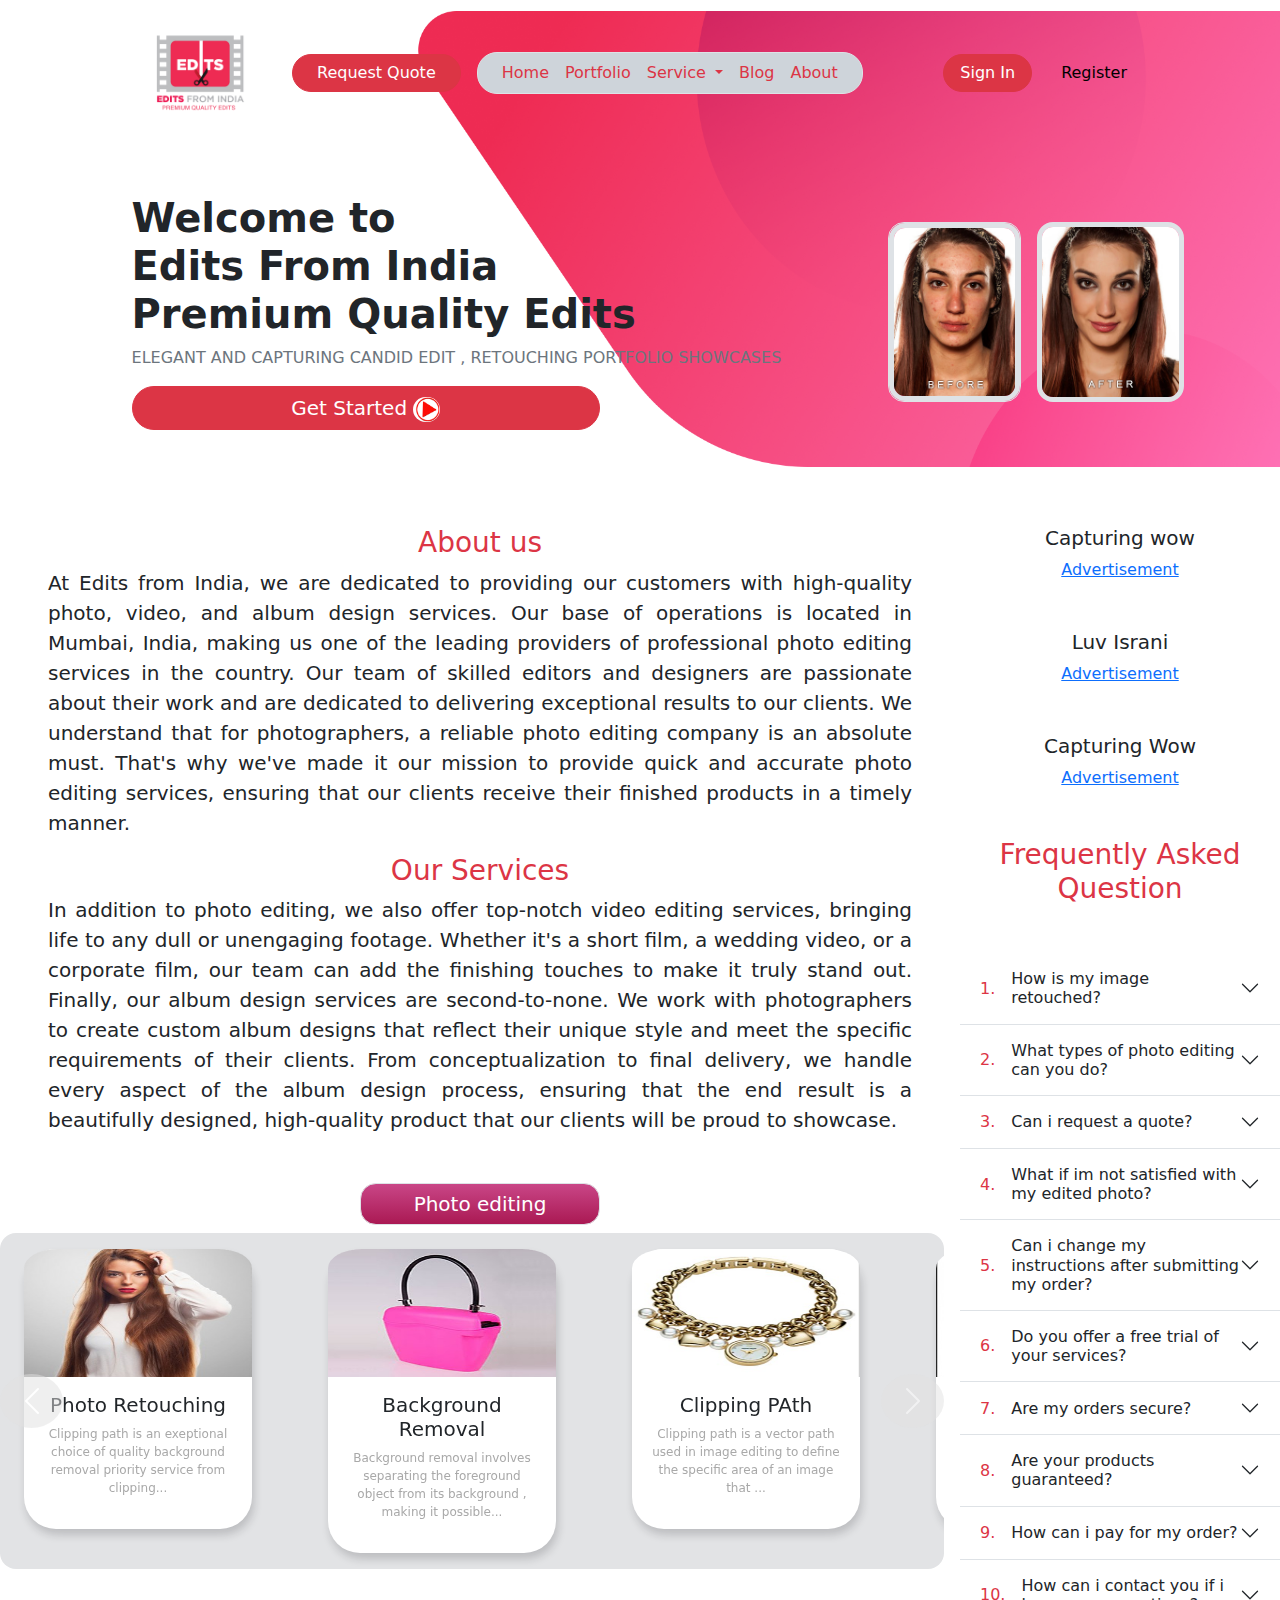
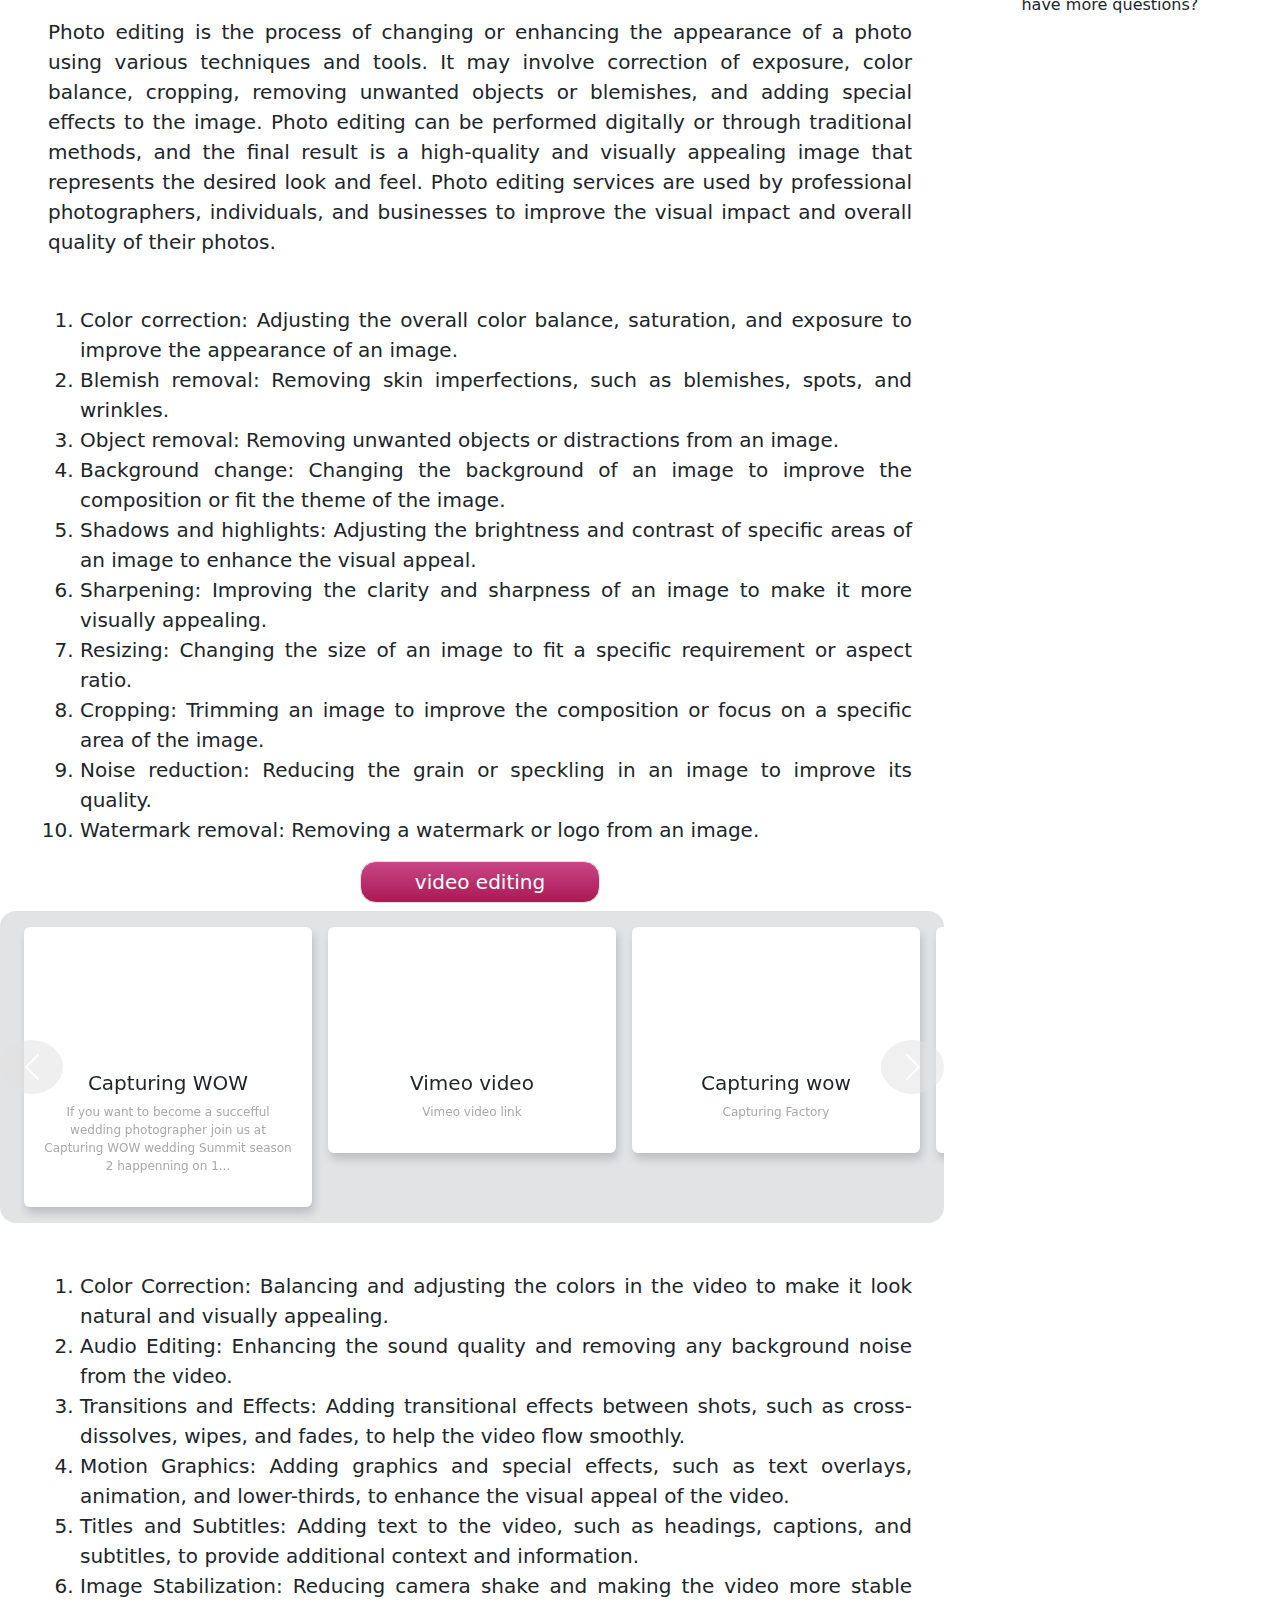
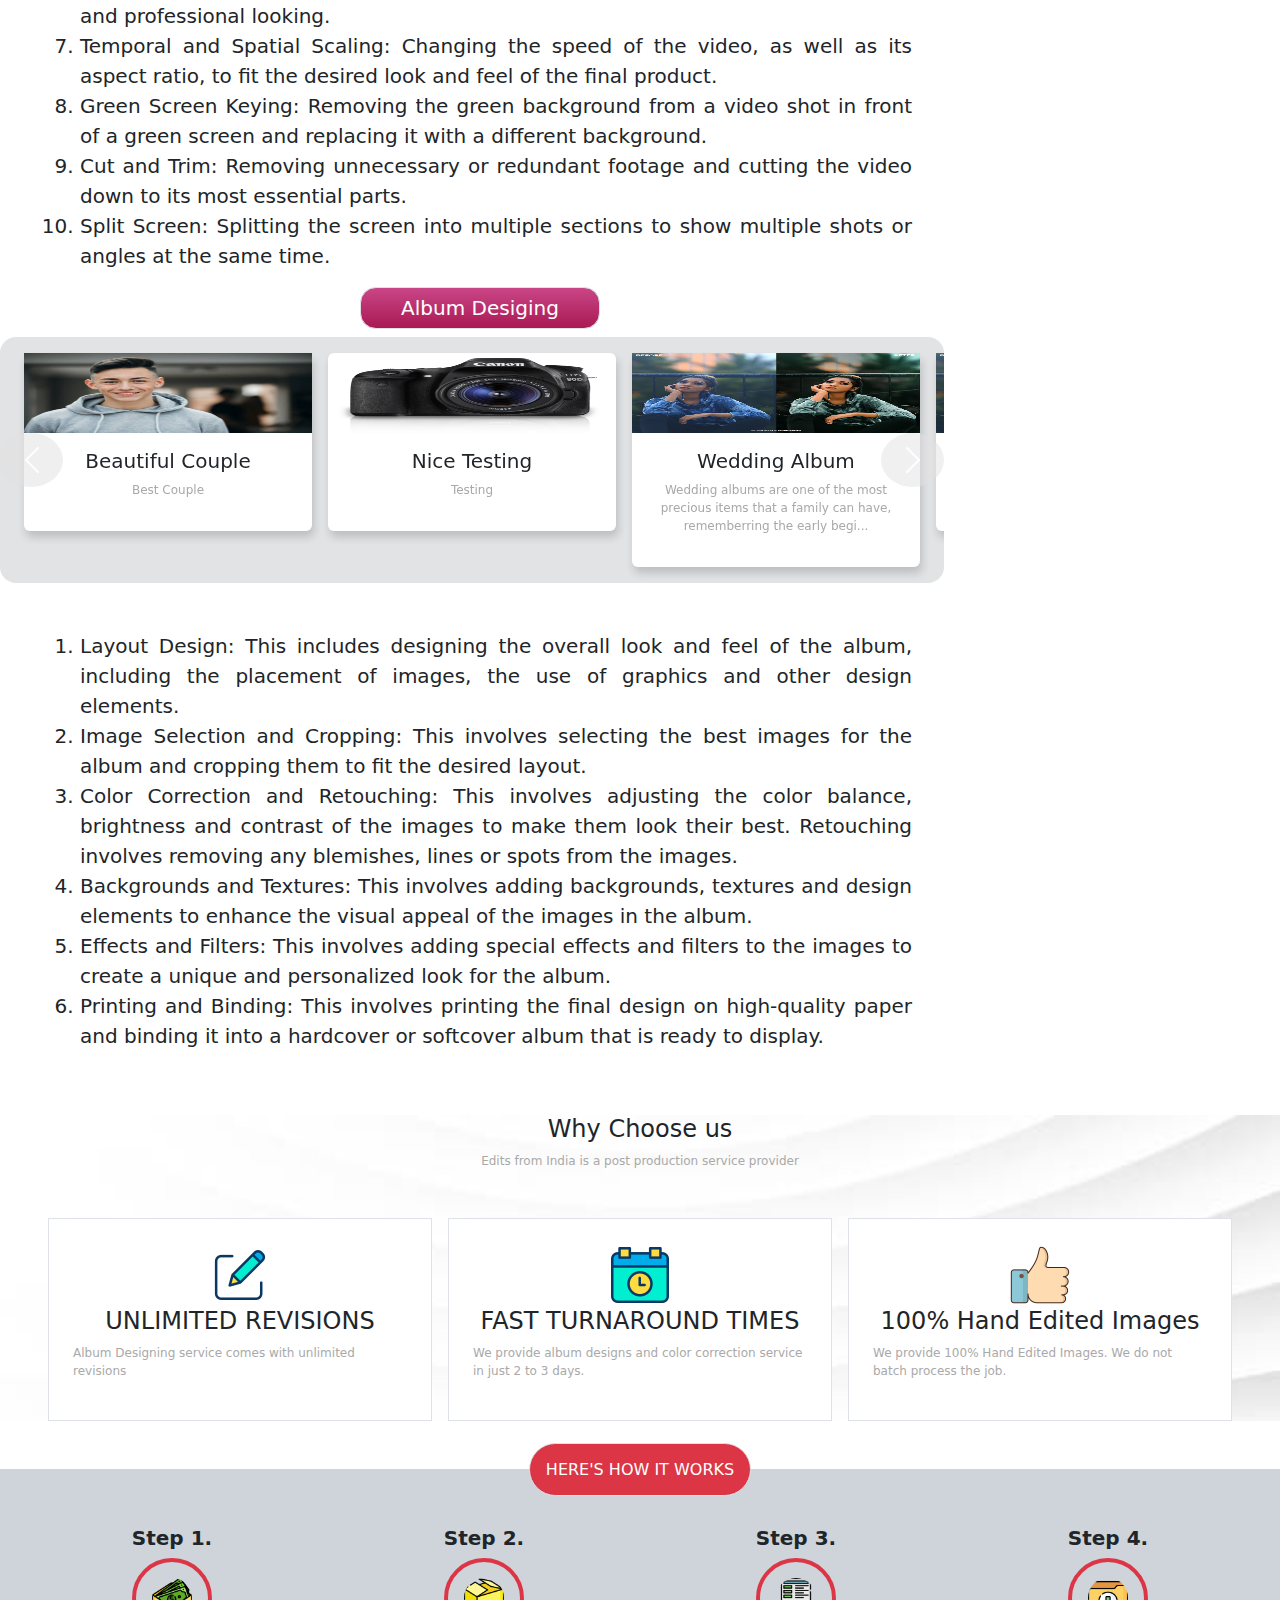
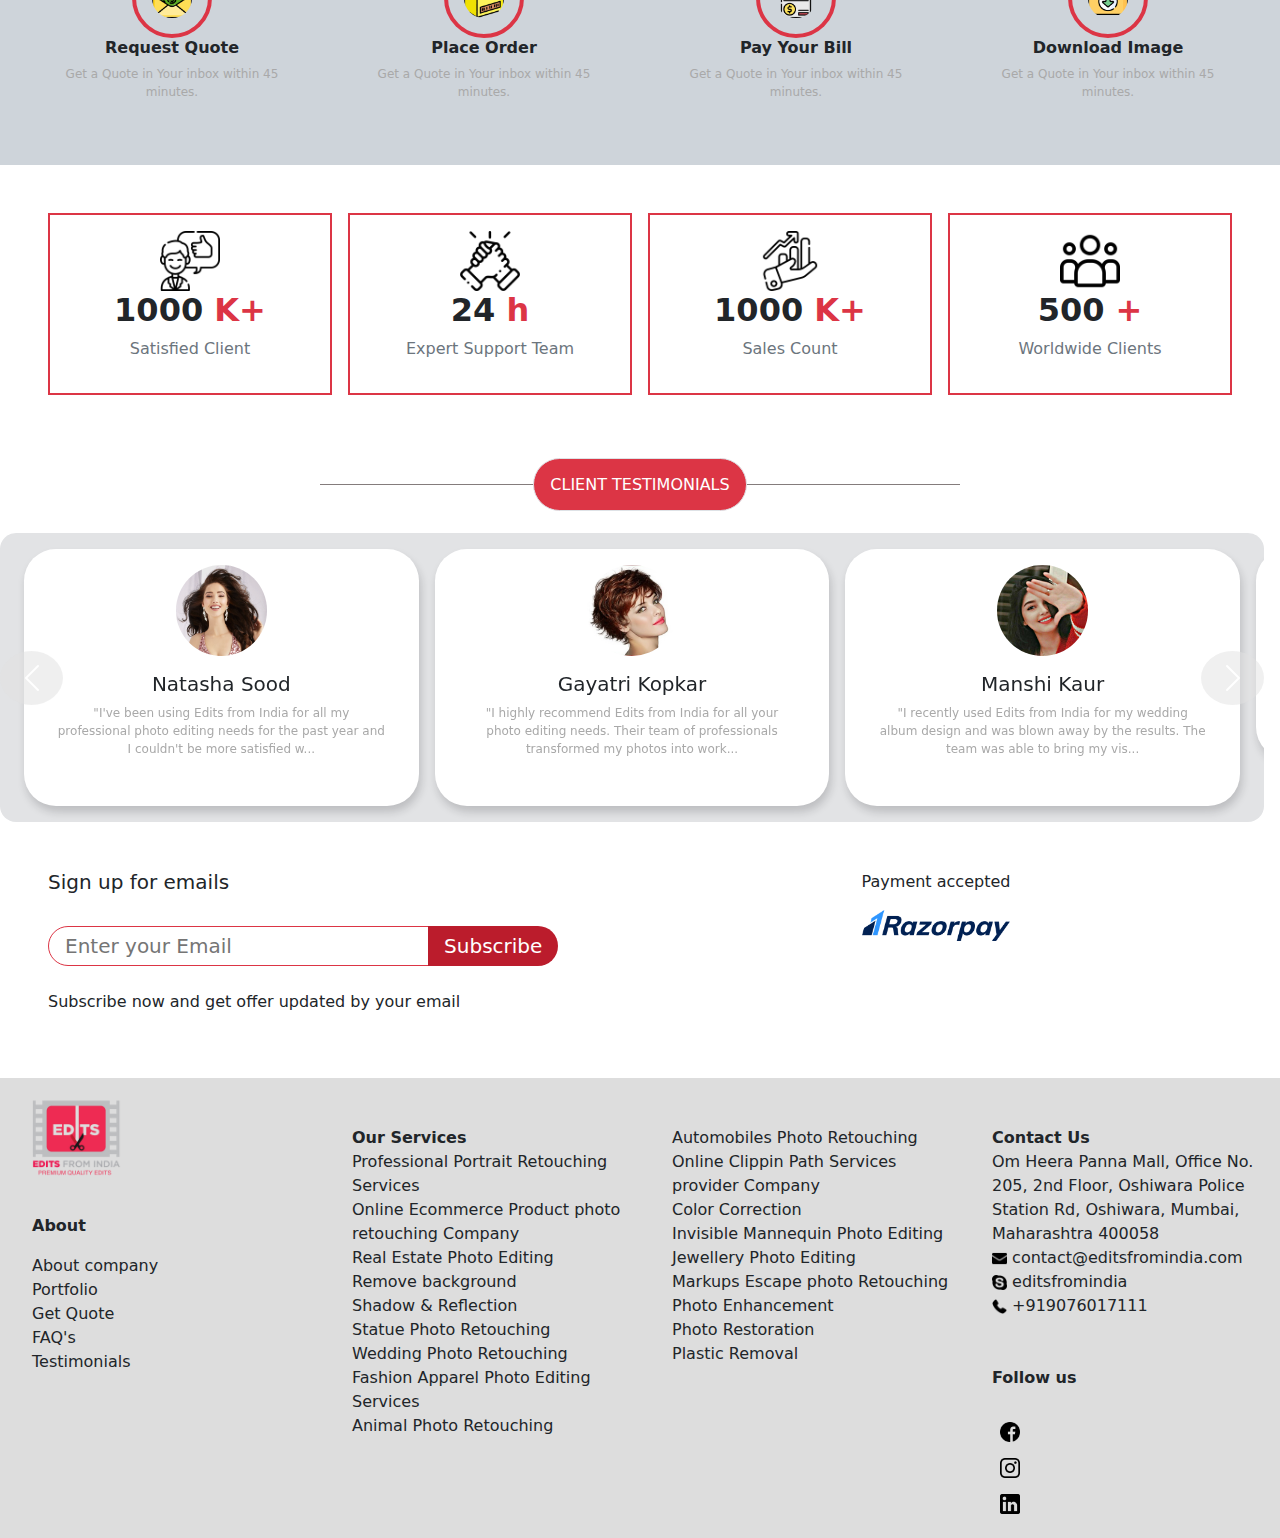
<file: index.html>
<!DOCTYPE html>
<html lang="en">

<head>
    <meta charset="UTF-8">
    <meta http-equiv="X-UA-Compatible" content="IE=edge">
    <meta name="viewport" content="width=device-width, initial-scale=1.0">
    <title>Edits From India</title>
    <link rel="icon" type="image/x-icon" href="/images/logo-63d78c0345985.png">
    <link rel="stylesheet" href="https://cdn.jsdelivr.net/npm/bootstrap@5.3.0-alpha1/dist/css/bootstrap.min.css">
    <link rel="stylesheet" href="style.css">
    <script src="https://cdn.jsdelivr.net/npm/bootstrap@5.3.0-alpha1/dist/js/bootstrap.bundle.min.js"></script>
    <link rel="stylesheet" href="/carousel.css">
    <script src="https://cdnjs.cloudflare.com/ajax/libs/jquery/3.6.3/jquery.min.js"></script>

</head>

<body class="bg-white">

    <div class="image-set mt-0">

        <!-- navbar start  -->
        <header>
            <nav class="navbar navbar-expand-lg navbar-margin">
                <div class="container-fluid">
                    <img src="images/logo-63d78c0345985.png" alt="" class="navbar-brand logo-image" href="#" />
                    <a class="btn btn-outline-danger bg-danger rounded-pill text-white px-4 mx-3 header-button"
                        href="register.html" type="submit">Request
                        Quote</a>
                    <button class="navbar-toggler" type="button" data-bs-toggle="collapse"
                        data-bs-target="#navbarSupportedContent" aria-controls="navbarSupportedContent"
                        aria-expanded="false" aria-label="Toggle navigation">
                        <span class="navbar-toggler-icon"></span>
                    </button>

                    <div class="collapse navbar-collapse" id="navbarSupportedContent">
                        <ul class="navbar-nav me-auto mb-2 mb-lg-0 border bg-dark-subtle px-3 navbar-color-set">
                            <li class="nav-item">
                                <a class="nav-link text-danger active" aria-current="page" href="index.html">Home</a>
                            </li>
                            <li class="nav-item">
                                <a class="nav-link text-danger" href="portfolio.html">Portfolio</a>
                            </li>
                            <li class="nav-item dropdown">
                                <a class="nav-link text-danger dropdown-toggle" href="#" role="button"
                                    data-bs-toggle="dropdown" aria-expanded="false">
                                    Service
                                </a>
                                <ul class="dropdown-menu">
                                    <li><a class="dropdown-item  drop-down-menu" href="photo editing.html">Photo
                                            Editing</a>
                                    </li>
                                    <li><a class="dropdown-item  drop-down-menu" href="videoediting.html">Video
                                            Editing
                                            action</a></li>
                                    <li><a class="dropdown-item  drop-down-menu" href="albumeditingservice.html">Album
                                            Designing (Flip Book)</a>
                                    </li>

                                </ul>
                            </li>
                            <li class="nav-item">
                                <a class="nav-link text-danger" href="Blog.html">Blog</a>
                            </li>
                            <li class="nav-item">
                                <a class="nav-link text-danger" href="about.html">About</a>
                            </li>
                        </ul>
                        <form class="d-flex" role="search">

                            <a class="btn btn-outline-danger rounded-pill bg-danger text-white px-3 mx-3" type="submit"
                                href="signin.html">Sign
                                In</a>
                            <a class="btn text-black" href="register.html" type="submit">Register</a>
                        </form>
                    </div>
                </div>
            </nav>
        </header>
        <!-- navbar end -->
        <!-- Banner start  -->
        <section class="d-flex flex-column flex-lg-row flex-md-row justify-content-between mx-5 my-5">

            <div class="starting">
                <h1 class="fw-bold ms-5 "><span>Welcome to</span><br>
                    <span class="mt-2"> Edits From India</span><br>
                    <span>Premium Quality Edits</span>
                </h1>
                <p class="ms-5 text-secondary">ELEGANT AND CAPTURING CANDID EDIT , RETOUCHING PORTFOLIO SHOWCASES
                </p>
                <button class="ms-5 btn btn-outline-danger bg-danger rounded-pill text-white fs-5 header-button">Get
                    Started
                    <img class="button-image bg-white rounded-pill" src="/images/button/Capture-removebg-preview.png"
                        alt="">
                </button>
            </div>
            <div class="d-flex set-image justify-content-center align-items-center gap-3 me-5">
                <div class="border  rounded-4">
                    <img class="border border-5 rounded-4 w-100" src="/images/Banner-Image/hero-63eb32783cdff.jpg"
                        alt="">
                </div>
                <div class="">
                    <img class="border border-5 rounded-4 w-100" src="/images/Banner-Image/hero-63eb32783ced6.jpg"
                        alt="">
                </div>
            </div>

        </section>

        <!-- Banner end  -->
    </div>
    <!-- about and service start -->
    <section class="d-lg-flex">
        <!-- left side  -->
        <div class="w-75">
            <!-- about us  -->
            <div class="m-5">
                <div>
                    <h3 class="text-danger text-center">About us</h3>
                    <p class="paragraph fs-5">At Edits from India, we are dedicated to providing our customers with
                        high-quality
                        photo, video,
                        and
                        album design services. Our base of operations is located in Mumbai, India, making us one of the
                        leading providers of professional photo editing services in the country. Our team of skilled
                        editors
                        and designers are passionate about their work and are dedicated to delivering exceptional
                        results to
                        our clients. We understand that for photographers, a reliable photo editing company is an
                        absolute
                        must. That's why we've made it our mission to provide quick and accurate photo editing services,
                        ensuring that our clients receive their finished products in a timely manner.</p>

                </div>
                <div>
                    <h3 class="text-danger text-center">Our Services</h3>
                    <p class="paragraph fs-5">In addition to photo editing, we also offer top-notch video editing
                        services,
                        bringing life to
                        any dull or unengaging footage. Whether it's a short film, a wedding video, or a corporate film,
                        our team can add the finishing touches to make it truly stand out. Finally, our album design
                        services are second-to-none. We work with photographers to create custom album designs that
                        reflect their unique style and meet the specific requirements of their clients. From
                        conceptualization to final delivery, we handle every aspect of the album design process,
                        ensuring that the end result is a beautifully designed, high-quality product that our clients
                        will be proud to showcase.</p>
                </div>
            </div>
            <!-- photo editing slider  -->
            <div>

                <div class="">
                    <div class="d-flex justify-content-center align-items-center">
                        <h5 class="border w-25 text-center color-set rounded-4 text-white py-2">Photo editing</h5>
                    </div>
                    <div id="carouselExampleControls" class="carousel bg-secondary-subtle rounded-4 me-3"
                        data-bs-ride="carousel">
                        <div class="carousel-inner">
                            <div class="carousel-item active">
                                <div class="card w-75 rounded-5">
                                    <div class="img-wrapper"><img src="/images/slider-1/1.jpg"
                                            class="d-block w-100 image" alt="..."> </div>
                                    <div class="card-body">
                                        <h5 class="text-center">Photo Retouching</h5>
                                        <p class="text-size text-center">Clipping path is an exeptional choice of
                                            quality background
                                            removal priority service from clipping...</p>

                                    </div>
                                </div>
                            </div>
                            <div class="carousel-item">
                                <div class="card w-75 rounded-5">
                                    <div class="img-wrapper"><img src="/images/slider-1/2.jpg"
                                            class="d-block w-100 image" alt="..."> </div>
                                    <div class="card-body">
                                        <h5 class="text-center">Background Removal</h5>
                                        <p class="text-size text-center">Background removal involves separating the
                                            foreground
                                            object from its background , making it possible...</p>

                                    </div>
                                </div>
                            </div>
                            <div class="carousel-item">
                                <div class="card w-75 rounded-5">
                                    <div class="img-wrapper"><img src="/images/slider-1/3.jpg"
                                            class="d-block w-100 image" alt="..."> </div>
                                    <div class="card-body">
                                        <h5 class="text-center">Clipping PAth</h5>
                                        <p class="text-size text-center">Clipping path is a vector path used in image
                                            editing to
                                            define the specific area of an image that ...</p>

                                    </div>
                                </div>
                            </div>
                            <div class="carousel-item">
                                <div class="card w-75 rounded-5">
                                    <div class="img-wrapper"><img src="/images/slider-1/4.jpg"
                                            class="d-block w-100 image" alt="..."> </div>
                                    <div class="card-body">
                                        <h5 class="text-center">Image Masking</h5>
                                        <p class="text-size text-center">Image Masking is a technique used in image
                                            processing and
                                            computer graphics to separate the forgrou...</p>

                                    </div>
                                </div>
                            </div>
                            <div class="carousel-item">
                                <div class="card w-75 rounded-5">
                                    <div class="img-wrapper"><img src="/images/slider-1/5.jpg"
                                            class="d-block w-100 image" alt="..."> </div>
                                    <div class="card-body">
                                        <h5 class="text-center">Drop Shadow</h5>
                                        <p class="text-size text-center">Drop shadow is a visual effect used to create a
                                            sence of
                                            depth and dimention in graphic design and d...</p>

                                    </div>
                                </div>
                            </div>
                            <div class="carousel-item">
                                <div class="card w-75 rounded-5">
                                    <div class="img-wrapper"><img src="/images/slider-1/6.jpg"
                                            class="d-block w-100 image" alt="..."> </div>
                                    <div class="card-body">
                                        <h5 class="text-center">Ghost Mannequin</h5>
                                        <p class="text-center text-size">Ghost mannequin is a technique used in gashion
                                            photography
                                            to create the illusion of an invisible ma...</p>

                                    </div>
                                </div>
                            </div>

                        </div>
                        <button class="carousel-control-prev" type="button" data-bs-target="#carouselExampleControls"
                            data-bs-slide="prev">
                            <span class="carousel-control-prev-icon" aria-hidden="true"></span>
                            <span class="visually-hidden">Previous</span>
                        </button>
                        <button class="carousel-control-next" type="button" data-bs-target="#carouselExampleControls"
                            data-bs-slide="next">
                            <span class="carousel-control-next-icon" aria-hidden="true"></span>
                            <span class="visually-hidden">Next</span>
                        </button>
                    </div>
                </div>
                <div>
                    <p class="paragraphtwo m-5 fs-5">Photo editing is the process of changing or enhancing the
                        appearance of
                        a
                        photo using various
                        techniques and tools. It may involve correction of exposure, color balance, cropping, removing
                        unwanted objects or blemishes, and adding special effects to the image. Photo editing can be
                        performed digitally or through traditional methods, and the final result is a high-quality and
                        visually appealing image that represents the desired look and feel. Photo editing services are
                        used by professional photographers, individuals, and businesses to improve the visual impact and
                        overall quality of their photos.</p>
                    <ol class="mx-5 fs-5 paragraphtwo">
                        <li>Color correction: Adjusting the overall color balance, saturation, and exposure to improve
                            the appearance of an image.</li>
                        <li>Blemish removal: Removing skin imperfections, such as blemishes, spots, and wrinkles.</li>
                        <li>Object removal: Removing unwanted objects or distractions from an image.</li>
                        <li>Background change: Changing the background of an image to improve the composition or fit the
                            theme of the image.</li>
                        <li>Shadows and highlights: Adjusting the brightness and contrast of specific areas of an image
                            to enhance the visual appeal.</li>
                        <li>Sharpening: Improving the clarity and sharpness of an image to make it more visually
                            appealing.</li>
                        <li>Resizing: Changing the size of an image to fit a specific requirement or aspect ratio.</li>
                        <li>Cropping: Trimming an image to improve the composition or focus on a specific area of the
                            image.</li>
                        <li>Noise reduction: Reducing the grain or speckling in an image to improve its quality.</li>
                        <li>Watermark removal: Removing a watermark or logo from an image.</li>
                    </ol>
                </div>
            </div>
            <!-- video editing  -->
            <div class="">
                <div class="d-flex justify-content-center align-items-center">
                    <h5 class="border w-25 text-center color-set rounded-4 text-white py-2">video editing</h5>
                </div>
                <div id="carouselExampleControls" class="carousel bg-secondary-subtle rounded-4 me-3"
                    data-bs-ride="carousel">
                    <div class="carousel-inner">
                        <div class="carousel-item active">
                            <div class="card">
                                <div class="img-wrapper"><iframe class="iframe-size-correction" width="280" height="120"
                                        src="https://www.youtube.com/embed/SxWCZWLEcZY?start=7"
                                        title="YouTube video player" frameborder="0"
                                        allow="accelerometer; autoplay; clipboard-write; encrypted-media; gyroscope; picture-in-picture; web-share"
                                        allowfullscreen></iframe>
                                </div>
                                <div class="card-body">
                                    <h5 class="text-center">Capturing WOW</h5>
                                    <p class="text-size text-center">If you want to become a succefful wedding
                                        photographer join
                                        us
                                        at Capturing WOW wedding Summit season 2 happenning on 1...</p>

                                </div>
                            </div>
                        </div>
                        <div class="carousel-item">
                            <div class="card">
                                <div class="img-wrapper"><iframe class="iframe-size-correction" width=" 280"
                                        height="120" src="https://www.youtube.com/embed/IrpoIQUycNU"
                                        title="YouTube video player" frameborder="0"
                                        allow="accelerometer; autoplay; clipboard-write; encrypted-media; gyroscope; picture-in-picture; web-share"
                                        allowfullscreen></iframe> </div>
                                <div class="card-body">
                                    <h5 class="text-center">Vimeo video</h5>
                                    <p class="text-size text-center">Vimeo video link</p>

                                </div>
                            </div>
                        </div>
                        <div class="carousel-item">
                            <div class="card">
                                <div class="img-wrapper"><iframe width="280" height="120"
                                        src="https://www.youtube.com/embed/BLnzSg-i3YE" title="YouTube video player"
                                        frameborder="0"
                                        allow="accelerometer; autoplay; clipboard-write; encrypted-media; gyroscope; picture-in-picture; web-share"
                                        allowfullscreen></iframe></div>
                                <div class="card-body">
                                    <h5 class="text-center">Capturing wow</h5>
                                    <p class=" text-size text-center">Capturing Factory</p>

                                </div>
                            </div>
                        </div>
                        <div class="carousel-item">
                            <div class="card">
                                <div class="img-wrapper"><iframe width="280" height="120"
                                        src="https://www.youtube.com/embed/BLnzSg-i3YE" title="YouTube video player"
                                        frameborder="0"
                                        allow="accelerometer; autoplay; clipboard-write; encrypted-media; gyroscope; picture-in-picture; web-share"
                                        allowfullscreen></iframe></div>
                                <div class="card-body">
                                    <h5 class="text-center">Video editing</h5>
                                    <p class="text-size text-center">We editing this video for MUI</p>

                                </div>
                            </div>
                        </div>



                    </div>

                    <button class="carousel-control-prev" type="button" data-bs-target="#carouselExampleControls"
                        data-bs-slide="prev">
                        <span class="carousel-control-prev-icon" aria-hidden="true"></span>
                        <span class="visually-hidden">Previous</span>
                    </button>
                    <button class="carousel-control-next" type="button" data-bs-target="#carouselExampleControls"
                        data-bs-slide="next">
                        <span class="carousel-control-next-icon" aria-hidden="true"></span>
                        <span class="visually-hidden">Next</span>
                    </button>
                </div>
            </div>
            <div>
                <ol class="mx-5 fs-5 paragraphtwo mt-5">
                    <li>Color Correction: Balancing and adjusting the colors in the video to make it look natural and
                        visually appealing.</li>
                    <li>Audio Editing: Enhancing the sound quality and removing any background noise from the video.
                    </li>
                    <li>Transitions and Effects: Adding transitional effects between shots, such as cross-dissolves,
                        wipes, and fades, to help the video flow smoothly.</li>
                    <li>Motion Graphics: Adding graphics and special effects, such as text overlays, animation, and
                        lower-thirds, to enhance the visual appeal of the video.</li>
                    <li>Titles and Subtitles: Adding text to the video, such as headings, captions, and subtitles, to
                        provide additional context and information.</li>
                    <li>Image Stabilization: Reducing camera shake and making the video more stable and professional
                        looking.</li>
                    <li>Temporal and Spatial Scaling: Changing the speed of the video, as well as its aspect ratio, to
                        fit the desired look and feel of the final product.</li>
                    <li>Green Screen Keying: Removing the green background from a video shot in front of a green screen
                        and replacing it with a different background.</li>
                    <li>Cut and Trim: Removing unnecessary or redundant footage and cutting the video down to its most
                        essential parts.</li>
                    <li>Split Screen: Splitting the screen into multiple sections to show multiple shots or angles at
                        the same time.</li>
                </ol>
            </div>
            <!-- album designing  -->
            <div>
                <div class="d-flex justify-content-center align-items-center">
                    <h5 class="border w-25 text-center color-set rounded-4 text-white py-2">Album Desiging</h5>
                </div>
                <div>
                    <div id="carouselExampleControls" class="carousel bg-secondary-subtle rounded-4 me-3"
                        data-bs-ride="carousel">
                        <div class="carousel-inner">
                            <div class="carousel-item active">
                                <div class="card">
                                    <div class="img-wrappers"><img src="/images/slider-3/1.jpg" class="d-block w-100"
                                            alt="..."> </div>
                                    <div class="card-body">
                                        <h5 class="text-center">Beautiful Couple</h5>
                                        <p class="text-size text-center">Best Couple</p>

                                    </div>
                                </div>
                            </div>
                            <div class="carousel-item">
                                <div class="card ">
                                    <div class="img-wrappers"><img src="/images/slider-3/2.png" class="d-block w-100"
                                            alt="..."> </div>
                                    <div class="card-body">
                                        <h5 class="text-center">Nice Testing</h5>
                                        <p class="text-size text-center">Testing</p>

                                    </div>
                                </div>
                            </div>
                            <div class="carousel-item">
                                <div class="card">
                                    <div class="img-wrappers"><img src="/images/slider-3/4.jpg" class="d-block w-100 "
                                            alt="..."> </div>
                                    <div class="card-body">
                                        <h5 class="text-center">Wedding Album</h5>
                                        <p class="text-size text-center">Wedding albums are one of the most precious
                                            items that a
                                            family can have, rememberring the early begi...</p>

                                    </div>
                                </div>
                            </div>
                            <div class="carousel-item">
                                <div class="card">
                                    <div class="img-wrappers"><img src="/images/slider-3/4.jpg" class="d-block w-100 "
                                            alt="..."> </div>
                                    <div class="card-body">
                                        <h5 class="text-center">Album</h5>
                                        <p class="text-size text-center">Album</p>

                                    </div>
                                </div>
                            </div>
                            <div class="carousel-item">
                                <div class="card">
                                    <div class="img-wrappers"><img src="/images/slider-3/5.png" class="d-block w-100 "
                                            alt="..."> </div>
                                    <div class="card-body">
                                        <h5 class="text-center">New Testing</h5>
                                        <p class="text-size text-center">Hello Anuj</p>

                                    </div>
                                </div>
                            </div>
                            <div class="carousel-item">
                                <div class="card">
                                    <div class="img-wrappers"><img src="/images/slider-3/6.jpg" class="d-block w-100 "
                                            alt="..."> </div>
                                    <div class="card-body">
                                        <h5 class="text-center">FLipbook 1</h5>
                                        <p class="text-size text-center">Flipbook 1</p>

                                    </div>
                                </div>
                            </div>

                        </div>
                        <button class="carousel-control-prev" type="button" data-bs-target="#carouselExampleControls"
                            data-bs-slide="prev">
                            <span class="carousel-control-prev-icon" aria-hidden="true"></span>
                            <span class="visually-hidden">Previous</span>
                        </button>
                        <button class="carousel-control-next" type="button" data-bs-target="#carouselExampleControls"
                            data-bs-slide="next">
                            <span class="carousel-control-next-icon" aria-hidden="true"></span>
                            <span class="visually-hidden">Next</span>
                        </button>
                    </div>
                </div>
                <ol class="mx-5 fs-5 paragraphtwo mt-5">
                    <li>Layout Design: This includes designing the overall look and feel of the album, including the
                        placement of images, the use of graphics and other design elements.</li>
                    <li>Image Selection and Cropping: This involves selecting the best images for the album and cropping
                        them to fit the desired layout.</li>
                    <li>Color Correction and Retouching: This involves adjusting the color balance, brightness and
                        contrast of the images to make them look their best. Retouching involves removing any blemishes,
                        lines or spots from the images.</li>
                    <li>Backgrounds and Textures: This involves adding backgrounds, textures and design elements to
                        enhance the visual appeal of the images in the album.</li>
                    <li>Effects and Filters: This involves adding special effects and filters to the images to create a
                        unique and personalized look for the album.</li>
                    <li>Printing and Binding: This involves printing the final design on high-quality paper and binding
                        it into a hardcover or softcover album that is ready to display.</li>
                </ol>
            </div>
        </div>
        </div>
        <!-- right side  -->
        <div class="w-lg-50">
            <div class="text-center mt-5">
                <div>
                    <h5>Capturing wow</h5>
                    <a target="_blank" href="https://capturingwow.com/">Advertisement</a>
                </div>
                <div class="my-5">
                    <h5>Luv Israni</h5>
                    <a target="_blank" href="https://luvisrani.com/">Advertisement</a>
                </div>
                <div>
                    <h5>Capturing Wow</h5>
                    <a target="_blank" href="https://capturingwow.com/">Advertisement</a>
                </div>
            </div>
            <!-- frequently asked question use accordion -->
            <div class="mt-5 w-100">
                <h5 class="text-danger text-center fs-3 mb-5">Frequently Asked Question</h5>
                <div class=" accordion accordion-flush" id="accordionFlushExample">
                    <div class="accordion-item">
                        <h2 class="accordion-header" id="flush-headingOne">
                            <button class="accordion-button collapsed fs-6 " type="button" data-bs-toggle="collapse"
                                data-bs-target="#flush-collapseOne" aria-expanded="false"
                                aria-controls="flush-collapseOne">
                                <span class="text-danger me-3 ">1.</span> How is my image retouched?
                            </button>
                        </h2>
                        <div id="flush-collapseOne" class="accordion-collapse collapse"
                            aria-labelledby="flush-headingOne" data-bs-parent="#accordionFlushExample">
                            <div class="accordion-body bg-dark-subtle rounded-4 fs-5 text-center">All images are
                                professionally
                                retouched
                                by our
                                team of expert
                                touch-up artists.</div>
                        </div>
                    </div>
                    <div class="accordion-item">
                        <h2 class="accordion-header" id="flush-headingTwo">
                            <button class="accordion-button collapsed fs-6" type="button" data-bs-toggle="collapse"
                                data-bs-target="#flush-collapseTwo" aria-expanded="false"
                                aria-controls="flush-collapseTwo">
                                <span class="text-danger me-3 ">2.</span> What types of photo editing can you do?
                            </button>
                        </h2>
                        <div id="flush-collapseTwo" class="accordion-collapse collapse"
                            aria-labelledby="flush-headingTwo" data-bs-parent="#accordionFlushExample">
                            <div class="accordion-body bg-dark-subtle rounded-4 fs-5 text-center">We offer a wide range
                                of photo
                                editing services including basic
                                retouching, color correction, background removal, and more.</div>
                        </div>
                    </div>
                    <div class="accordion-item">
                        <h2 class="accordion-header" id="flush-headingThree">
                            <button class="accordion-button collapsed fs-6" type="button" data-bs-toggle="collapse"
                                data-bs-target="#flush-collapseThree" aria-expanded="false"
                                aria-controls="flush-collapseThree">
                                <span class="text-danger me-3 ">3.</span> Can i request a quote?
                            </button>
                        </h2>
                        <div id="flush-collapseThree" class="accordion-collapse collapse"
                            aria-labelledby="flush-headingThree" data-bs-parent="#accordionFlushExample">
                            <div class="accordion-body bg-dark-subtle rounded-4 fs-5 text-center">Yes, you can reach out
                                to us for a
                                quote by sending us an email or filling out the contact form on our website.</div>
                        </div>
                    </div>
                    <div class="accordion-item">
                        <h2 class="accordion-header" id="flush-headingFour">
                            <button class="accordion-button collapsed fs-6 " type="button" data-bs-toggle="collapse"
                                data-bs-target="#flush-collapseFour" aria-expanded="false"
                                aria-controls="flush-collapseFour">
                                <span class="text-danger me-3 ">4.</span> What if im not satisfied with my edited photo?
                            </button>
                        </h2>
                        <div id="flush-collapseFour" class="accordion-collapse collapse"
                            aria-labelledby="flush-headingFour" data-bs-parent="#accordionFlushExample">
                            <div class="accordion-body bg-dark-subtle rounded-4 fs-5 text-center">In the unlikely event
                                that you are not satisfied with the result, we offer free revisions until you are
                                completely satisfied with the final product.</div>
                        </div>
                    </div>
                    <div class="accordion-item">
                        <h2 class="accordion-header" id="flush-headingFive">
                            <button class="accordion-button collapsed fs-6" type="button" data-bs-toggle="collapse"
                                data-bs-target="#flush-collapseFive" aria-expanded="false"
                                aria-controls="flush-collapseFive">
                                <span class="text-danger me-3 ">5.</span> Can i change my instructions after submitting
                                my order?
                            </button>
                        </h2>
                        <div id="flush-collapseFive" class="accordion-collapse collapse"
                            aria-labelledby="flush-headingFive" data-bs-parent="#accordionFlushExample">
                            <div class="accordion-body bg-dark-subtle rounded-4 fs-5 text-center">Yes, you can update
                                your instructions at any time by reaching out to us.</div>
                        </div>
                    </div>
                    <div class="accordion-item">
                        <h2 class="accordion-header" id="flush-headingSix">
                            <button class="accordion-button collapsed fs-6" type="button" data-bs-toggle="collapse"
                                data-bs-target="#flush-collapseSix" aria-expanded="false"
                                aria-controls="flush-collapseThree">
                                <span class="text-danger me-3 ">6.</span> Do you offer a free trial of your services?
                            </button>
                        </h2>
                        <div id="flush-collapseSix" class="accordion-collapse collapse"
                            aria-labelledby="flush-headingSix" data-bs-parent="#accordionFlushExample">
                            <div class="accordion-body bg-dark-subtle rounded-4 fs-5 text-center">Yes, we offer a free
                                trial of our services to new customers.</div>
                        </div>
                    </div>
                    <div class="accordion-item">
                        <h2 class="accordion-header" id="flush-headingSeven">
                            <button class="accordion-button collapsed fs-6 " type="button" data-bs-toggle="collapse"
                                data-bs-target="#flush-collapseSeven" aria-expanded="false"
                                aria-controls="flush-collapseSeven">
                                <span class="text-danger me-3 ">7.</span> Are my orders secure?
                            </button>
                        </h2>
                        <div id="flush-collapseSeven" class="accordion-collapse collapse"
                            aria-labelledby="flush-headingSeven" data-bs-parent="#accordionFlushExample">
                            <div class="accordion-body bg-dark-subtle rounded-4 fs-5 text-center">Yes, all orders are
                                secure and confidential.</div>
                        </div>
                    </div>
                    <div class="accordion-item">
                        <h2 class="accordion-header" id="flush-headingEight">
                            <button class="accordion-button collapsed fs-6" type="button" data-bs-toggle="collapse"
                                data-bs-target="#flush-collapseEight" aria-expanded="false"
                                aria-controls="flush-collapseEight">
                                <span class="text-danger me-3 ">8.</span> Are your products guaranteed?
                            </button>
                        </h2>
                        <div id="flush-collapseEight" class="accordion-collapse collapse"
                            aria-labelledby="flush-headingEight" data-bs-parent="#accordionFlushExample">
                            <div class="accordion-body bg-dark-subtle rounded-4 fs-5 text-center">Yes, we offer a
                                satisfaction guarantee for all of our services.</div>
                        </div>
                    </div>
                    <div class="accordion-item">
                        <h2 class="accordion-header" id="flush-headingNine">
                            <button class="accordion-button collapsed fs-6" type="button" data-bs-toggle="collapse"
                                data-bs-target="#flush-collapseNine" aria-expanded="false"
                                aria-controls="flush-collapseNine">
                                <span class="text-danger me-3 ">9.</span> How can i pay for my order?
                            </button>
                        </h2>
                        <div id="flush-collapseNine" class="accordion-collapse collapse"
                            aria-labelledby="flush-headingNine" data-bs-parent="#accordionFlushExample">
                            <div class="accordion-body bg-dark-subtle rounded-4 fs-5 text-center">We accept various
                                payment methods including credit card, PayPal, and bank transfer.</div>
                        </div>
                    </div>
                    <div class="accordion-item">
                        <h2 class="accordion-header" id="flush-headingTen">
                            <button class="accordion-button collapsed fs-6" type="button" data-bs-toggle="collapse"
                                data-bs-target="#flush-collapseTen" aria-expanded="false"
                                aria-controls="flush-collapseTen">
                                <span class="text-danger me-3 ">10.</span> How can i contact you if i have more
                                questions?
                            </button>
                        </h2>
                        <div id="flush-collapseTen" class="accordion-collapse collapse"
                            aria-labelledby="flush-headingTen" data-bs-parent="#accordionFlushExample">
                            <div class="accordion-body bg-dark-subtle rounded-4 fs-5 text-center">You can reach out to
                                us via email or by filling out the contact form on our website.</div>
                        </div>
                    </div>
                </div>
            </div>
        </div>
    </section>
    <!-- about and service end -->
    <!-- why choose us start  -->
    <section class="background-picture my-5">
        <div class="my-5">
            <h4 class="text-center mt-5">Why Choose us</h4>
            <p class="text-size text-center">Edits from India is a post production service provider</p>
            <div class="d-lg-flex gap-3 m-5">
                <div class="border bg-white p-4 hover-effect w-100">
                    <div class="d-flex align-items-center justify-content-center">
                        <img src="/images/1.png" alt="">
                    </div>
                    <h4 class="text-center">UNLIMITED REVISIONS</h4>
                    <p class="text-size  hover-text">Album Designing service comes with unlimited revisions
                    </p>
                </div>

                <div class="border bg-white p-4 hover-effect w-100">
                    <div class="d-flex align-items-center justify-content-center">
                        <img src="/images/2.png" alt="">
                    </div>
                    <h4 class="text-center">FAST TURNAROUND TIMES</h4>
                    <p class="text-size  hover-text">We provide album designs and color correction service in
                        just 2 to 3
                        days.</p>
                </div>
                <div class="border bg-white p-4 hover-effect w-100">
                    <div class="d-flex align-items-center justify-content-center">
                        <img src="/images/hands.png" alt="">
                    </div>

                    <h4 class="text-center">100% Hand Edited Images</h4>
                    <p class="text-size hover-text">We provide 100% Hand Edited Images. We do not batch
                        process the job.
                    </p>
                </div>
            </div>
        </div>
    </section>
    <!-- why choose us end -->
    <!-- how it works start  -->

    <section class="bg-dark-subtle">
        <div class="containerss">
            <h6 class="titless"><span class="border rounded-5 text-white p-3 bg-danger">HERE'S HOW IT WORKS</span></h6>
        </div>
        <div class=" mx-3">
            <div class="d-lg-flex">
                <div class="w-100 m-5">
                    <h5 class="text-center fw-bold">Step 1.</h5>
                    <div class="d-flex justify-content-center align-items-center">
                        <img src="/images/workd/salary.png"
                            class="imgg border border-danger border-4 border rounded-circle p-3" alt="">
                    </div>
                    <h6 class="fw-bold text-center">Request Quote</h6>
                    <p class="text-size text-center">Get a Quote in Your inbox
                        within 45 minutes.</p>
                </div>
                <div class="w-100 m-5">
                    <h5 class="text-center fw-bold">Step 2.</h5>
                    <div class="d-flex justify-content-center align-items-center">
                        <img src="images/workd/open-box.png"
                            class="imgg border border-danger border-4 border rounded-circle p-3" alt="">
                    </div>
                    <h6 class="fw-bold text-center">Place Order</h6>
                    <p class="text-size text-center">Get a Quote in Your inbox
                        within 45 minutes.</p>
                </div>
                <div class="w-100 m-5">
                    <h5 class="text-center fw-bold">Step 3.</h5>
                    <div class="d-flex justify-content-center align-items-center ">
                        <img src="images/workd/3.png"
                            class="imgg border border-danger border-4 border rounded-circle p-3" alt="">
                    </div>
                    <h6 class="fw-bold text-center">Pay Your Bill
                    </h6>
                    <p class="text-size text-center">Get a Quote in Your inbox
                        within 45 minutes.</p>
                </div>
                <div class="w-100 m-5">
                    <h5 class="text-center fw-bold">Step 4.</h5>
                    <div class="d-flex justify-content-center align-items-center">
                        <img src="images/workd/download.png"
                            class="imgg border border-danger border-4 border rounded-circle p-3" alt="">
                    </div>
                    <h6 class="fw-bold text-center">Download Image</h6>
                    <p class="text-size text-center"> Get a Quote in Your inbox
                        within 45 minutes.</p>
                </div>
            </div>
        </div>
    </section>
    <!-- how it works end -->
    <!-- section four  -->

    <section class="d-lg-flex gap-3 m-5">
        <div class="w-100 border border-2 border-danger px-5 py-3">
            <div class="d-flex align-items-center justify-content-center">
                <img src="/images/4thpart/satisfaction.png" class="imggs" alt="">
            </div>
            <h2 class="fw-bold text-center">1000 <span class="text-danger">K+</span></h2>
            <p class="text-center text-secondary">Satisfied Client</p>
        </div>
        <div class="w-100 border border-2 border-danger px-5 py-3">
            <div class="d-flex align-items-center justify-content-center">
                <img src="/images/4thpart/support.png" class="imggs" alt="">
            </div>
            <h2 class="fw-bold text-center">24 <span class="text-danger">h</span></h2>
            <p class="text-center text-secondary">Expert Support Team</p>
        </div>
        <div class="w-100 border border-2 border-danger px-5 py-3">
            <div class="d-flex align-items-center justify-content-center">
                <img src="/images/4thpart/sales.png" class="imggs" alt="">
            </div>
            <h2 class="fw-bold text-center">1000 <span class="text-danger">K+</span></h2>
            <p class="text-center text-secondary">
                Sales Count</p>
        </div>
        <div class="w-100 border border-2 border-danger px-5 py-3">
            <div class="d-flex align-items-center justify-content-center">
                <img src="/images/4thpart/customer.png" class="imggs" alt="">
            </div>
            <h2 class="fw-bold text-center">500 <span class="text-danger">+</span></h2>
            <p class="text-center text-secondary">Worldwide Clients</p>
        </div>

    </section>
    <!-- client testimonial -->
    <section>
        <!-- border writing  -->
        <div class="containers">
            <h6 class="titles"><span class="border rounded-5 text-white p-3 bg-danger">CLIENT TESTIMONIALS</span></h6>
        </div>
        <!-- client testimonial start  -->
        <div>
            <div id="carouselExampleControls" class="carousel bg-secondary-subtle rounded-4 me-3"
                data-bs-ride="carousel">
                <div class="carousel-inner">
                    <div class="carousel-item active">
                        <div class="card  rounded-5 p-3">
                            <div class="d-flex justify-content-center align-items-center"><img
                                    src="/images/testimonials/testimonials-63dc9a16e4c20.png"
                                    class="d-block w-25 image rounded-circle" alt="..."> </div>
                            <div class="card-body">
                                <h5 class="text-center">Natasha Sood</h5>
                                <p class="text-size text-center">"I've been using Edits from India for all my
                                    professional photo editing needs for the past year and I couldn't be more satisfied
                                    w...</p>

                            </div>
                        </div>
                    </div>
                    <div class="carousel-item">
                        <div class="card  rounded-5 p-3">
                            <div class="d-flex justify-content-center align-items-center"><img
                                    src="/images/testimonials/testimonials-63dc9a5c39fdd.jpg"
                                    class="d-block w-25 image rounded-circle" alt="..."> </div>
                            <div class="card-body">
                                <h5 class="text-center">Gayatri Kopkar</h5>
                                <p class="text-size text-center">"I highly recommend Edits from India for all your photo
                                    editing needs. Their team of professionals transformed my photos into work...</p>

                            </div>
                        </div>
                    </div>
                    <div class="carousel-item">
                        <div class="card rounded-5 p-3">
                            <div class="d-flex justify-content-center align-items-center"><img
                                    src="/images/testimonials/testimonials-63de088381737.jpg"
                                    class="d-block w-25 image rounded-circle" alt="..."> </div>
                            <div class="card-body">
                                <h5 class="text-center">Manshi Kaur</h5>
                                <p class="text-size text-center">"I recently used Edits from India for my wedding album
                                    design and was blown away by the results. The team was able to bring my vis...</p>

                            </div>
                        </div>
                    </div>
                    <div class="carousel-item">
                        <div class="card  rounded-5 p-3">
                            <div class="d-flex justify-content-center align-items-center"><img
                                    src="/images/testimonials/testimonials-63de08df900c3.jpg"
                                    class="d-block w-25  rounded-circle" alt="..."> </div>
                            <div class="card-body">
                                <h5 class="text-center">Sonam</h5>
                                <p class="text-size text-center">Edits from India has transformed my photography
                                    business with their expert photo editing services. Their attention to detail and
                                    c...</p>

                            </div>
                        </div>
                    </div>



                </div>
                <button class="carousel-control-prev" type="button" data-bs-target="#carouselExampleControls"
                    data-bs-slide="prev">
                    <span class="carousel-control-prev-icon" aria-hidden="true"></span>
                    <span class="visually-hidden">Previous</span>
                </button>
                <button class="carousel-control-next" type="button" data-bs-target="#carouselExampleControls"
                    data-bs-slide="next">
                    <span class="carousel-control-next-icon" aria-hidden="true"></span>
                    <span class="visually-hidden">Next</span>
                </button>
            </div>
        </div>
    </section>

    <!-- email signup  -->
    <section class="d-lg-flex m-5">
        <div class="w-100">
            <h5>Sign up for emails</h5>
            <div class="d-flex">

                <form>
                    <input type="email" class="mt-4 form-box py-3 px-3 border border-1 border-danger"
                        placeholder="Enter your Email">

                    <button class="subscribe-box px-3 mb-4">Subscribe</button>
                </form>
            </div>
            <p>Subscribe now and get offer updated by your email</p>
        </div>
        <div class="w-100">
            <p class="text-center">Payment accepted</p>
            <div class=" d-flex align-items-center justify-content-center">
                <img src="/images/1_RAZORPAY_LOGO.png" class="w-25" alt="">
            </div>
        </div>
    </section>

    <!-- footer  -->
    <section class="footer d-lg-flex">
        <div class="w-100">
            <div class="w-50 mx-3">
                <img src="/images/logo-63d78c0345985.png" class="w-75" alt="">
            </div>
            <ul class="list">
                <li class="fw-bold my-3">About</li>
                <li>About company</li>
                <li>Portfolio</li>
                <li>Get Quote</li>
                <li>FAQ's</li>
                <li>Testimonials</li>
            </ul>
        </div>
        <div class="w-100">
            <ul class="list mt-5">
                <li class="fw-bold">Our Services</li>
                <li>Professional Portrait Retouching Services</li>
                <li>Online Ecommerce Product photo retouching Company</li>
                <li>Real Estate Photo Editing</li>
                <li>Remove background</li>
                <li>Shadow & Reflection</li>
                <li>Statue Photo Retouching</li>
                <li>Wedding Photo Retouching</li>
                <li>Fashion Apparel Photo Editing Services</li>
                <li>Animal Photo Retouching</li>
            </ul>
        </div>
        <div class="w-100">
            <ul class="list mt-5">
                <li></li>
                <li>Automobiles Photo Retouching</li>
                <li>Online Clippin Path Services provider Company</li>
                <li>Color Correction</li>
                <li>Invisible Mannequin Photo Editing</li>
                <li>Jewellery Photo Editing</li>
                <li>Markups Escape photo Retouching</li>
                <li>Photo Enhancement</li>
                <li>Photo Restoration</li>
                <li>Plastic Removal</li>
            </ul>
        </div>
        <div class="w-100">
            <ul class="list mt-5">
                <li class="fw-bold">Contact Us</li>
                <li>Om Heera Panna Mall, Office No. 205, 2nd Floor, Oshiwara Police Station Rd, Oshiwara, Mumbai,
                    Maharashtra 400058</li>
                <li> <span>
                        <img src="/images/email.png" class="icon" alt="">
                    </span> contact@editsfromindia.com</li>
                <li> <span>
                        <img src="/images/skype.png" class="icon" alt="">
                    </span> editsfromindia</li>
                <li> <span>
                        <img src="/images/phone-call.png" class="icon" alt="">
                    </span> +919076017111</li>
                <li class="fw-bold mt-5">Follow us</li><br>
                <div>
                    <img src="/images/facebook.png" class="icons m-2" alt="">
                </div>
                <div>
                    <img src="/images/instagram.png" class="icons m-2" alt="">
                </div>
                <div>
                    <img src="/images/linkedin-logo.png" class="icons m-2" alt="">
                </div>

            </ul>
        </div>
    </section>
    <!-- footer  -->
    <script src="https://cdn.jsdelivr.net/npm/@popperjs/core@2.11.6/dist/umd/popper.min.js"
        integrity="sha384-oBqDVmMz9ATKxIep9tiCxS/Z9fNfEXiDAYTujMAeBAsjFuCZSmKbSSUnQlmh/jp3"
        crossorigin="anonymous"></script>
    <script src="./index.js"></script>
</body>

</html>
</file>
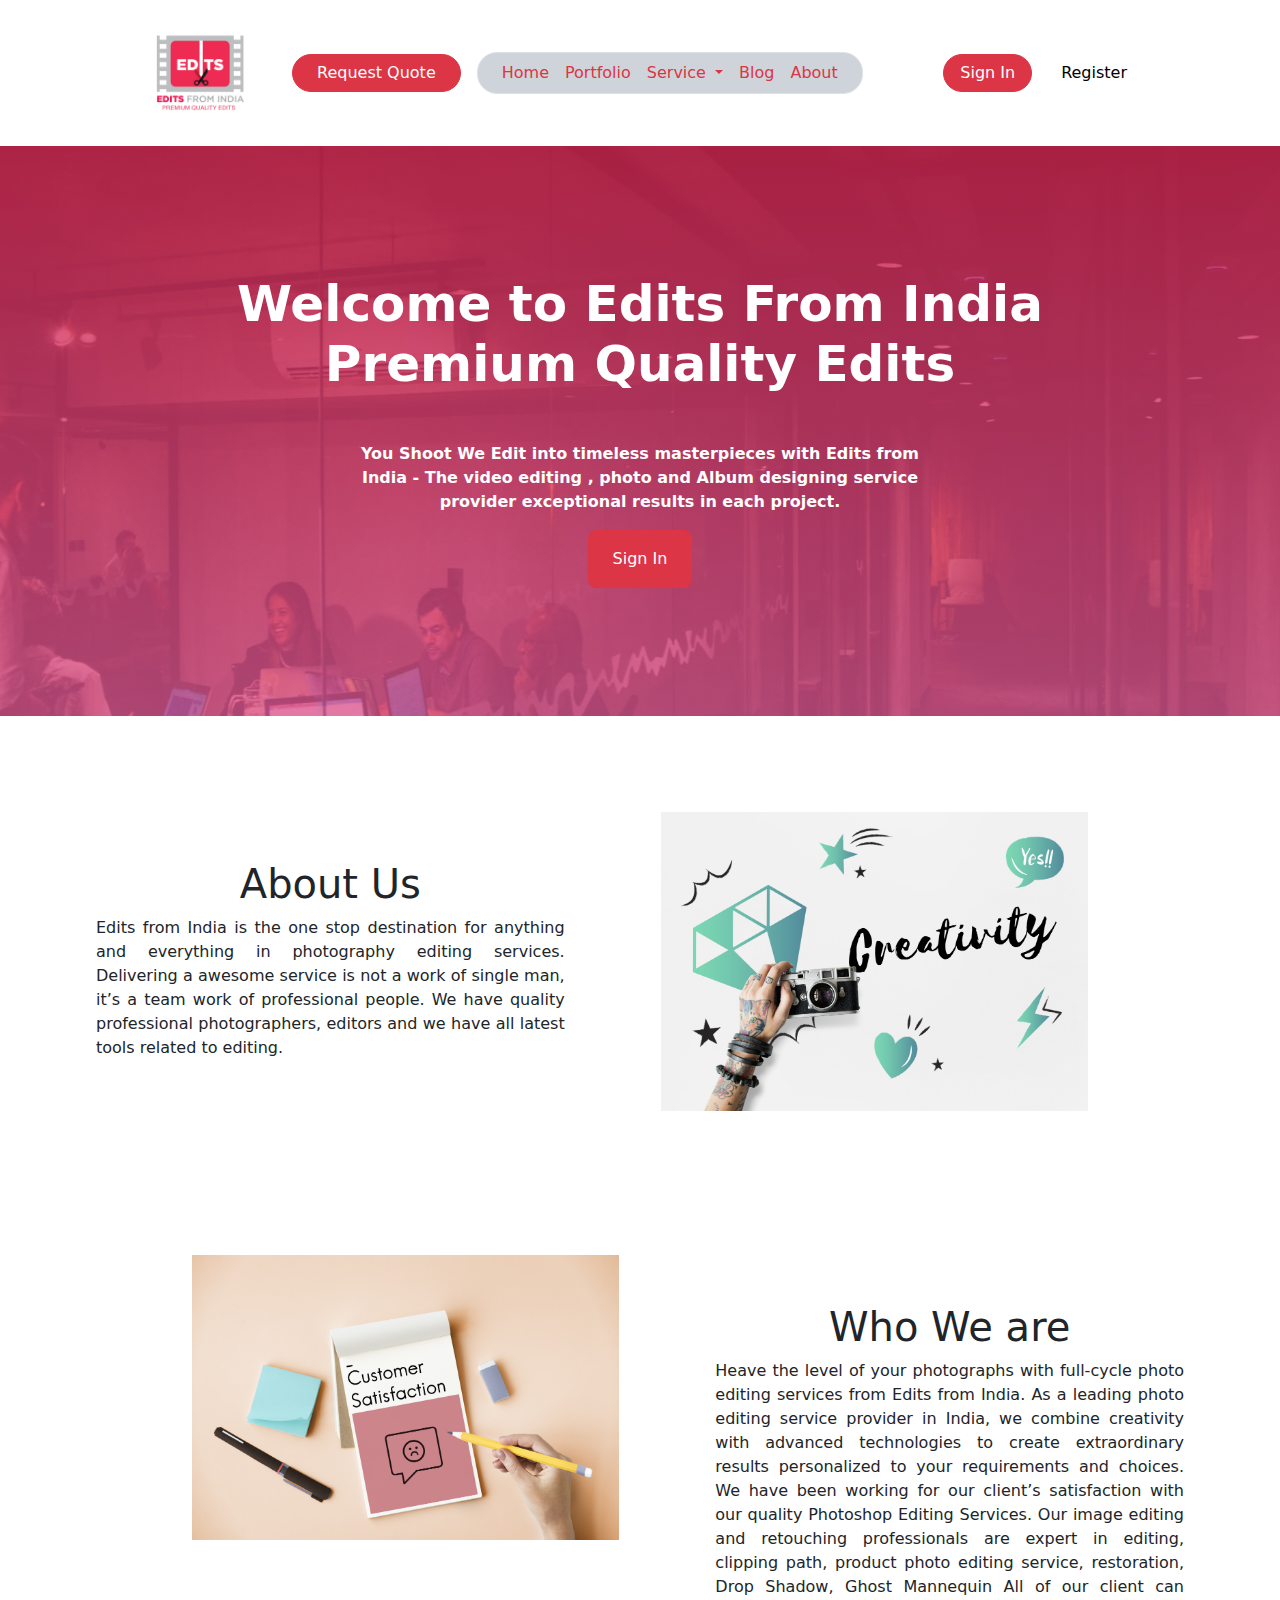
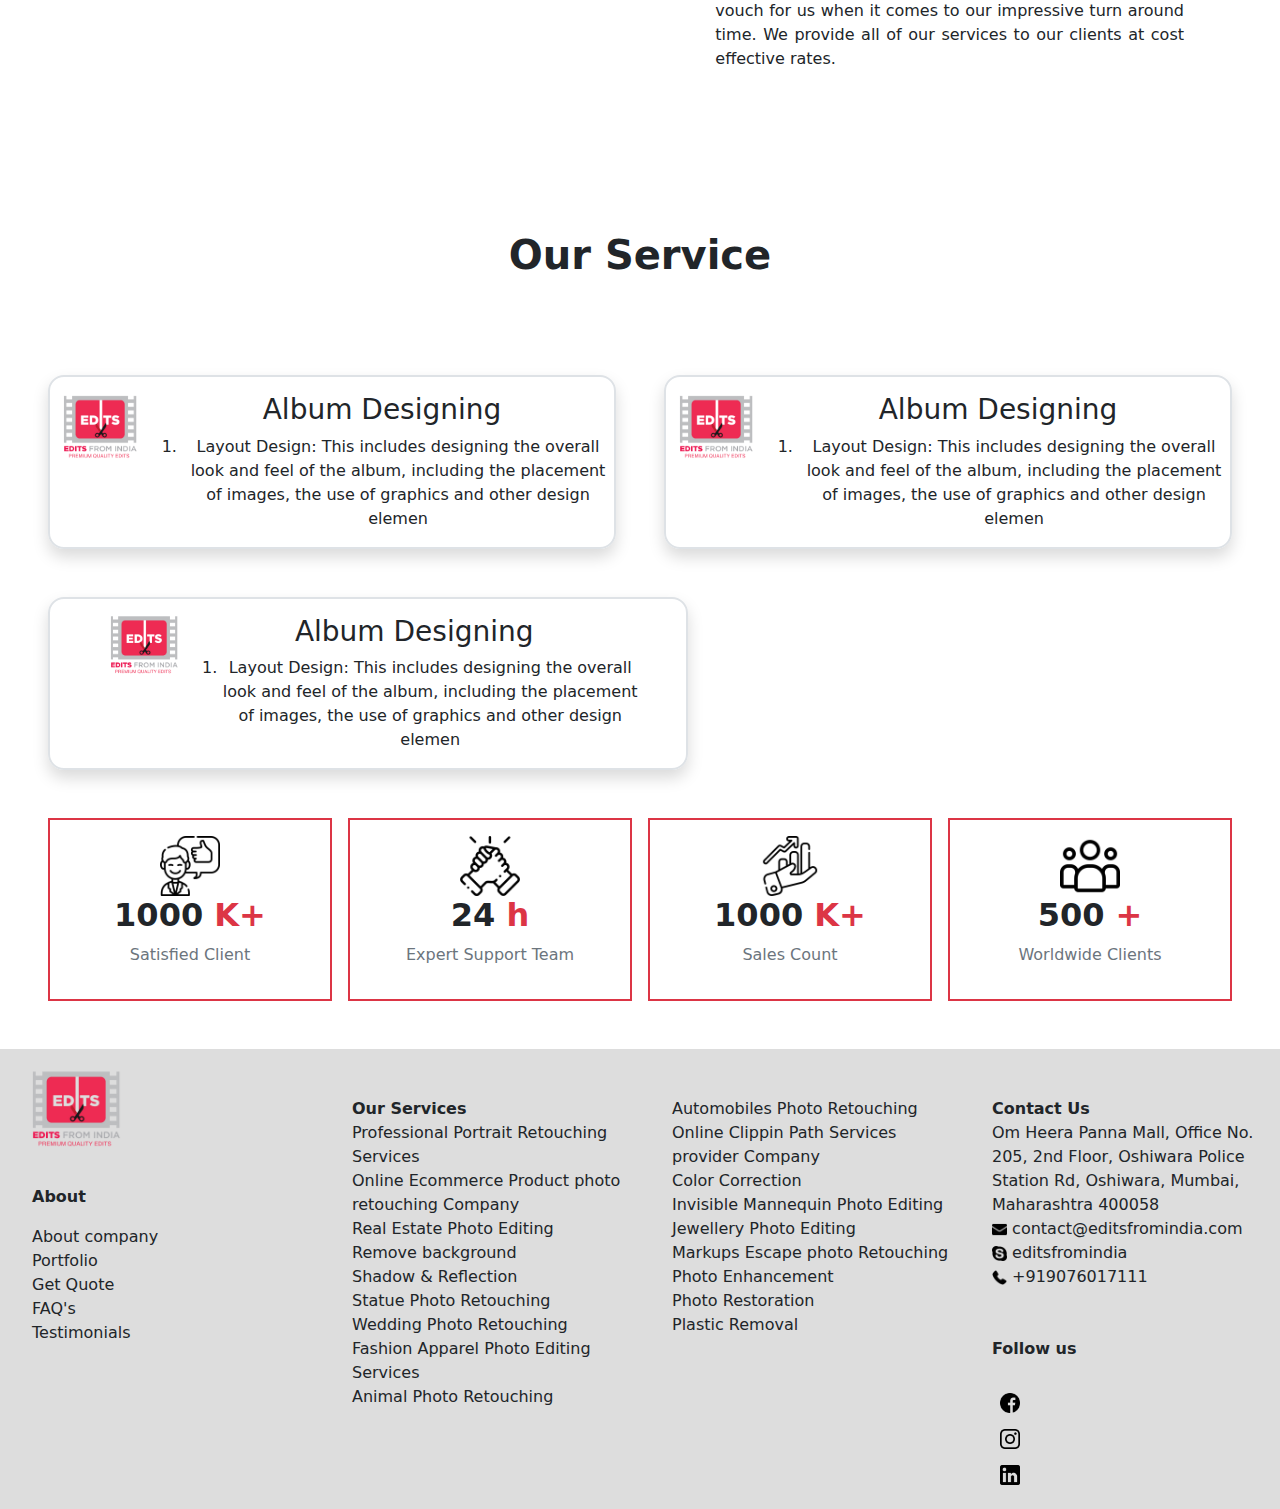
<file: about.html>
<!DOCTYPE html>
<html lang="en">

<head>
    <meta charset="UTF-8">
    <meta http-equiv="X-UA-Compatible" content="IE=edge">
    <meta name="viewport" content="width=device-width, initial-scale=1.0">
    <title>Edits From India</title>
    <link rel="icon" type="image/x-icon" href="/images/logo-63d78c0345985.png">
    <link rel="stylesheet" href="https://cdn.jsdelivr.net/npm/bootstrap@5.3.0-alpha1/dist/css/bootstrap.min.css">
    <link rel="stylesheet" href="style.css">
    <script src="https://cdn.jsdelivr.net/npm/bootstrap@5.3.0-alpha1/dist/js/bootstrap.bundle.min.js"></script>
    <link rel="stylesheet" href="/carousel.css">
    <script src="https://cdnjs.cloudflare.com/ajax/libs/jquery/3.6.3/jquery.min.js"></script>
</head>

<body>

    <!-- navbar start  -->
    <header>
        <nav class="navbar navbar-expand-lg navbar-margin">
            <div class="container-fluid">
                <img src="images/logo-63d78c0345985.png" alt="" class="navbar-brand logo-image" href="#" />
                <a class="btn btn-outline-danger bg-danger rounded-pill text-white px-4 mx-3 header-button"
                    href="register.html" type="submit">Request
                    Quote</a>
                <button class="navbar-toggler" type="button" data-bs-toggle="collapse"
                    data-bs-target="#navbarSupportedContent" aria-controls="navbarSupportedContent"
                    aria-expanded="false" aria-label="Toggle navigation">
                    <span class="navbar-toggler-icon"></span>
                </button>

                <div class="collapse navbar-collapse" id="navbarSupportedContent">
                    <ul class="navbar-nav me-auto mb-2 mb-lg-0 border bg-dark-subtle px-3 navbar-color-set">
                        <li class="nav-item">
                            <a class="nav-link text-danger active" aria-current="page" href="index.html">Home</a>
                        </li>
                        <li class="nav-item">
                            <a class="nav-link text-danger" href="portfolio.html">Portfolio</a>
                        </li>
                        <li class="nav-item dropdown">
                            <a class="nav-link text-danger dropdown-toggle" href="#" role="button"
                                data-bs-toggle="dropdown" aria-expanded="false">
                                Service
                            </a>
                            <ul class="dropdown-menu">
                                <li><a class="dropdown-item  drop-down-menu" href="photo editing.html">Photo
                                        Editing</a>
                                </li>
                                <li><a class="dropdown-item  drop-down-menu" href="videoediting.html">Video
                                        Editing
                                        action</a></li>
                                <li><a class="dropdown-item  drop-down-menu" href="albumeditingservice.html">Album
                                        Designing (Flip Book)</a>
                                </li>

                            </ul>
                        </li>
                        <li class="nav-item">
                            <a class="nav-link text-danger" href="Blog.html">Blog</a>
                        </li>
                        <li class="nav-item">
                            <a class="nav-link text-danger" href="about.html">About</a>
                        </li>
                    </ul>
                    <form class="d-flex" role="search">

                        <a class="btn btn-outline-danger rounded-pill bg-danger text-white px-3 mx-3" type="submit"
                            href="signin.html">Sign
                            In</a>
                        <a class="btn text-black" href="register.html" type="submit">Register</a>
                    </form>
                </div>
            </div>
        </nav>
    </header>
    <!-- navbar end -->
    <!-- cover photo  -->

    <section class="about-image">
        <div class="">
            <h1 class="head-text fw-bold text-center text-white">Welcome to Edits From India<br>
                Premium Quality Edits</h1>
            <p class="fw-bold text-center text-white mt-5">You Shoot We Edit into timeless masterpieces with Edits
                from<br> India - The
                video editing , photo and Album
                designing service<br> provider exceptional results in each project.</p>
            <div class="d-flex align-items-center justify-content-center">
                <a href="signin.html" class="signintext border border-danger bg-danger text-white rounded-3 px-4 py-3">
                    Sign
                    In</a>
            </div>
        </div>
    </section>

    <!-- two  -->

    <section class="d-lg-flex m-5 p-5">
        <div class="w-100 mt-5">

            <div>
                <h1 class="text-center">About Us</h1>
                <p class=" one">
                    Edits from India is the one stop destination for anything and everything in photography editing
                    services. Delivering a awesome service is not a work of single man, it’s a team work of
                    professional
                    people. We have quality professional photographers, editors and we have all latest tools related
                    to
                    editing. </p>
            </div>


        </div>
        <div class="w-100 mx-lg-5 px-lg-5">
            <img src="/images/about/aboutus-63f315da38576.jpg" class="w-100" alt="">
        </div>
    </section>

    <!-- three  -->


    <section class="d-lg-flex m-5 p-5">
        <div class="w-100 mx-lg-5 px-lg-5">
            <img src="/images/about/aboutus-63f315dab1e79.jpg" class="w-100" alt="">
        </div>
        <div class="w-100 mt-5">

            <div>
                <h1 class="text-center">Who We are</h1>
                <p class=" one">
                    Heave the level of your photographs with full-cycle photo editing services from Edits from India. As
                    a leading photo editing service provider in India, we combine creativity with advanced technologies
                    to create extraordinary results personalized to your requirements and choices.

                    We have been working for our client’s satisfaction with our quality Photoshop Editing Services.
                    Our image editing and retouching professionals are expert in editing, clipping path, product photo
                    editing service, restoration, Drop Shadow, Ghost Mannequin
                    All of our client can vouch for us when it comes to our impressive turn around time. We provide all
                    of our services to our clients at cost effective rates.
                </p>
            </div>


        </div>

    </section>

    <!-- our service  -->
    <h1 class="text-center fw-bold my-5 py-5">
        Our Service
    </h1>
    <section class="mx-5 d-lg-flex gap-5">
        <div class="d-lg-flex border border-2 rounded-4 shadow shadow-gray">
            <div class="image-size">
                <img src="/images/logo-63d78c0345985.png" class="w-100" alt="">
            </div>

            <div class="mt-3">
                <h3 class="text-center">Album Designing</h3>
                <ol>
                    <li class="text-center">Layout Design: This includes designing the overall look and feel of the
                        album, including the
                        placement of images, the use of graphics and other design elemen</li>
                </ol>
            </div>
        </div>
        <div class="d-lg-flex border border-2 rounded-4 shadow shadow-gray">
            <div class="image-size">
                <img src="/images/logo-63d78c0345985.png" class="w-100" alt="">
            </div>

            <div class=" mt-3">
                <h3 class="text-center">Album Designing</h3>
                <ol>
                    <li class="text-center">Layout Design: This includes designing the overall look and feel of the
                        album, including the
                        placement of images, the use of graphics and other design elemen</li>
                </ol>
            </div>
        </div>


    </section>
    <div class="d-lg-flex third-one border border-2 rounded-4 shadow shadow-gray mx-5 mt-5 px-5 mb-5">
        <div class="image-size">
            <img src="/images/logo-63d78c0345985.png" class="w-100" alt="">
        </div>

        <div class=" mt-3">
            <h3 class="text-center">Album Designing</h3>
            <ol>
                <li class="text-center">Layout Design: This includes designing the overall look and feel of the
                    album, including the
                    placement of images, the use of graphics and other design elemen</li>
            </ol>
        </div>
    </div>

    <section class="d-lg-flex gap-3 m-5">
        <div class="w-100 border border-2 border-danger px-5 py-3">
            <div class="d-flex align-items-center justify-content-center">
                <img src="/images/4thpart/satisfaction.png" class="imggs" alt="">
            </div>
            <h2 class="fw-bold text-center">1000 <span class="text-danger">K+</span></h2>
            <p class="text-center text-secondary">Satisfied Client</p>
        </div>
        <div class="w-100 border border-2 border-danger px-5 py-3">
            <div class="d-flex align-items-center justify-content-center">
                <img src="/images/4thpart/support.png" class="imggs" alt="">
            </div>
            <h2 class="fw-bold text-center">24 <span class="text-danger">h</span></h2>
            <p class="text-center text-secondary">Expert Support Team</p>
        </div>
        <div class="w-100 border border-2 border-danger px-5 py-3">
            <div class="d-flex align-items-center justify-content-center">
                <img src="/images/4thpart/sales.png" class="imggs" alt="">
            </div>
            <h2 class="fw-bold text-center">1000 <span class="text-danger">K+</span></h2>
            <p class="text-center text-secondary">
                Sales Count</p>
        </div>
        <div class="w-100 border border-2 border-danger px-5 py-3">
            <div class="d-flex align-items-center justify-content-center">
                <img src="/images/4thpart/customer.png" class="imggs" alt="">
            </div>
            <h2 class="fw-bold text-center">500 <span class="text-danger">+</span></h2>
            <p class="text-center text-secondary">Worldwide Clients</p>
        </div>

    </section>

    <!-- footer  -->
    <section class="footer d-lg-flex">
        <div class="w-100">
            <div class="w-50 mx-3">
                <img src="/images/logo-63d78c0345985.png" class="w-75" alt="">
            </div>
            <ul class="list">
                <li class="fw-bold my-3">About</li>
                <li>About company</li>
                <li>Portfolio</li>
                <li>Get Quote</li>
                <li>FAQ's</li>
                <li>Testimonials</li>
            </ul>
        </div>
        <div class="w-100">
            <ul class="list mt-5">
                <li class="fw-bold">Our Services</li>
                <li>Professional Portrait Retouching Services</li>
                <li>Online Ecommerce Product photo retouching Company</li>
                <li>Real Estate Photo Editing</li>
                <li>Remove background</li>
                <li>Shadow & Reflection</li>
                <li>Statue Photo Retouching</li>
                <li>Wedding Photo Retouching</li>
                <li>Fashion Apparel Photo Editing Services</li>
                <li>Animal Photo Retouching</li>
            </ul>
        </div>
        <div class="w-100">
            <ul class="list mt-5">
                <li></li>
                <li>Automobiles Photo Retouching</li>
                <li>Online Clippin Path Services provider Company</li>
                <li>Color Correction</li>
                <li>Invisible Mannequin Photo Editing</li>
                <li>Jewellery Photo Editing</li>
                <li>Markups Escape photo Retouching</li>
                <li>Photo Enhancement</li>
                <li>Photo Restoration</li>
                <li>Plastic Removal</li>
            </ul>
        </div>
        <div class="w-100">
            <ul class="list mt-5">
                <li class="fw-bold">Contact Us</li>
                <li>Om Heera Panna Mall, Office No. 205, 2nd Floor, Oshiwara Police Station Rd, Oshiwara, Mumbai,
                    Maharashtra 400058</li>
                <li> <span>
                        <img src="/images/email.png" class="icon" alt="">
                    </span> contact@editsfromindia.com</li>
                <li> <span>
                        <img src="/images/skype.png" class="icon" alt="">
                    </span> editsfromindia</li>
                <li> <span>
                        <img src="/images/phone-call.png" class="icon" alt="">
                    </span> +919076017111</li>
                <li class="fw-bold mt-5">Follow us</li><br>
                <div>
                    <img src="/images/facebook.png" class="icons m-2" alt="">
                </div>
                <div>
                    <img src="/images/instagram.png" class="icons m-2" alt="">
                </div>
                <div>
                    <img src="/images/linkedin-logo.png" class="icons m-2" alt="">
                </div>

            </ul>
        </div>
    </section>
    <!-- footer  -->

    <script src=" https://cdn.jsdelivr.net/npm/@popperjs/core@2.11.6/dist/umd/popper.min.js"
        integrity="sha384-oBqDVmMz9ATKxIep9tiCxS/Z9fNfEXiDAYTujMAeBAsjFuCZSmKbSSUnQlmh/jp3"
        crossorigin="anonymous"></script>
    <script src="./index.js"></script>
</body>

</html>
</file>
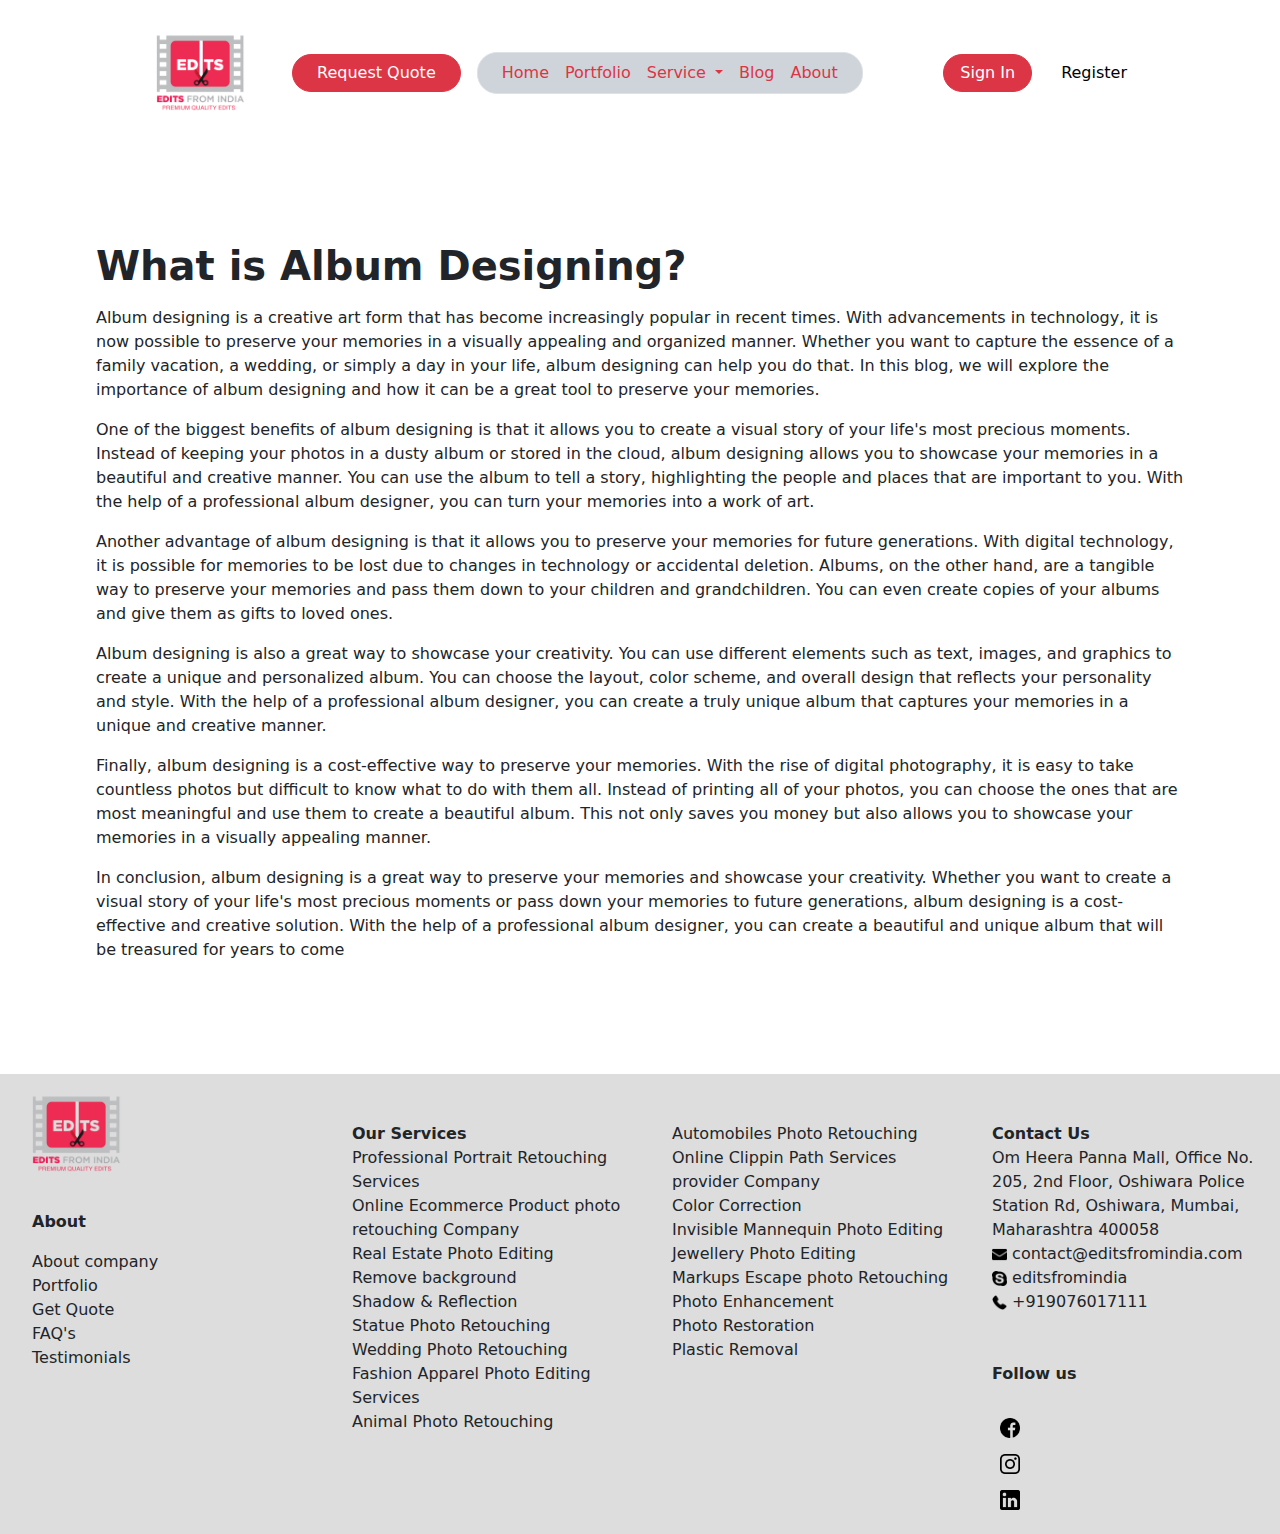
<file: albumediting.html>
<!DOCTYPE html>
<html lang="en">

<head>
    <meta charset="UTF-8">
    <meta http-equiv="X-UA-Compatible" content="IE=edge">
    <meta name="viewport" content="width=device-width, initial-scale=1.0">
    <title>Edits From India</title>
    <link rel="icon" type="image/x-icon" href="/images/logo-63d78c0345985.png">
    <link rel="stylesheet" href="https://cdn.jsdelivr.net/npm/bootstrap@5.3.0-alpha1/dist/css/bootstrap.min.css">
    <link rel="stylesheet" href="style.css">
    <script src="https://cdn.jsdelivr.net/npm/bootstrap@5.3.0-alpha1/dist/js/bootstrap.bundle.min.js"></script>
    <link rel="stylesheet" href="/carousel.css">
    <script src="https://cdnjs.cloudflare.com/ajax/libs/jquery/3.6.3/jquery.min.js"></script>
</head>

<body>

    <!-- navbar start  -->
    <header>
        <nav class="navbar navbar-expand-lg navbar-margin">
            <div class="container-fluid">
                <img src="images/logo-63d78c0345985.png" alt="" class="navbar-brand logo-image" href="#" />
                <a class="btn btn-outline-danger bg-danger rounded-pill text-white px-4 mx-3 header-button"
                    href="register.html" type="submit">Request
                    Quote</a>
                <button class="navbar-toggler" type="button" data-bs-toggle="collapse"
                    data-bs-target="#navbarSupportedContent" aria-controls="navbarSupportedContent"
                    aria-expanded="false" aria-label="Toggle navigation">
                    <span class="navbar-toggler-icon"></span>
                </button>

                <div class="collapse navbar-collapse" id="navbarSupportedContent">
                    <ul class="navbar-nav me-auto mb-2 mb-lg-0 border bg-dark-subtle px-3 navbar-color-set">
                        <li class="nav-item">
                            <a class="nav-link text-danger active" aria-current="page" href="index.html">Home</a>
                        </li>
                        <li class="nav-item">
                            <a class="nav-link text-danger" href="portfolio.html">Portfolio</a>
                        </li>
                        <li class="nav-item dropdown">
                            <a class="nav-link text-danger dropdown-toggle" href="#" role="button"
                                data-bs-toggle="dropdown" aria-expanded="false">
                                Service
                            </a>
                            <ul class="dropdown-menu">
                                <li><a class="dropdown-item  drop-down-menu" href="photo editing.html">Photo
                                        Editing</a>
                                </li>
                                <li><a class="dropdown-item  drop-down-menu" href="videoediting.html">Video
                                        Editing
                                        action</a></li>
                                <li><a class="dropdown-item  drop-down-menu" href="albumeditingservice.html">Album
                                        Designing (Flip Book)</a>
                                </li>

                            </ul>
                        </li>
                        <li class="nav-item">
                            <a class="nav-link text-danger" href="Blog.html">Blog</a>
                        </li>
                        <li class="nav-item">
                            <a class="nav-link text-danger" href="about.html">About</a>
                        </li>
                    </ul>
                    <form class="d-flex" role="search">

                        <a class="btn btn-outline-danger rounded-pill bg-danger text-white px-3 mx-3" type="submit"
                            href="signin.html">Sign
                            In</a>
                        <a class="btn text-black" href="register.html" type="submit">Register</a>
                    </form>
                </div>
            </div>
        </nav>
    </header>
    <!-- navbar end -->
    <!-- cover photo  -->
    <section class="m-5 p-5">
        <h1 class="fw-bold">What is Album Designing?</h1>
        <p class="my-3">
            Album designing is a creative art form that has become increasingly popular in recent times. With
            advancements in technology, it is now possible to preserve your memories in a visually appealing and
            organized manner. Whether you want to capture the essence of a family vacation, a wedding, or simply a day
            in your life, album designing can help you do that. In this blog, we will explore the importance of album
            designing and how it can be a great tool to preserve your memories.
        </p>
        <p class="my-3">
            One of the biggest benefits of album designing is that it allows you to create a visual story of your life's
            most precious moments. Instead of keeping your photos in a dusty album or stored in the cloud, album
            designing allows you to showcase your memories in a beautiful and creative manner. You can use the album to
            tell a story, highlighting the people and places that are important to you. With the help of a professional
            album designer, you can turn your memories into a work of art.
        </p>
        <p class="my-3">
            Another advantage of album designing is that it allows you to preserve your memories for future generations.
            With digital technology, it is possible for memories to be lost due to changes in technology or accidental
            deletion. Albums, on the other hand, are a tangible way to preserve your memories and pass them down to your
            children and grandchildren. You can even create copies of your albums and give them as gifts to loved ones.
        </p>
        <p class="my-3">
            Album designing is also a great way to showcase your creativity. You can use different elements such as
            text, images, and graphics to create a unique and personalized album. You can choose the layout, color
            scheme, and overall design that reflects your personality and style. With the help of a professional album
            designer, you can create a truly unique album that captures your memories in a unique and creative manner.

        </p>
        <p class="my-3">
            Finally, album designing is a cost-effective way to preserve your memories. With the rise of digital
            photography, it is easy to take countless photos but difficult to know what to do with them all. Instead of
            printing all of your photos, you can choose the ones that are most meaningful and use them to create a
            beautiful album. This not only saves you money but also allows you to showcase your memories in a visually
            appealing manner.
        </p>
        <p class="my-3">
            In conclusion, album designing is a great way to preserve your memories and showcase your creativity.
            Whether you want to create a visual story of your life's most precious moments or pass down your memories to
            future generations, album designing is a cost-effective and creative solution. With the help of a
            professional album designer, you can create a beautiful and unique album that will be treasured for years to
            come
        </p>

    </section>




    <!-- footer  -->
    <section class="footer d-lg-flex">
        <div class="w-100">
            <div class="w-50 mx-3">
                <img src="/images/logo-63d78c0345985.png" class="w-75" alt="">
            </div>
            <ul class="list">
                <li class="fw-bold my-3">About</li>
                <li>About company</li>
                <li>Portfolio</li>
                <li>Get Quote</li>
                <li>FAQ's</li>
                <li>Testimonials</li>
            </ul>
        </div>
        <div class="w-100">
            <ul class="list mt-5">
                <li class="fw-bold">Our Services</li>
                <li>Professional Portrait Retouching Services</li>
                <li>Online Ecommerce Product photo retouching Company</li>
                <li>Real Estate Photo Editing</li>
                <li>Remove background</li>
                <li>Shadow & Reflection</li>
                <li>Statue Photo Retouching</li>
                <li>Wedding Photo Retouching</li>
                <li>Fashion Apparel Photo Editing Services</li>
                <li>Animal Photo Retouching</li>
            </ul>
        </div>
        <div class="w-100">
            <ul class="list mt-5">
                <li></li>
                <li>Automobiles Photo Retouching</li>
                <li>Online Clippin Path Services provider Company</li>
                <li>Color Correction</li>
                <li>Invisible Mannequin Photo Editing</li>
                <li>Jewellery Photo Editing</li>
                <li>Markups Escape photo Retouching</li>
                <li>Photo Enhancement</li>
                <li>Photo Restoration</li>
                <li>Plastic Removal</li>
            </ul>
        </div>
        <div class="w-100">
            <ul class="list mt-5">
                <li class="fw-bold">Contact Us</li>
                <li>Om Heera Panna Mall, Office No. 205, 2nd Floor, Oshiwara Police Station Rd, Oshiwara, Mumbai,
                    Maharashtra 400058</li>
                <li> <span>
                        <img src="/images/email.png" class="icon" alt="">
                    </span> contact@editsfromindia.com</li>
                <li> <span>
                        <img src="/images/skype.png" class="icon" alt="">
                    </span> editsfromindia</li>
                <li> <span>
                        <img src="/images/phone-call.png" class="icon" alt="">
                    </span> +919076017111</li>
                <li class="fw-bold mt-5">Follow us</li><br>
                <div>
                    <img src="/images/facebook.png" class="icons m-2" alt="">
                </div>
                <div>
                    <img src="/images/instagram.png" class="icons m-2" alt="">
                </div>
                <div>
                    <img src="/images/linkedin-logo.png" class="icons m-2" alt="">
                </div>

            </ul>
        </div>
    </section>
    <!-- footer  -->

    <script src=" https://cdn.jsdelivr.net/npm/@popperjs/core@2.11.6/dist/umd/popper.min.js"
        integrity="sha384-oBqDVmMz9ATKxIep9tiCxS/Z9fNfEXiDAYTujMAeBAsjFuCZSmKbSSUnQlmh/jp3"
        crossorigin="anonymous"></script>
    <script src="./index.js"></script>
</body>

</html>
</file>
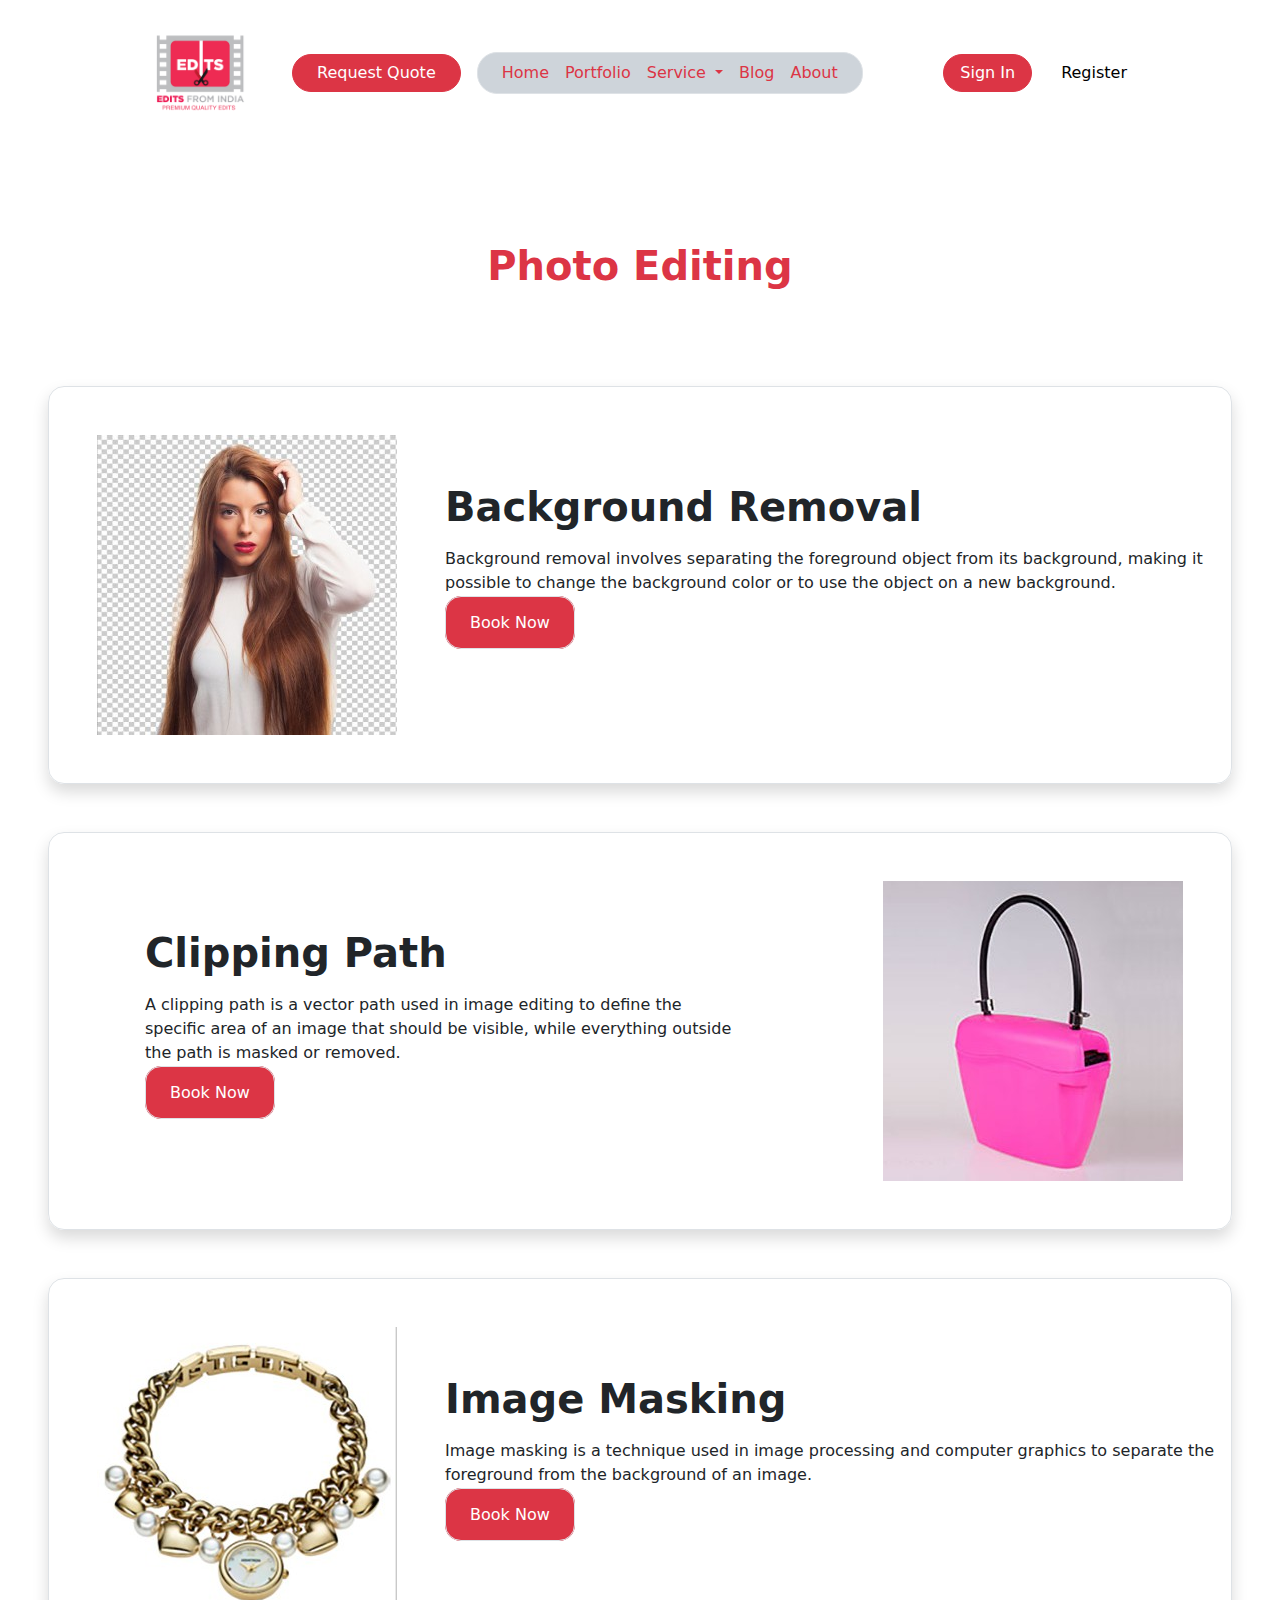
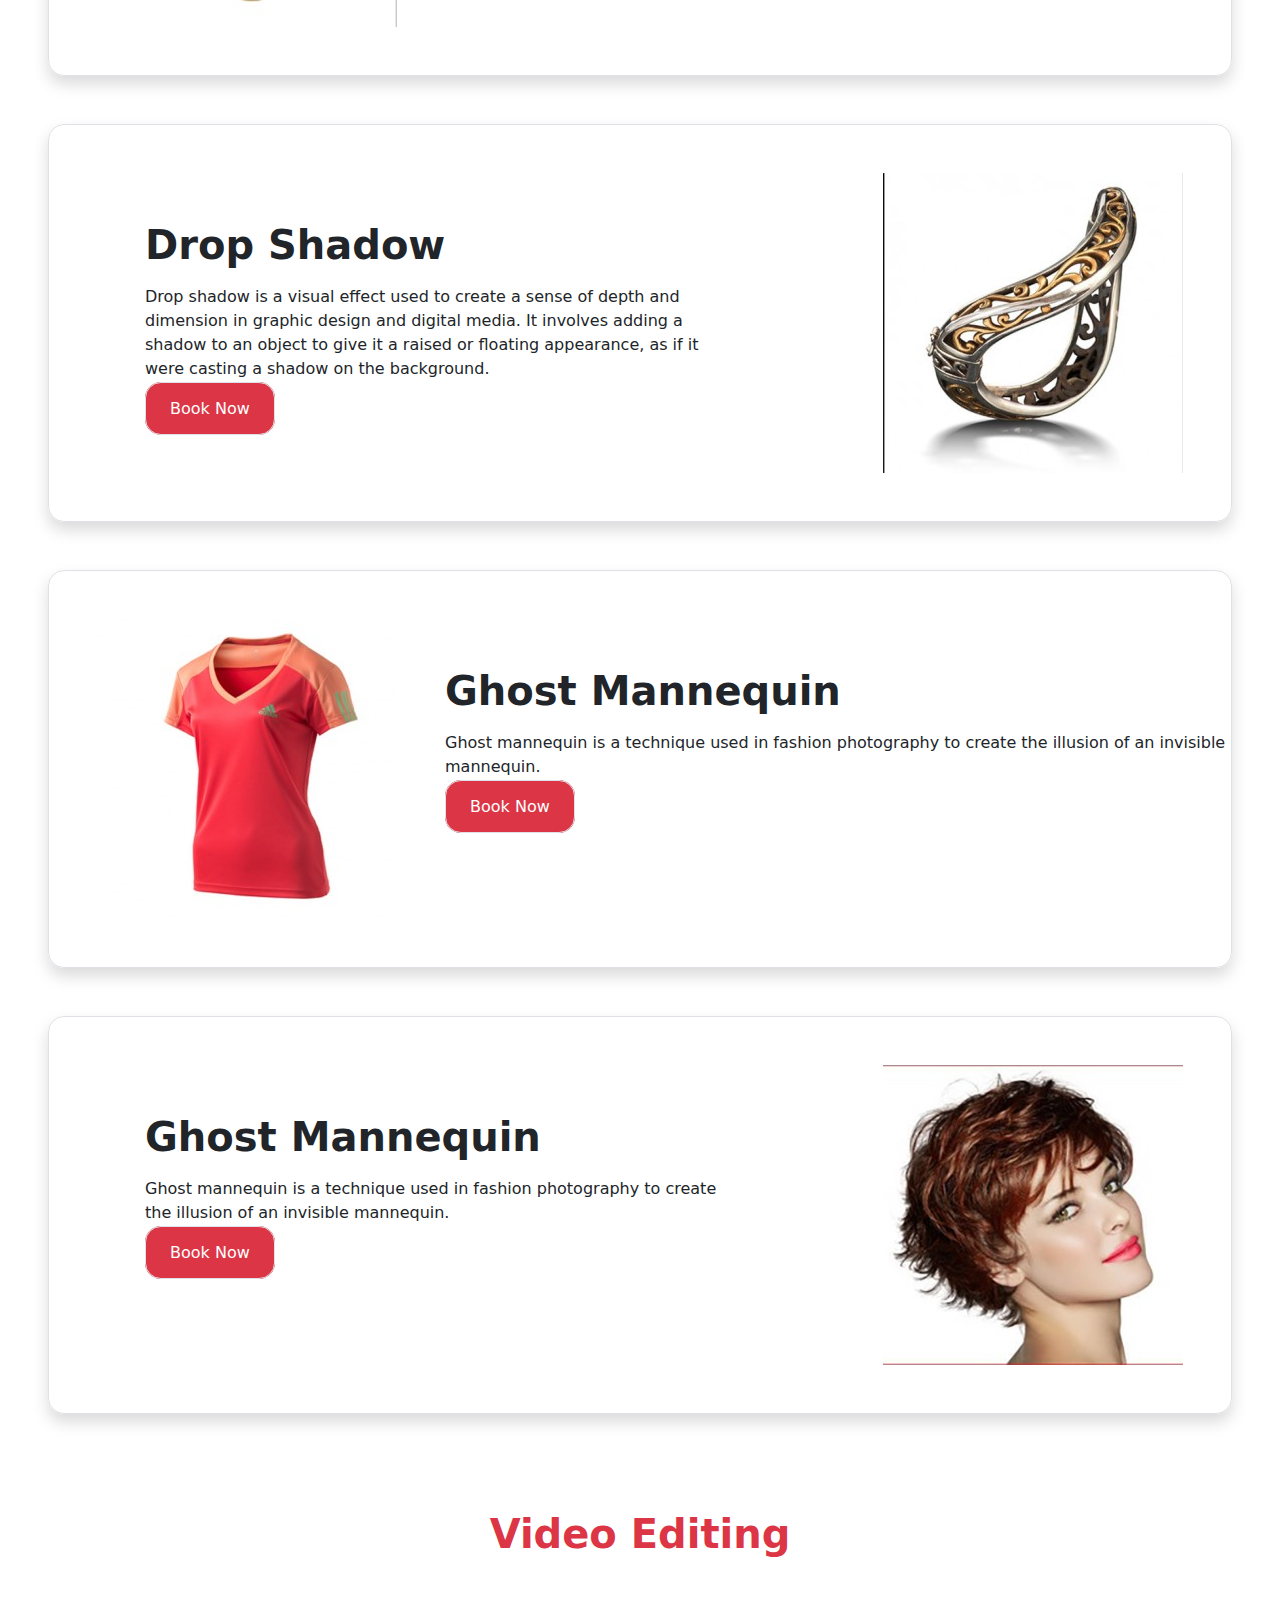
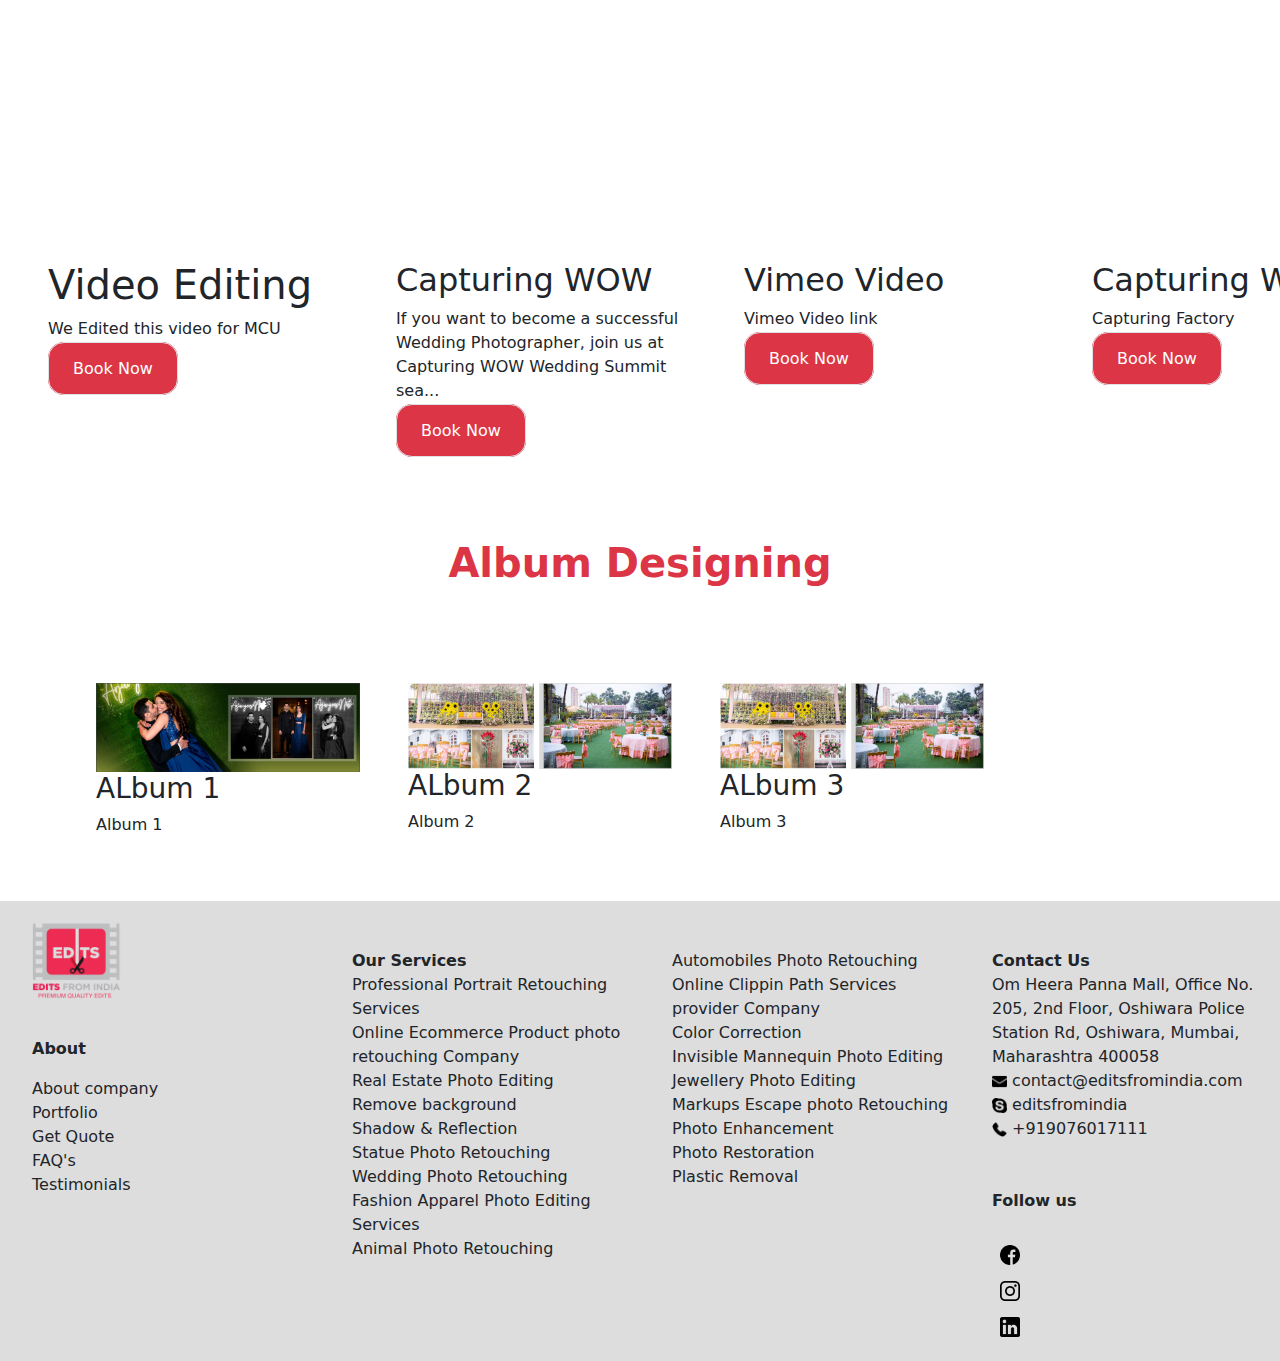
<file: albumeditingservice.html>
<!DOCTYPE html>
<html lang="en">

<head>
    <meta charset="UTF-8">
    <meta http-equiv="X-UA-Compatible" content="IE=edge">
    <meta name="viewport" content="width=device-width, initial-scale=1.0">
    <title>Edits From India</title>
    <link rel="icon" type="image/x-icon" href="/images/logo-63d78c0345985.png">
    <link rel="stylesheet" href="https://cdn.jsdelivr.net/npm/bootstrap@5.3.0-alpha1/dist/css/bootstrap.min.css">
    <link rel="stylesheet" href="style.css">
    <script src="https://cdn.jsdelivr.net/npm/bootstrap@5.3.0-alpha1/dist/js/bootstrap.bundle.min.js"></script>
    <link rel="stylesheet" href="/carousel.css">
    <script src="https://cdnjs.cloudflare.com/ajax/libs/jquery/3.6.3/jquery.min.js"></script>
</head>

<body>

    <!-- navbar start  -->
    <header>
        <nav class="navbar navbar-expand-lg navbar-margin">
            <div class="container-fluid">
                <img src="images/logo-63d78c0345985.png" alt="" class="navbar-brand logo-image" href="#" />
                <a class="btn btn-outline-danger bg-danger rounded-pill text-white px-4 mx-3 header-button"
                    href="register.html" type="submit">Request
                    Quote</a>
                <button class="navbar-toggler" type="button" data-bs-toggle="collapse"
                    data-bs-target="#navbarSupportedContent" aria-controls="navbarSupportedContent"
                    aria-expanded="false" aria-label="Toggle navigation">
                    <span class="navbar-toggler-icon"></span>
                </button>

                <div class="collapse navbar-collapse" id="navbarSupportedContent">
                    <ul class="navbar-nav me-auto mb-2 mb-lg-0 border bg-dark-subtle px-3 navbar-color-set">
                        <li class="nav-item">
                            <a class="nav-link text-danger active" aria-current="page" href="index.html">Home</a>
                        </li>
                        <li class="nav-item">
                            <a class="nav-link text-danger" href="portfolio.html">Portfolio</a>
                        </li>
                        <li class="nav-item dropdown">
                            <a class="nav-link text-danger dropdown-toggle" href="#" role="button"
                                data-bs-toggle="dropdown" aria-expanded="false">
                                Service
                            </a>
                            <ul class="dropdown-menu">
                                <li><a class="dropdown-item  drop-down-menu" href="photo editing.html">Photo
                                        Editing</a>
                                </li>
                                <li><a class="dropdown-item  drop-down-menu" href="videoediting.html">Video
                                        Editing
                                        action</a></li>
                                <li><a class="dropdown-item  drop-down-menu" href="albumeditingservice.html">Album
                                        Designing (Flip Book)</a>
                                </li>

                            </ul>
                        </li>
                        <li class="nav-item">
                            <a class="nav-link text-danger" href="Blog.html">Blog</a>
                        </li>
                        <li class="nav-item">
                            <a class="nav-link text-danger" href="about.html">About</a>
                        </li>
                    </ul>
                    <form class="d-flex" role="search">

                        <a class="btn btn-outline-danger rounded-pill bg-danger text-white px-3 mx-3" type="submit"
                            href="signin.html">Sign
                            In</a>
                        <a class="btn text-black" href="register.html" type="submit">Register</a>
                    </form>
                </div>
            </div>
        </nav>
    </header>
    <!-- navbar end -->
    <h1 class="text-center text-danger fw-bold my-5 py-5">Photo Editing</h1>

    <section class="mb-5">
        <!-- 1  -->
        <div class="m-5 border shadow shadow-gray rounded-4 d-lg-flex">
            <div class="m-5 ">
                <img src="/images/photoediting/1.jpg" class="image-size-photo-editing" alt="">
            </div>
            <div class="my-5 py-5 ">
                <h1 class="fw-bold mb-3">Background Removal</h1>
                <p class="mb-3">Background removal involves separating the foreground object from its background, making
                    it possible
                    to change the background color or to use the object on a new background.</p>
                <div class="mt-3">
                    <a href="signin.html" class="border px-4 py-3 bg-danger text-white rounded-4 align-set"> Book
                        Now</a>
                </div>
            </div>
        </div>
        <!-- 2 -->
        <div class="m-5 border shadow shadow-gray rounded-4 d-lg-flex">

            <div class="m-5 p-5 ">
                <h1 class="fw-bold mb-3">Clipping Path</h1>
                <p class="mb-3">A clipping path is a vector path used in image editing to define the specific area of an
                    image that should be visible, while everything outside the path is masked or removed.</p>
                <div class="mt-3">
                    <a href="signin.html" class="border px-4 py-3 bg-danger text-white rounded-4 align-set"> Book
                        Now</a>
                </div>
            </div>
            <div class="m-5">
                <img src="/images/photoediting/2.jpg" class="image-size-photo-editing" alt="">
            </div>
        </div>
        <!-- 3  -->
        <div class="m-5 border shadow shadow-gray rounded-4 d-lg-flex">
            <div class="m-5">
                <img src="/images/photoediting/3.jpg" class="image-size-photo-editing" alt="">
            </div>
            <div class="my-5 py-5 ">
                <h1 class="fw-bold mb-3">
                    Image Masking</h1>
                <p class="mb-3">Image masking is a technique used in image processing and computer graphics to separate
                    the foreground from the background of an image.</p>
                <div class="mt-3">
                    <a href="signin.html" class="border px-4 py-3 bg-danger text-white rounded-4 align-set"> Book
                        Now</a>
                </div>
            </div>
        </div>
        <!-- 4 -->
        <div class="m-5 border shadow shadow-gray rounded-4 d-lg-flex">

            <div class="m-5 p-5 ">
                <h1 class="fw-bold mb-3">Drop Shadow</h1>
                <p class="mb-3">Drop shadow is a visual effect used to create a sense of depth and dimension in graphic
                    design and digital media. It involves adding a shadow to an object to give it a raised or floating
                    appearance, as if it were casting a shadow on the background.</p>
                <div class="mt-3">
                    <a href="signin.html" class="border px-4 py-3 bg-danger text-white rounded-4 align-set"> Book
                        Now</a>
                </div>
            </div>
            <div class="m-5">
                <img src="/images/photoediting/4.jpg" class="image-size-photo-editing" alt="">
            </div>
        </div>
        <!-- 5 -->
        <div class="m-5 border shadow shadow-gray rounded-4 d-lg-flex">
            <div class="m-5">
                <img src="/images/photoediting/5.jpg" class="image-size-photo-editing" alt="">
            </div>
            <div class="my-5 py-5 ">
                <h1 class="fw-bold mb-3">Ghost Mannequin</h1>
                <p class="mb-3">Ghost mannequin is a technique used in fashion photography to create the illusion of an
                    invisible mannequin.</p>
                <div class="mt-3">
                    <a href="signin.html" class="border px-4 py-3 bg-danger text-white rounded-4 align-set"> Book
                        Now</a>
                </div>
            </div>
        </div>
        <!-- 6 -->
        <div class="m-5 border shadow shadow-gray rounded-4 d-lg-flex">

            <div class="m-5 p-5 ">
                <h1 class="fw-bold mb-3">Ghost Mannequin</h1>
                <p class="mb-3">Ghost mannequin is a technique used in fashion photography to create the illusion of an
                    invisible mannequin.</p>
                <div class="mt-3">
                    <a href="signin.html" class="border px-4 py-3 bg-danger text-white rounded-4 align-set"> Book
                        Now</a>
                </div>
            </div>
            <div class="m-5">
                <img src="/images/photoediting/6.jpg" class="image-size-photo-editing" alt="">
            </div>
        </div>

    </section>

    <!-- video editing  -->

    <h1 class="text-center text-danger fw-bold my-5 py-5">Video Editing</h1>
    <section class="d-lg-flex gap-5 mx-5 mb-5">
        <div class="w-100">
            <div>
                <iframe width="300" height="200" src="https://www.youtube.com/embed/BLnzSg-i3YE"
                    title="YouTube video player" frameborder="0"
                    allow="accelerometer; autoplay; clipboard-write; encrypted-media; gyroscope; picture-in-picture; web-share"
                    allowfullscreen></iframe>
            </div>
            <h1>Video Editing</h1>
            <p>We Edited this video for MCU</p>
            <div class="mt-3">
                <a href="signin.html" class="border px-4 py-3 bg-danger text-white rounded-4 align-set"> Book
                    Now</a>
            </div>
        </div>
        <div class="w-100">
            <div>
                <iframe width="300" height="200" src="https://www.youtube.com/embed/SxWCZWLEcZY"
                    title="YouTube video player" frameborder="0"
                    allow="accelerometer; autoplay; clipboard-write; encrypted-media; gyroscope; picture-in-picture; web-share"
                    allowfullscreen></iframe>
            </div>
            <h2>Capturing WOW</h2>
            <p>If you want to become a successful Wedding Photographer, join us at Capturing WOW Wedding Summit sea...
            </p>
            <div class="mt-3">
                <a href="signin.html" class="border px-4 py-3 bg-danger text-white rounded-4 align-set"> Book
                    Now</a>
            </div>
        </div>
        <div class="w-100">
            <div>
                <iframe width="300" height="200" src="https://www.youtube.com/embed/IrpoIQUycNU"
                    title="YouTube video player" frameborder="0"
                    allow="accelerometer; autoplay; clipboard-write; encrypted-media; gyroscope; picture-in-picture; web-share"
                    allowfullscreen></iframe>
            </div>
            <h2>Vimeo Video</h2>
            <p>Vimeo Video link</p>
            <div class="mt-3">
                <a href="signin.html" class="border px-4 py-3 bg-danger text-white rounded-4 align-set"> Book
                    Now</a>
            </div>
        </div>
        <div class="w-100">
            <div>
                <iframe width="300" height="200" src="https://www.youtube.com/embed/BLnzSg-i3YE"
                    title="YouTube video player" frameborder="0"
                    allow="accelerometer; autoplay; clipboard-write; encrypted-media; gyroscope; picture-in-picture; web-share"
                    allowfullscreen></iframe>
            </div>
            <h2>Capturing WOW</h2>
            <p>Capturing Factory</p>
            <div class="mt-3">
                <a href="signin.html" class="border px-4 py-3 bg-danger text-white rounded-4 align-set"> Book
                    Now</a>
            </div>
        </div>
    </section>

    <!-- album desiging  -->
    <h1 class="text-center text-danger fw-bold my-5 py-5">Album Designing</h1>
    <section class="mx-5">
        <div class="d-lg-flex w-75 gap-5 m-5">
            <div class="w-100">
                <div>
                    <img src="/images/photoediting/01.PNG" class="w-100" alt="">
                </div>
                <h3>ALbum 1</h3>
                <p>Album 1</p>
            </div>
            <div class="w-100">
                <div>
                    <img src="/images/photoediting/02.PNG" class="w-100" alt="">
                </div>
                <h3>ALbum 2</h3>
                <p>Album 2</p>
            </div>
            <div class="w-100">
                <div>
                    <img src="/images/photoediting/02.PNG" class="w-100" alt="">
                </div>
                <h3>ALbum 3</h3>
                <p>Album 3</p>
            </div>

        </div>
    </section>



    <!-- footer  -->
    <section class="footer d-lg-flex">
        <div class="w-100">
            <div class="w-50 mx-3">
                <img src="/images/logo-63d78c0345985.png" class="w-75" alt="">
            </div>
            <ul class="list">
                <li class="fw-bold my-3">About</li>
                <li>About company</li>
                <li>Portfolio</li>
                <li>Get Quote</li>
                <li>FAQ's</li>
                <li>Testimonials</li>
            </ul>
        </div>
        <div class="w-100">
            <ul class="list mt-5">
                <li class="fw-bold">Our Services</li>
                <li>Professional Portrait Retouching Services</li>
                <li>Online Ecommerce Product photo retouching Company</li>
                <li>Real Estate Photo Editing</li>
                <li>Remove background</li>
                <li>Shadow & Reflection</li>
                <li>Statue Photo Retouching</li>
                <li>Wedding Photo Retouching</li>
                <li>Fashion Apparel Photo Editing Services</li>
                <li>Animal Photo Retouching</li>
            </ul>
        </div>
        <div class="w-100">
            <ul class="list mt-5">
                <li></li>
                <li>Automobiles Photo Retouching</li>
                <li>Online Clippin Path Services provider Company</li>
                <li>Color Correction</li>
                <li>Invisible Mannequin Photo Editing</li>
                <li>Jewellery Photo Editing</li>
                <li>Markups Escape photo Retouching</li>
                <li>Photo Enhancement</li>
                <li>Photo Restoration</li>
                <li>Plastic Removal</li>
            </ul>
        </div>
        <div class="w-100">
            <ul class="list mt-5">
                <li class="fw-bold">Contact Us</li>
                <li>Om Heera Panna Mall, Office No. 205, 2nd Floor, Oshiwara Police Station Rd, Oshiwara, Mumbai,
                    Maharashtra 400058</li>
                <li> <span>
                        <img src="/images/email.png" class="icon" alt="">
                    </span> contact@editsfromindia.com</li>
                <li> <span>
                        <img src="/images/skype.png" class="icon" alt="">
                    </span> editsfromindia</li>
                <li> <span>
                        <img src="/images/phone-call.png" class="icon" alt="">
                    </span> +919076017111</li>
                <li class="fw-bold mt-5">Follow us</li><br>
                <div>
                    <img src="/images/facebook.png" class="icons m-2" alt="">
                </div>
                <div>
                    <img src="/images/instagram.png" class="icons m-2" alt="">
                </div>
                <div>
                    <img src="/images/linkedin-logo.png" class="icons m-2" alt="">
                </div>

            </ul>
        </div>
    </section>
    <!-- footer  -->

    <script src=" https://cdn.jsdelivr.net/npm/@popperjs/core@2.11.6/dist/umd/popper.min.js"
        integrity="sha384-oBqDVmMz9ATKxIep9tiCxS/Z9fNfEXiDAYTujMAeBAsjFuCZSmKbSSUnQlmh/jp3"
        crossorigin="anonymous"></script>
    <script src="./index.js"></script>
</body>

</html>
</file>
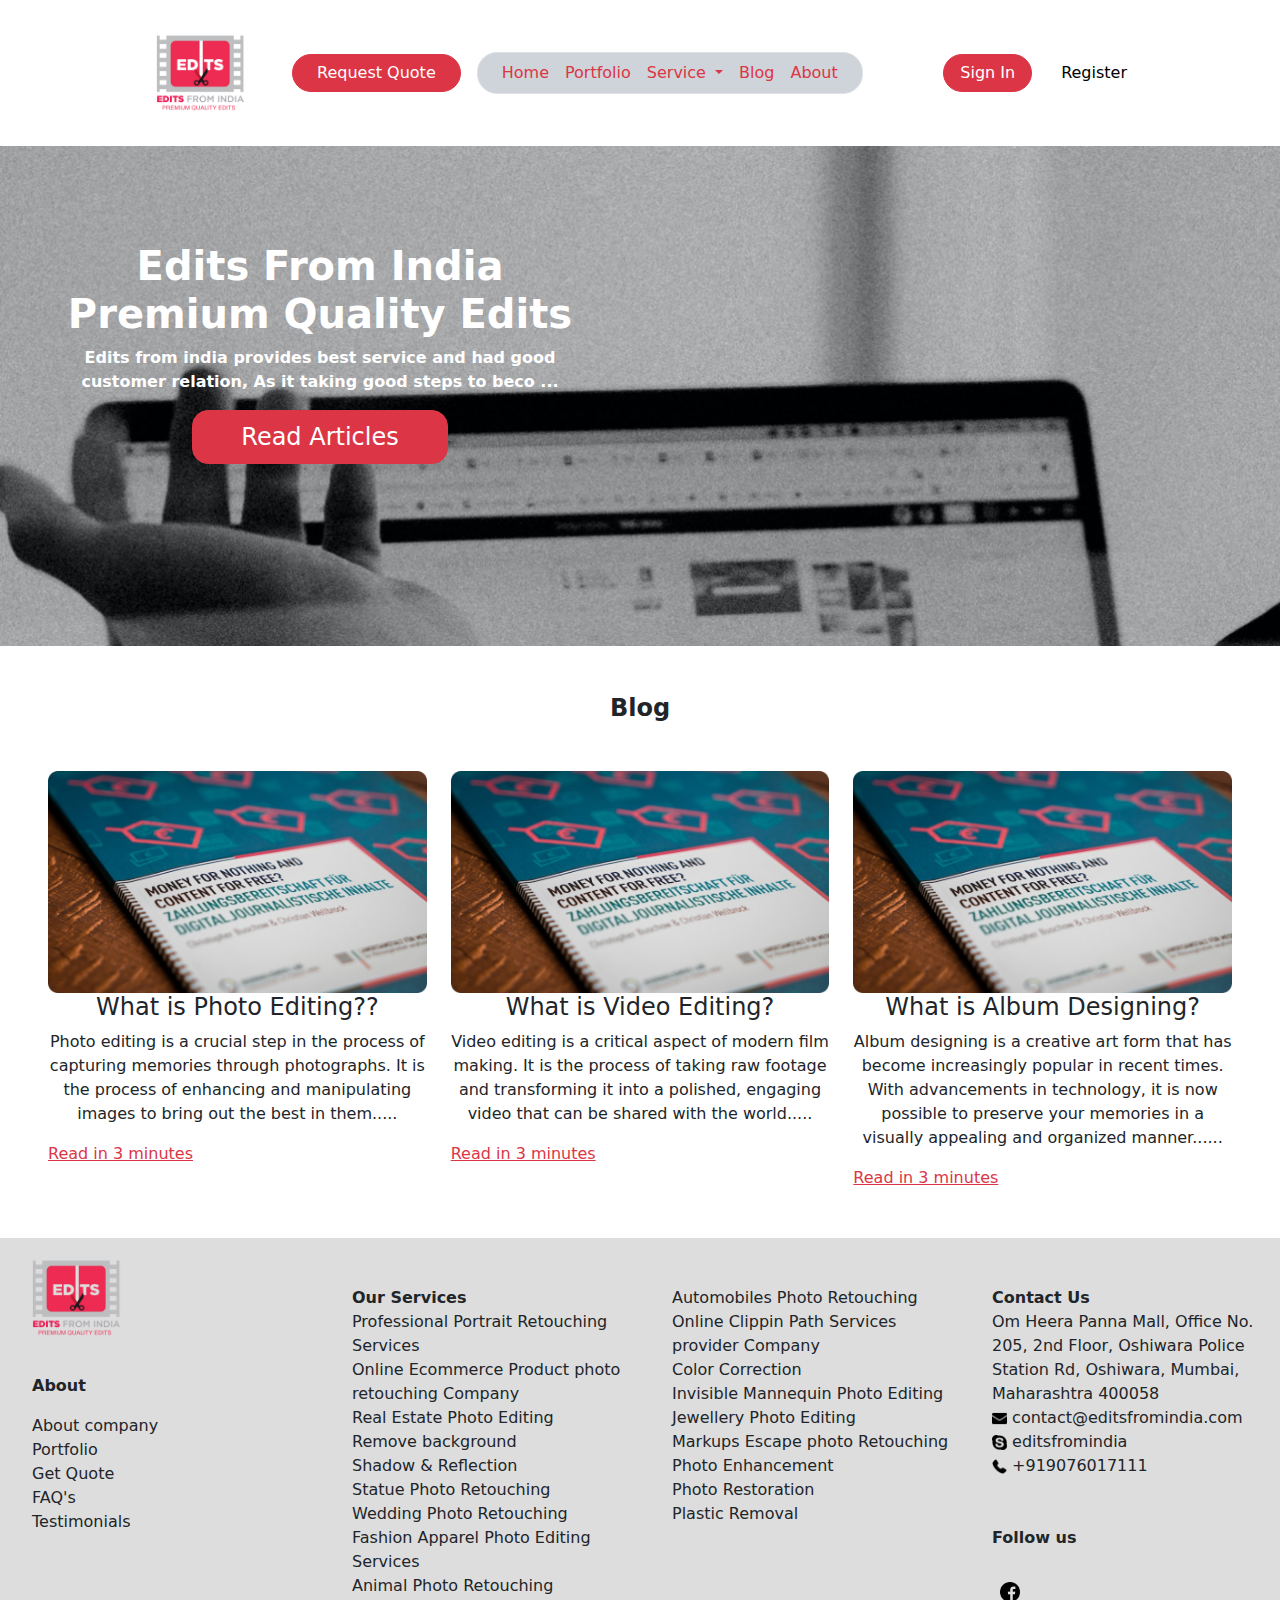
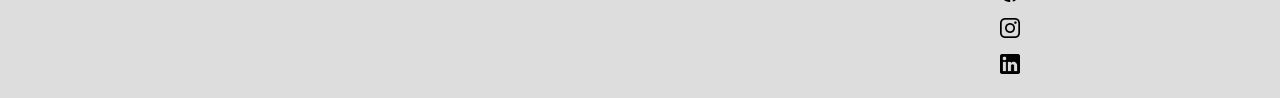
<file: Blog.html>
<!DOCTYPE html>
<html lang="en">

<head>
    <meta charset="UTF-8">
    <meta http-equiv="X-UA-Compatible" content="IE=edge">
    <meta name="viewport" content="width=device-width, initial-scale=1.0">
    <title>Edits From India</title>
    <link rel="icon" type="image/x-icon" href="/images/logo-63d78c0345985.png">
    <link rel="stylesheet" href="https://cdn.jsdelivr.net/npm/bootstrap@5.3.0-alpha1/dist/css/bootstrap.min.css">
    <link rel="stylesheet" href="style.css">
    <script src="https://cdn.jsdelivr.net/npm/bootstrap@5.3.0-alpha1/dist/js/bootstrap.bundle.min.js"></script>
    <link rel="stylesheet" href="/carousel.css">
    <script src="https://cdnjs.cloudflare.com/ajax/libs/jquery/3.6.3/jquery.min.js"></script>
</head>

<body>

    <!-- navbar start  -->
    <header>
        <nav class="navbar navbar-expand-lg navbar-margin">
            <div class="container-fluid">
                <img src="images/logo-63d78c0345985.png" alt="" class="navbar-brand logo-image" href="#" />
                <a class="btn btn-outline-danger bg-danger rounded-pill text-white px-4 mx-3 header-button"
                    href="register.html" type="submit">Request
                    Quote</a>
                <button class="navbar-toggler" type="button" data-bs-toggle="collapse"
                    data-bs-target="#navbarSupportedContent" aria-controls="navbarSupportedContent"
                    aria-expanded="false" aria-label="Toggle navigation">
                    <span class="navbar-toggler-icon"></span>
                </button>

                <div class="collapse navbar-collapse" id="navbarSupportedContent">
                    <ul class="navbar-nav me-auto mb-2 mb-lg-0 border bg-dark-subtle px-3 navbar-color-set">
                        <li class="nav-item">
                            <a class="nav-link text-danger active" aria-current="page" href="index.html">Home</a>
                        </li>
                        <li class="nav-item">
                            <a class="nav-link text-danger" href="portfolio.html">Portfolio</a>
                        </li>
                        <li class="nav-item dropdown">
                            <a class="nav-link text-danger dropdown-toggle" href="#" role="button"
                                data-bs-toggle="dropdown" aria-expanded="false">
                                Service
                            </a>
                            <ul class="dropdown-menu">
                                <li><a class="dropdown-item  drop-down-menu" href="photo editing.html">Photo
                                        Editing</a>
                                </li>
                                <li><a class="dropdown-item  drop-down-menu" href="videoediting.html">Video
                                        Editing
                                        action</a></li>
                                <li><a class="dropdown-item  drop-down-menu" href="albumeditingservice.html">Album
                                        Designing (Flip Book)</a>
                                </li>

                            </ul>
                        </li>
                        <li class="nav-item">
                            <a class="nav-link text-danger" href="Blog.html">Blog</a>
                        </li>
                        <li class="nav-item">
                            <a class="nav-link text-danger" href="about.html">About</a>
                        </li>
                    </ul>
                    <form class="d-flex" role="search">

                        <a class="btn btn-outline-danger rounded-pill bg-danger text-white px-3 mx-3" type="submit"
                            href="signin.html">Sign
                            In</a>
                        <a class="btn text-black" href="register.html" type="submit">Register</a>
                    </form>
                </div>
            </div>
        </nav>
    </header>
    <!-- navbar end -->
    <!-- cover photo  -->
    <section class="background-image">
        <div class="blog-text d-flex align-items-center justify-content-center">
            <div class="mt-5  p-5">
                <h1 class="text-white fw-bold text-center ">Edits From India<br> Premium Quality Edits</h1>
                <p class="text-center text-white fw-bold">Edits from india provides best service and had good customer
                    relation, As
                    it taking good steps to
                    beco
                    ...
                </p>
                <div class="d-flex justify-content-center align-items-center">
                    <Button class="border border-danger bg-danger text-white rounded-4 fs-4 py-2 px-5">Read
                        Articles</Button>
                </div>
            </div>
        </div>
    </section>

    <!-- blog -->

    <section>
        <h4 class="text-center fw-bold m-5">Blog</h4>

        <div class="d-lg-flex mx-5 mb-5 gap-4">
            <div class="w-100">
                <img src="/images/Blog/blog-3.png" class="w-100" alt="">
                <h4 class="text-center">What is Photo Editing??</h4>
                <p class="text-center">
                    Photo editing is a crucial step in the process of capturing memories through photographs. It is the
                    process of enhancing and manipulating images to bring out the best in them.....
                </p>
                <a href="readinthreeminone.html" class="text-danger text-center" href="">Read in 3 minutes</a>
            </div>
            <div class="w-100">
                <img src="/images/Blog/blog-3.png" class="w-100" alt="">
                <h4 class="text-center">What is Video Editing?</h4>
                <p class="text-center">Video editing is a critical aspect of modern film making. It is the process of
                    taking raw footage and
                    transforming it into a polished, engaging video that can be shared with the world.....</p>
                <a class="text-danger text-center" href="videoeditingpasage.html">Read in 3 minutes</a>
            </div>
            <div class="w-100">

                <img src="/images/Blog/blog-3.png" class="w-100" alt="">
                <h4 class="text-center">
                    What is Album Designing?
                </h4>
                <p class="text-center">Album designing is a creative art form that has become increasingly popular in
                    recent times. With
                    advancements in technology, it is now possible to preserve your memories in a visually appealing and
                    organized manner......</p>
                <a href="albumediting.html" class="text-danger text-center">Read in 3 minutes</a>
            </div>
        </div>
    </section>
    <!-- footer  -->
    <section class="footer d-lg-flex">
        <div class="w-100">
            <div class="w-50 mx-3">
                <img src="/images/logo-63d78c0345985.png" class="w-75" alt="">
            </div>
            <ul class="list">
                <li class="fw-bold my-3">About</li>
                <li>About company</li>
                <li>Portfolio</li>
                <li>Get Quote</li>
                <li>FAQ's</li>
                <li>Testimonials</li>
            </ul>
        </div>
        <div class="w-100">
            <ul class="list mt-5">
                <li class="fw-bold">Our Services</li>
                <li>Professional Portrait Retouching Services</li>
                <li>Online Ecommerce Product photo retouching Company</li>
                <li>Real Estate Photo Editing</li>
                <li>Remove background</li>
                <li>Shadow & Reflection</li>
                <li>Statue Photo Retouching</li>
                <li>Wedding Photo Retouching</li>
                <li>Fashion Apparel Photo Editing Services</li>
                <li>Animal Photo Retouching</li>
            </ul>
        </div>
        <div class="w-100">
            <ul class="list mt-5">
                <li></li>
                <li>Automobiles Photo Retouching</li>
                <li>Online Clippin Path Services provider Company</li>
                <li>Color Correction</li>
                <li>Invisible Mannequin Photo Editing</li>
                <li>Jewellery Photo Editing</li>
                <li>Markups Escape photo Retouching</li>
                <li>Photo Enhancement</li>
                <li>Photo Restoration</li>
                <li>Plastic Removal</li>
            </ul>
        </div>
        <div class="w-100">
            <ul class="list mt-5">
                <li class="fw-bold">Contact Us</li>
                <li>Om Heera Panna Mall, Office No. 205, 2nd Floor, Oshiwara Police Station Rd, Oshiwara, Mumbai,
                    Maharashtra 400058</li>
                <li> <span>
                        <img src="/images/email.png" class="icon" alt="">
                    </span> contact@editsfromindia.com</li>
                <li> <span>
                        <img src="/images/skype.png" class="icon" alt="">
                    </span> editsfromindia</li>
                <li> <span>
                        <img src="/images/phone-call.png" class="icon" alt="">
                    </span> +919076017111</li>
                <li class="fw-bold mt-5">Follow us</li><br>
                <div>
                    <img src="/images/facebook.png" class="icons m-2" alt="">
                </div>
                <div>
                    <img src="/images/instagram.png" class="icons m-2" alt="">
                </div>
                <div>
                    <img src="/images/linkedin-logo.png" class="icons m-2" alt="">
                </div>

            </ul>
        </div>
    </section>
    <!-- footer  -->

    <script src=" https://cdn.jsdelivr.net/npm/@popperjs/core@2.11.6/dist/umd/popper.min.js"
        integrity="sha384-oBqDVmMz9ATKxIep9tiCxS/Z9fNfEXiDAYTujMAeBAsjFuCZSmKbSSUnQlmh/jp3"
        crossorigin="anonymous"></script>
    <script src="./index.js"></script>
</body>

</html>
</file>
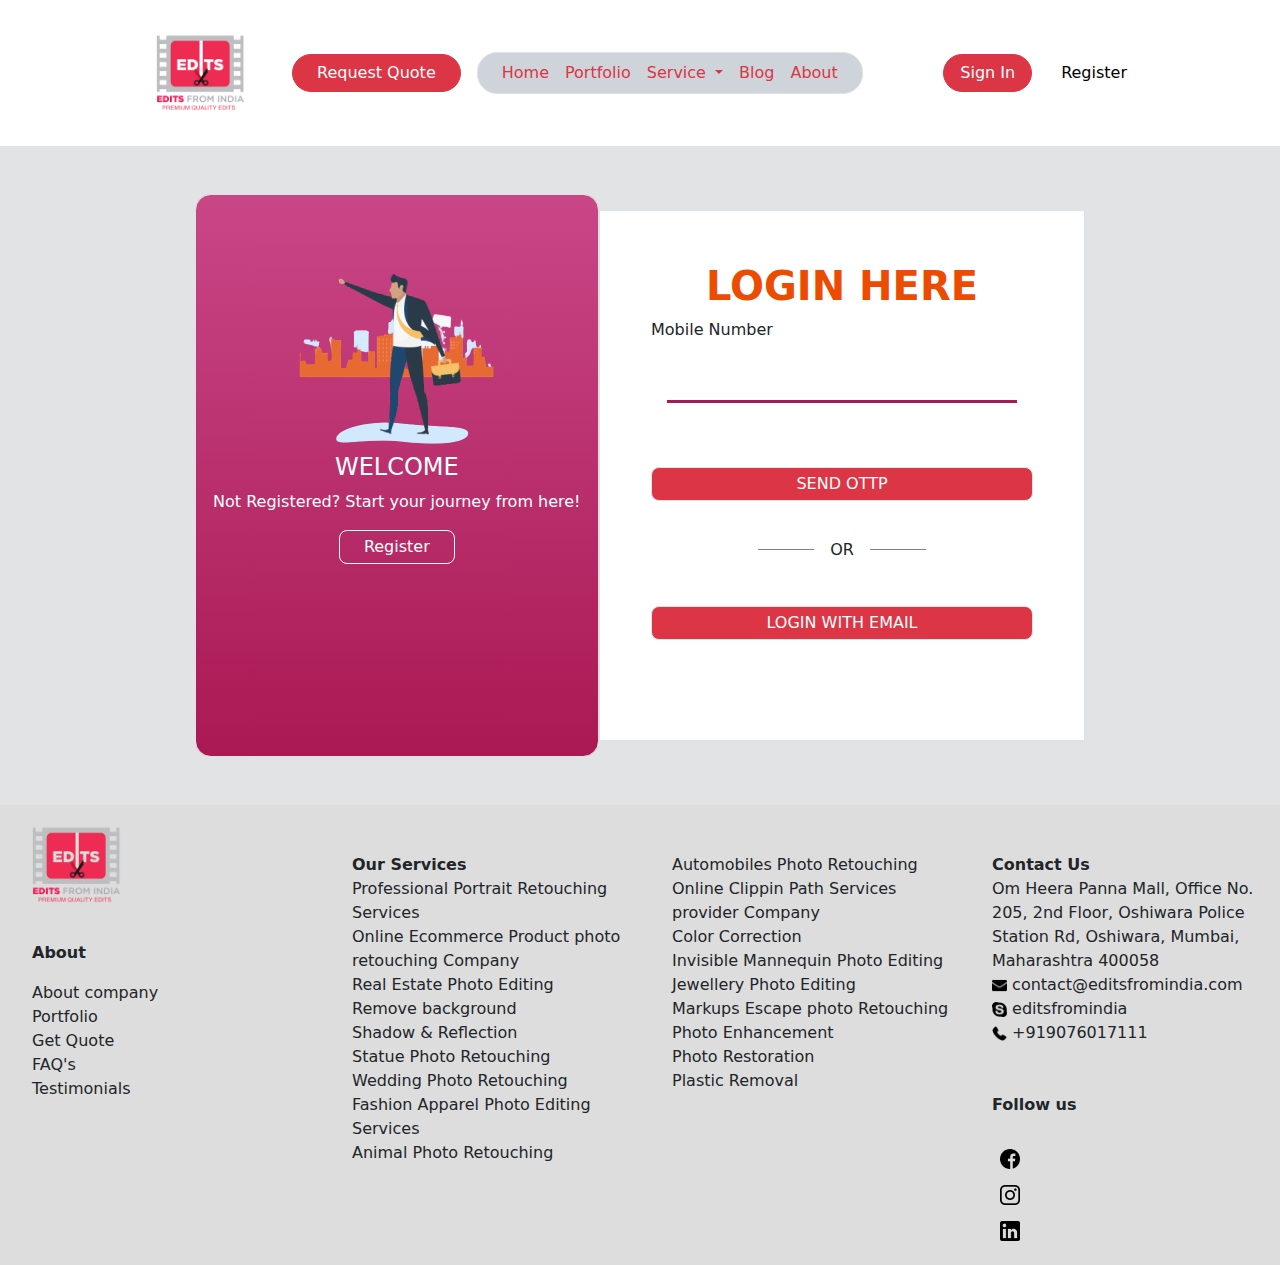
<file: loginwithotp.html>
<!DOCTYPE html>
<html lang="en">

<head>
    <meta charset="UTF-8">
    <meta http-equiv="X-UA-Compatible" content="IE=edge">
    <meta name="viewport" content="width=device-width, initial-scale=1.0">
    <title>Edits From India</title>
    <link rel="icon" type="image/x-icon" href="/images/logo-63d78c0345985.png">
    <link rel="stylesheet" href="https://cdn.jsdelivr.net/npm/bootstrap@5.3.0-alpha1/dist/css/bootstrap.min.css">
    <link rel="stylesheet" href="style.css">
    <script src="https://cdn.jsdelivr.net/npm/bootstrap@5.3.0-alpha1/dist/js/bootstrap.bundle.min.js"></script>
    <link rel="stylesheet" href="/carousel.css">
    <script src="https://cdnjs.cloudflare.com/ajax/libs/jquery/3.6.3/jquery.min.js"></script>
</head>

<body>

    <!-- navbar start  -->
    <header>
        <nav class="navbar navbar-expand-lg navbar-margin">
            <div class="container-fluid">
                <img src="images/logo-63d78c0345985.png" alt="" class="navbar-brand logo-image" href="#" />
                <a class="btn btn-outline-danger bg-danger rounded-pill text-white px-4 mx-3 header-button"
                    href="register.html" type="submit">Request
                    Quote</a>
                <button class="navbar-toggler" type="button" data-bs-toggle="collapse"
                    data-bs-target="#navbarSupportedContent" aria-controls="navbarSupportedContent"
                    aria-expanded="false" aria-label="Toggle navigation">
                    <span class="navbar-toggler-icon"></span>
                </button>

                <div class="collapse navbar-collapse" id="navbarSupportedContent">
                    <ul class="navbar-nav me-auto mb-2 mb-lg-0 border bg-dark-subtle px-3 navbar-color-set">
                        <li class="nav-item">
                            <a class="nav-link text-danger active" aria-current="page" href="index.html">Home</a>
                        </li>
                        <li class="nav-item">
                            <a class="nav-link text-danger" href="portfolio.html">Portfolio</a>
                        </li>
                        <li class="nav-item dropdown">
                            <a class="nav-link text-danger dropdown-toggle" href="#" role="button"
                                data-bs-toggle="dropdown" aria-expanded="false">
                                Service
                            </a>
                            <ul class="dropdown-menu">
                                <li><a class="dropdown-item  drop-down-menu" href="photo editing.html">Photo
                                        Editing</a>
                                </li>
                                <li><a class="dropdown-item  drop-down-menu" href="videoediting.html">Video
                                        Editing
                                        action</a></li>
                                <li><a class="dropdown-item  drop-down-menu" href="albumeditingservice.html">Album
                                        Designing (Flip Book)</a>
                                </li>

                            </ul>
                        </li>
                        <li class="nav-item">
                            <a class="nav-link text-danger" href="Blog.html">Blog</a>
                        </li>
                        <li class="nav-item">
                            <a class="nav-link text-danger" href="about.html">About</a>
                        </li>
                    </ul>
                    <form class="d-flex" role="search">

                        <a class="btn btn-outline-danger rounded-pill bg-danger text-white px-3 mx-3" type="submit"
                            href="signin.html">Sign
                            In</a>
                        <a class="btn text-black" href="register.html" type="submit">Register</a>
                    </form>
                </div>
            </div>
        </nav>
    </header>
    <!-- navbar end -->

    <section class="d-lg-flex  w-100 align-items-center justify-content-center bg-secondary-subtle">
        <div
            class="100 ms-5 mb-5 mt-5 d-flex justify-content-center align-items-center color-set border border-1 rounded-4">
            <div>
                <div class="d-flex justify-content-center align-items-center">
                    <img src="/images/signin/login-image.png" class="w-50" alt="">
                </div>
                <h4 class="text-white text-center">WELCOME</h4>
                <p class="text-white text-center">Not Registered? Start your journey from here!</p>
                <div class="d-flex align-items-center justify-content-center">
                    <a href="register.html"
                        class="border border-1 border-white text-white text-center px-4 py-1 rounded-3 register">Register</a>
                </div>
            </div>
        </div>
        <div class="100 me-5 mb-5 mt-5 border border-1 login-set bg-white">
            <form>
                <h4 class="text-center login-color fw-bold fs-1">LOGIN HERE</h4>
                <p>Mobile Number</p>
                <input type="number" placeholder="" class="input-filed mx-3 my-3"><br>


                <div class="d-flex justify-content-center align-items-center my-5">
                    <a href=""
                        class="button-design text-center border bg-danger text-white w-100 px-4 py-1 rounded-3 fs-6 ">SEND
                        OTTP</a>
                </div>
                <div class="containers-design">
                    <h6 class="titles-design"><span class="p-3">OR</span></h6>
                </div>
                <div class="d-flex justify-content-center align-items-center my-5">
                    <a href="signin.html"
                        class="button-design text-center w-100 border bg-danger text-white  px-4 py-1 rounded-3 fs-6">LOGIN
                        WITH EMAIL</a>
                </div>
            </form>
        </div>
    </section>


    <!-- footer  -->
    <section class="footer d-lg-flex">
        <div class="w-100">
            <div class="w-50 mx-3">
                <img src="/images/logo-63d78c0345985.png" class="w-75" alt="">
            </div>
            <ul class="list">
                <li class="fw-bold my-3">About</li>
                <li>About company</li>
                <li>Portfolio</li>
                <li>Get Quote</li>
                <li>FAQ's</li>
                <li>Testimonials</li>
            </ul>
        </div>
        <div class="w-100">
            <ul class="list mt-5">
                <li class="fw-bold">Our Services</li>
                <li>Professional Portrait Retouching Services</li>
                <li>Online Ecommerce Product photo retouching Company</li>
                <li>Real Estate Photo Editing</li>
                <li>Remove background</li>
                <li>Shadow & Reflection</li>
                <li>Statue Photo Retouching</li>
                <li>Wedding Photo Retouching</li>
                <li>Fashion Apparel Photo Editing Services</li>
                <li>Animal Photo Retouching</li>
            </ul>
        </div>
        <div class="w-100">
            <ul class="list mt-5">
                <li></li>
                <li>Automobiles Photo Retouching</li>
                <li>Online Clippin Path Services provider Company</li>
                <li>Color Correction</li>
                <li>Invisible Mannequin Photo Editing</li>
                <li>Jewellery Photo Editing</li>
                <li>Markups Escape photo Retouching</li>
                <li>Photo Enhancement</li>
                <li>Photo Restoration</li>
                <li>Plastic Removal</li>
            </ul>
        </div>
        <div class="w-100">
            <ul class="list mt-5">
                <li class="fw-bold">Contact Us</li>
                <li>Om Heera Panna Mall, Office No. 205, 2nd Floor, Oshiwara Police Station Rd, Oshiwara, Mumbai,
                    Maharashtra 400058</li>
                <li> <span>
                        <img src="/images/email.png" class="icon" alt="">
                    </span> contact@editsfromindia.com</li>
                <li> <span>
                        <img src="/images/skype.png" class="icon" alt="">
                    </span> editsfromindia</li>
                <li> <span>
                        <img src="/images/phone-call.png" class="icon" alt="">
                    </span> +919076017111</li>
                <li class="fw-bold mt-5">Follow us</li><br>
                <div>
                    <img src="/images/facebook.png" class="icons m-2" alt="">
                </div>
                <div>
                    <img src="/images/instagram.png" class="icons m-2" alt="">
                </div>
                <div>
                    <img src="/images/linkedin-logo.png" class="icons m-2" alt="">
                </div>

            </ul>
        </div>
    </section>
    <!-- footer  -->

    <script src=" https://cdn.jsdelivr.net/npm/@popperjs/core@2.11.6/dist/umd/popper.min.js"
        integrity="sha384-oBqDVmMz9ATKxIep9tiCxS/Z9fNfEXiDAYTujMAeBAsjFuCZSmKbSSUnQlmh/jp3"
        crossorigin="anonymous"></script>
    <script src="./index.js"></script>
</body>

</html>
</file>
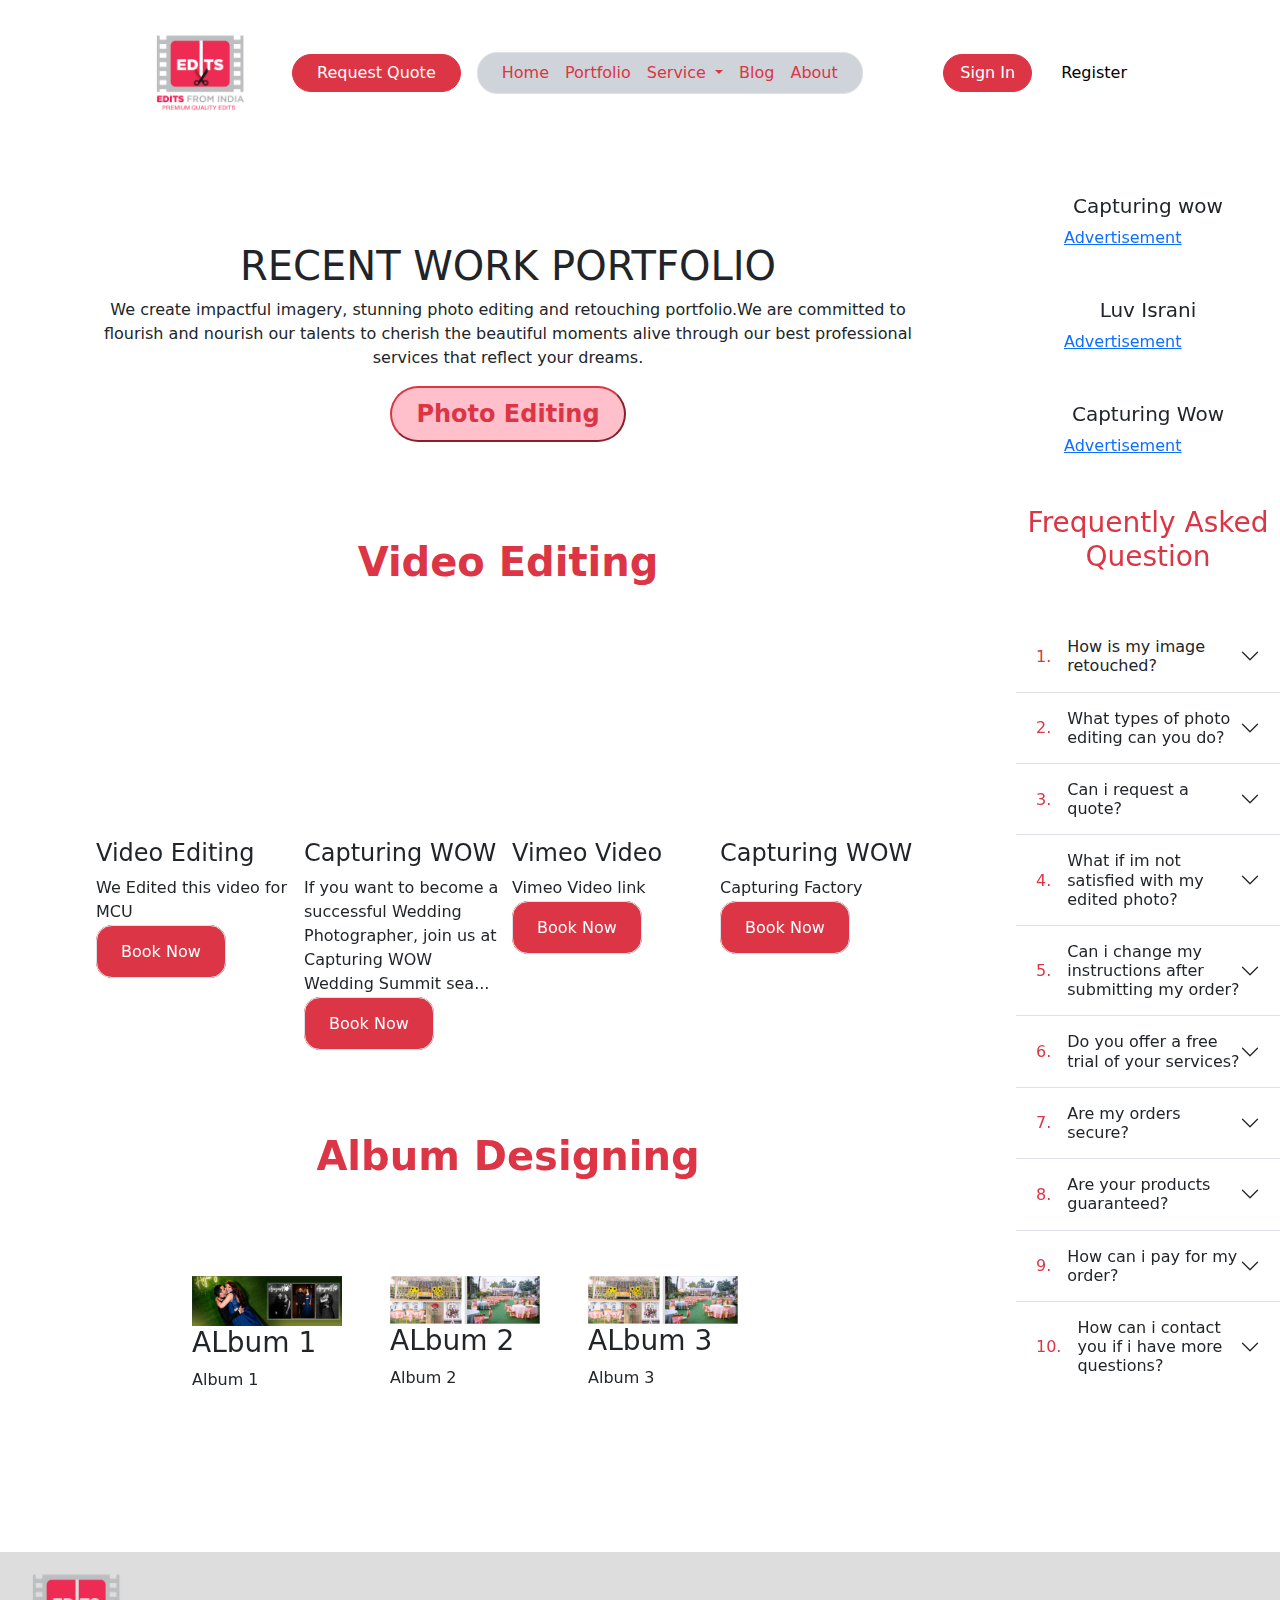
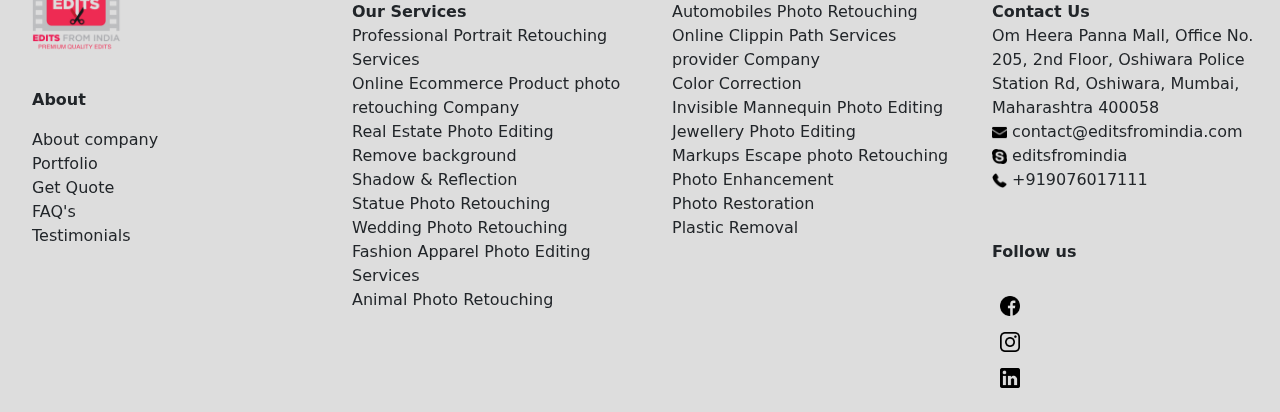
<file: portfolio.html>
<!DOCTYPE html>
<html lang="en">

<head>
    <meta charset="UTF-8">
    <meta http-equiv="X-UA-Compatible" content="IE=edge">
    <meta name="viewport" content="width=device-width, initial-scale=1.0">
    <title>Edits From India</title>
    <link rel="icon" type="image/x-icon" href="/images/logo-63d78c0345985.png">
    <link rel="stylesheet" href="https://cdn.jsdelivr.net/npm/bootstrap@5.3.0-alpha1/dist/css/bootstrap.min.css">
    <link rel="stylesheet" href="style.css">
    <script src="https://cdn.jsdelivr.net/npm/bootstrap@5.3.0-alpha1/dist/js/bootstrap.bundle.min.js"></script>
    <link rel="stylesheet" href="/carousel.css">
    <script src="https://cdnjs.cloudflare.com/ajax/libs/jquery/3.6.3/jquery.min.js"></script>
</head>

<body>

    <!-- navbar start  -->
    <header>
        <nav class="navbar navbar-expand-lg navbar-margin">
            <div class="container-fluid">
                <img src="images/logo-63d78c0345985.png" alt="" class="navbar-brand logo-image" href="#" />
                <a class="btn btn-outline-danger bg-danger rounded-pill text-white px-4 mx-3 header-button"
                    href="register.html" type="submit">Request
                    Quote</a>
                <button class="navbar-toggler" type="button" data-bs-toggle="collapse"
                    data-bs-target="#navbarSupportedContent" aria-controls="navbarSupportedContent"
                    aria-expanded="false" aria-label="Toggle navigation">
                    <span class="navbar-toggler-icon"></span>
                </button>

                <div class="collapse navbar-collapse" id="navbarSupportedContent">
                    <ul class="navbar-nav me-auto mb-2 mb-lg-0 border bg-dark-subtle px-3 navbar-color-set">
                        <li class="nav-item">
                            <a class="nav-link text-danger active" aria-current="page" href="index.html">Home</a>
                        </li>
                        <li class="nav-item">
                            <a class="nav-link text-danger" href="portfolio.html">Portfolio</a>
                        </li>
                        <li class="nav-item dropdown">
                            <a class="nav-link text-danger dropdown-toggle" href="#" role="button"
                                data-bs-toggle="dropdown" aria-expanded="false">
                                Service
                            </a>
                            <ul class="dropdown-menu">
                                <li><a class="dropdown-item  drop-down-menu" href="photo editing.html">Photo
                                        Editing</a>
                                </li>
                                <li><a class="dropdown-item  drop-down-menu" href="videoediting.html">Video
                                        Editing
                                        action</a></li>
                                <li><a class="dropdown-item  drop-down-menu" href="albumeditingservice.html">Album
                                        Designing (Flip Book)</a>
                                </li>

                            </ul>
                        </li>
                        <li class="nav-item">
                            <a class="nav-link text-danger" href="Blog.html">Blog</a>
                        </li>
                        <li class="nav-item">
                            <a class="nav-link text-danger" href="about.html">About</a>
                        </li>
                    </ul>
                    <form class="d-flex" role="search">

                        <a class="btn btn-outline-danger rounded-pill bg-danger text-white px-3 mx-3" type="submit"
                            href="signin.html">Sign
                            In</a>
                        <a class="btn text-black" href="register.html" type="submit">Register</a>
                    </form>
                </div>
            </div>
        </nav>
    </header>
    <!-- navbar end -->
    <!-- section 1 -->
    <section>
        <div class="d-flex w-100">
            <!-- left sie  -->
            <div class="w-75 m-5 p-5">
                <div class="text-center">
                    <h1>RECENT WORK PORTFOLIO</h1>
                    <p>We create impactful imagery, stunning photo editing and retouching portfolio.We are committed to
                        flourish and nourish our talents to cherish the beautiful moments alive through our best
                        professional services that reflect your dreams.</p>
                    <button class="text-danger border-danger rounded-5 px-4 py-2 button-pink fw-bold fs-4">
                        Photo Editing
                    </button>
                </div>
                <div>
                    <!-- video editing  -->

                    <h1 class="text-center text-danger fw-bold my-5 py-5">Video Editing</h1>
                    <section class="d-lg-flex gap-2 mb-5">
                        <div class="w-100">
                            <div>
                                <iframe width="200" height="150" src="https://www.youtube.com/embed/BLnzSg-i3YE"
                                    title="YouTube video player" frameborder="0"
                                    allow="accelerometer; autoplay; clipboard-write; encrypted-media; gyroscope; picture-in-picture; web-share"
                                    allowfullscreen></iframe>
                            </div>
                            <h4>Video Editing</h4>
                            <p>We Edited this video for MCU</p>
                            <div class="mt-3">
                                <a href="signin.html" class="border px-4 py-3 bg-danger text-white rounded-4 align-set">
                                    Book
                                    Now</a>
                            </div>
                        </div>
                        <div class="w-100">
                            <div>
                                <iframe width="200" height="150" src="https://www.youtube.com/embed/SxWCZWLEcZY"
                                    title="YouTube video player" frameborder="0"
                                    allow="accelerometer; autoplay; clipboard-write; encrypted-media; gyroscope; picture-in-picture; web-share"
                                    allowfullscreen></iframe>
                            </div>
                            <h4>Capturing WOW</h4>
                            <p>If you want to become a successful Wedding Photographer, join us at Capturing WOW Wedding
                                Summit sea...
                            </p>
                            <div class="mt-3">
                                <a href="signin.html" class="border px-4 py-3 bg-danger text-white rounded-4 align-set">
                                    Book
                                    Now</a>
                            </div>
                        </div>
                        <div class="w-100">
                            <div>
                                <iframe width="200" height="150" src="https://www.youtube.com/embed/IrpoIQUycNU"
                                    title="YouTube video player" frameborder="0"
                                    allow="accelerometer; autoplay; clipboard-write; encrypted-media; gyroscope; picture-in-picture; web-share"
                                    allowfullscreen></iframe>
                            </div>
                            <h4>Vimeo Video</h4>
                            <p>Vimeo Video link</p>
                            <div class="mt-3">
                                <a href="signin.html" class="border px-4 py-3 bg-danger text-white rounded-4 align-set">
                                    Book
                                    Now</a>
                            </div>
                        </div>
                        <div class="w-100">
                            <div>
                                <iframe width="200" height="150" src="https://www.youtube.com/embed/BLnzSg-i3YE"
                                    title="YouTube video player" frameborder="0"
                                    allow="accelerometer; autoplay; clipboard-write; encrypted-media; gyroscope; picture-in-picture; web-share"
                                    allowfullscreen></iframe>
                            </div>
                            <h4>Capturing WOW</h4>
                            <p>Capturing Factory</p>
                            <div class="mt-3">
                                <a href="signin.html" class="border px-4 py-3 bg-danger text-white rounded-4 align-set">
                                    Book
                                    Now</a>
                            </div>
                        </div>
                    </section>
                </div>
                <div>
                    <!-- album desiging  -->
                    <h1 class="text-center text-danger fw-bold my-5 py-5">Album Designing</h1>
                    <section class="mx-5">
                        <div class="d-lg-flex w-75 gap-5 m-5">
                            <div class="w-100">
                                <div>
                                    <img src="/images/photoediting/01.PNG" class="w-100" alt="">
                                </div>
                                <h3>ALbum 1</h3>
                                <p>Album 1</p>
                            </div>
                            <div class="w-100">
                                <div>
                                    <img src="/images/photoediting/02.PNG" class="w-100" alt="">
                                </div>
                                <h3>ALbum 2</h3>
                                <p>Album 2</p>
                            </div>
                            <div class="w-100">
                                <div>
                                    <img src="/images/photoediting/02.PNG" class="w-100" alt="">
                                </div>
                                <h3>ALbum 3</h3>
                                <p>Album 3</p>
                            </div>

                        </div>
                    </section>
                </div>
            </div>
            <!-- right side  -->
            <div class="w-25">
                <div class=" m-5">
                    <div>
                        <div class=" mt-5">
                            <div>
                                <h5 class="text-center">Capturing wow</h5>
                                <a class="text-center" target="_blank"
                                    href="https://capturingwow.com/">Advertisement</a>
                            </div>
                            <div class="my-5">
                                <h5 class="text-center">Luv Israni</h5>
                                <a target="_blank" href="https://luvisrani.com/">Advertisement</a>
                            </div>
                            <div>
                                <h5 class="text-center">Capturing Wow</h5>
                                <a target="_blank" href="https://capturingwow.com/">Advertisement</a>
                            </div>
                        </div>
                    </div>
                </div>
                <div class="mt-5 w-100">
                    <h5 class="text-danger text-center fs-3 mb-5">Frequently Asked Question</h5>
                    <div class=" accordion accordion-flush" id="accordionFlushExample">
                        <div class="accordion-item">
                            <h2 class="accordion-header" id="flush-headingOne">
                                <button class="accordion-button collapsed fs-6 " type="button" data-bs-toggle="collapse"
                                    data-bs-target="#flush-collapseOne" aria-expanded="false"
                                    aria-controls="flush-collapseOne">
                                    <span class="text-danger me-3 ">1.</span> How is my image retouched?
                                </button>
                            </h2>
                            <div id="flush-collapseOne" class="accordion-collapse collapse"
                                aria-labelledby="flush-headingOne" data-bs-parent="#accordionFlushExample">
                                <div class="accordion-body bg-dark-subtle rounded-4 fs-5 text-center">All images are
                                    professionally
                                    retouched
                                    by our
                                    team of expert
                                    touch-up artists.</div>
                            </div>
                        </div>
                        <div class="accordion-item">
                            <h2 class="accordion-header" id="flush-headingTwo">
                                <button class="accordion-button collapsed fs-6" type="button" data-bs-toggle="collapse"
                                    data-bs-target="#flush-collapseTwo" aria-expanded="false"
                                    aria-controls="flush-collapseTwo">
                                    <span class="text-danger me-3 ">2.</span> What types of photo editing can you do?
                                </button>
                            </h2>
                            <div id="flush-collapseTwo" class="accordion-collapse collapse"
                                aria-labelledby="flush-headingTwo" data-bs-parent="#accordionFlushExample">
                                <div class="accordion-body bg-dark-subtle rounded-4 fs-5 text-center">We offer a wide
                                    range
                                    of photo
                                    editing services including basic
                                    retouching, color correction, background removal, and more.</div>
                            </div>
                        </div>
                        <div class="accordion-item">
                            <h2 class="accordion-header" id="flush-headingThree">
                                <button class="accordion-button collapsed fs-6" type="button" data-bs-toggle="collapse"
                                    data-bs-target="#flush-collapseThree" aria-expanded="false"
                                    aria-controls="flush-collapseThree">
                                    <span class="text-danger me-3 ">3.</span> Can i request a quote?
                                </button>
                            </h2>
                            <div id="flush-collapseThree" class="accordion-collapse collapse"
                                aria-labelledby="flush-headingThree" data-bs-parent="#accordionFlushExample">
                                <div class="accordion-body bg-dark-subtle rounded-4 fs-5 text-center">Yes, you can reach
                                    out
                                    to us for a
                                    quote by sending us an email or filling out the contact form on our website.</div>
                            </div>
                        </div>
                        <div class="accordion-item">
                            <h2 class="accordion-header" id="flush-headingFour">
                                <button class="accordion-button collapsed fs-6 " type="button" data-bs-toggle="collapse"
                                    data-bs-target="#flush-collapseFour" aria-expanded="false"
                                    aria-controls="flush-collapseFour">
                                    <span class="text-danger me-3 ">4.</span> What if im not satisfied with my edited
                                    photo?
                                </button>
                            </h2>
                            <div id="flush-collapseFour" class="accordion-collapse collapse"
                                aria-labelledby="flush-headingFour" data-bs-parent="#accordionFlushExample">
                                <div class="accordion-body bg-dark-subtle rounded-4 fs-5 text-center">In the unlikely
                                    event
                                    that you are not satisfied with the result, we offer free revisions until you are
                                    completely satisfied with the final product.</div>
                            </div>
                        </div>
                        <div class="accordion-item">
                            <h2 class="accordion-header" id="flush-headingFive">
                                <button class="accordion-button collapsed fs-6" type="button" data-bs-toggle="collapse"
                                    data-bs-target="#flush-collapseFive" aria-expanded="false"
                                    aria-controls="flush-collapseFive">
                                    <span class="text-danger me-3 ">5.</span> Can i change my instructions after
                                    submitting
                                    my order?
                                </button>
                            </h2>
                            <div id="flush-collapseFive" class="accordion-collapse collapse"
                                aria-labelledby="flush-headingFive" data-bs-parent="#accordionFlushExample">
                                <div class="accordion-body bg-dark-subtle rounded-4 fs-5 text-center">Yes, you can
                                    update
                                    your instructions at any time by reaching out to us.</div>
                            </div>
                        </div>
                        <div class="accordion-item">
                            <h2 class="accordion-header" id="flush-headingSix">
                                <button class="accordion-button collapsed fs-6" type="button" data-bs-toggle="collapse"
                                    data-bs-target="#flush-collapseSix" aria-expanded="false"
                                    aria-controls="flush-collapseThree">
                                    <span class="text-danger me-3 ">6.</span> Do you offer a free trial of your
                                    services?
                                </button>
                            </h2>
                            <div id="flush-collapseSix" class="accordion-collapse collapse"
                                aria-labelledby="flush-headingSix" data-bs-parent="#accordionFlushExample">
                                <div class="accordion-body bg-dark-subtle rounded-4 fs-5 text-center">Yes, we offer a
                                    free
                                    trial of our services to new customers.</div>
                            </div>
                        </div>
                        <div class="accordion-item">
                            <h2 class="accordion-header" id="flush-headingSeven">
                                <button class="accordion-button collapsed fs-6 " type="button" data-bs-toggle="collapse"
                                    data-bs-target="#flush-collapseSeven" aria-expanded="false"
                                    aria-controls="flush-collapseSeven">
                                    <span class="text-danger me-3 ">7.</span> Are my orders secure?
                                </button>
                            </h2>
                            <div id="flush-collapseSeven" class="accordion-collapse collapse"
                                aria-labelledby="flush-headingSeven" data-bs-parent="#accordionFlushExample">
                                <div class="accordion-body bg-dark-subtle rounded-4 fs-5 text-center">Yes, all orders
                                    are
                                    secure and confidential.</div>
                            </div>
                        </div>
                        <div class="accordion-item">
                            <h2 class="accordion-header" id="flush-headingEight">
                                <button class="accordion-button collapsed fs-6" type="button" data-bs-toggle="collapse"
                                    data-bs-target="#flush-collapseEight" aria-expanded="false"
                                    aria-controls="flush-collapseEight">
                                    <span class="text-danger me-3 ">8.</span> Are your products guaranteed?
                                </button>
                            </h2>
                            <div id="flush-collapseEight" class="accordion-collapse collapse"
                                aria-labelledby="flush-headingEight" data-bs-parent="#accordionFlushExample">
                                <div class="accordion-body bg-dark-subtle rounded-4 fs-5 text-center">Yes, we offer a
                                    satisfaction guarantee for all of our services.</div>
                            </div>
                        </div>
                        <div class="accordion-item">
                            <h2 class="accordion-header" id="flush-headingNine">
                                <button class="accordion-button collapsed fs-6" type="button" data-bs-toggle="collapse"
                                    data-bs-target="#flush-collapseNine" aria-expanded="false"
                                    aria-controls="flush-collapseNine">
                                    <span class="text-danger me-3 ">9.</span> How can i pay for my order?
                                </button>
                            </h2>
                            <div id="flush-collapseNine" class="accordion-collapse collapse"
                                aria-labelledby="flush-headingNine" data-bs-parent="#accordionFlushExample">
                                <div class="accordion-body bg-dark-subtle rounded-4 fs-5 text-center">We accept various
                                    payment methods including credit card, PayPal, and bank transfer.</div>
                            </div>
                        </div>
                        <div class="accordion-item">
                            <h2 class="accordion-header" id="flush-headingTen">
                                <button class="accordion-button collapsed fs-6" type="button" data-bs-toggle="collapse"
                                    data-bs-target="#flush-collapseTen" aria-expanded="false"
                                    aria-controls="flush-collapseTen">
                                    <span class="text-danger me-3 ">10.</span> How can i contact you if i have more
                                    questions?
                                </button>
                            </h2>
                            <div id="flush-collapseTen" class="accordion-collapse collapse"
                                aria-labelledby="flush-headingTen" data-bs-parent="#accordionFlushExample">
                                <div class="accordion-body bg-dark-subtle rounded-4 fs-5 text-center">You can reach out
                                    to
                                    us via email or by filling out the contact form on our website.</div>
                            </div>
                        </div>
                    </div>
                </div>
            </div>
    </section>

    <!-- blog -->


    <!-- footer  -->
    <section class="footer d-lg-flex">
        <div class="w-100">
            <div class="w-50 mx-3">
                <img src="/images/logo-63d78c0345985.png" class="w-75" alt="">
            </div>
            <ul class="list">
                <li class="fw-bold my-3">About</li>
                <li>About company</li>
                <li>Portfolio</li>
                <li>Get Quote</li>
                <li>FAQ's</li>
                <li>Testimonials</li>
            </ul>
        </div>
        <div class="w-100">
            <ul class="list mt-5">
                <li class="fw-bold">Our Services</li>
                <li>Professional Portrait Retouching Services</li>
                <li>Online Ecommerce Product photo retouching Company</li>
                <li>Real Estate Photo Editing</li>
                <li>Remove background</li>
                <li>Shadow & Reflection</li>
                <li>Statue Photo Retouching</li>
                <li>Wedding Photo Retouching</li>
                <li>Fashion Apparel Photo Editing Services</li>
                <li>Animal Photo Retouching</li>
            </ul>
        </div>
        <div class="w-100">
            <ul class="list mt-5">
                <li></li>
                <li>Automobiles Photo Retouching</li>
                <li>Online Clippin Path Services provider Company</li>
                <li>Color Correction</li>
                <li>Invisible Mannequin Photo Editing</li>
                <li>Jewellery Photo Editing</li>
                <li>Markups Escape photo Retouching</li>
                <li>Photo Enhancement</li>
                <li>Photo Restoration</li>
                <li>Plastic Removal</li>
            </ul>
        </div>
        <div class="w-100">
            <ul class="list mt-5">
                <li class="fw-bold">Contact Us</li>
                <li>Om Heera Panna Mall, Office No. 205, 2nd Floor, Oshiwara Police Station Rd, Oshiwara, Mumbai,
                    Maharashtra 400058</li>
                <li> <span>
                        <img src="/images/email.png" class="icon" alt="">
                    </span> contact@editsfromindia.com</li>
                <li> <span>
                        <img src="/images/skype.png" class="icon" alt="">
                    </span> editsfromindia</li>
                <li> <span>
                        <img src="/images/phone-call.png" class="icon" alt="">
                    </span> +919076017111</li>
                <li class="fw-bold mt-5">Follow us</li><br>
                <div>
                    <img src="/images/facebook.png" class="icons m-2" alt="">
                </div>
                <div>
                    <img src="/images/instagram.png" class="icons m-2" alt="">
                </div>
                <div>
                    <img src="/images/linkedin-logo.png" class="icons m-2" alt="">
                </div>

            </ul>
        </div>
    </section>
    <!-- footer  -->

    <script src=" https://cdn.jsdelivr.net/npm/@popperjs/core@2.11.6/dist/umd/popper.min.js"
        integrity="sha384-oBqDVmMz9ATKxIep9tiCxS/Z9fNfEXiDAYTujMAeBAsjFuCZSmKbSSUnQlmh/jp3"
        crossorigin="anonymous"></script>
    <script src="./index.js"></script>
</body>

</html>
</file>
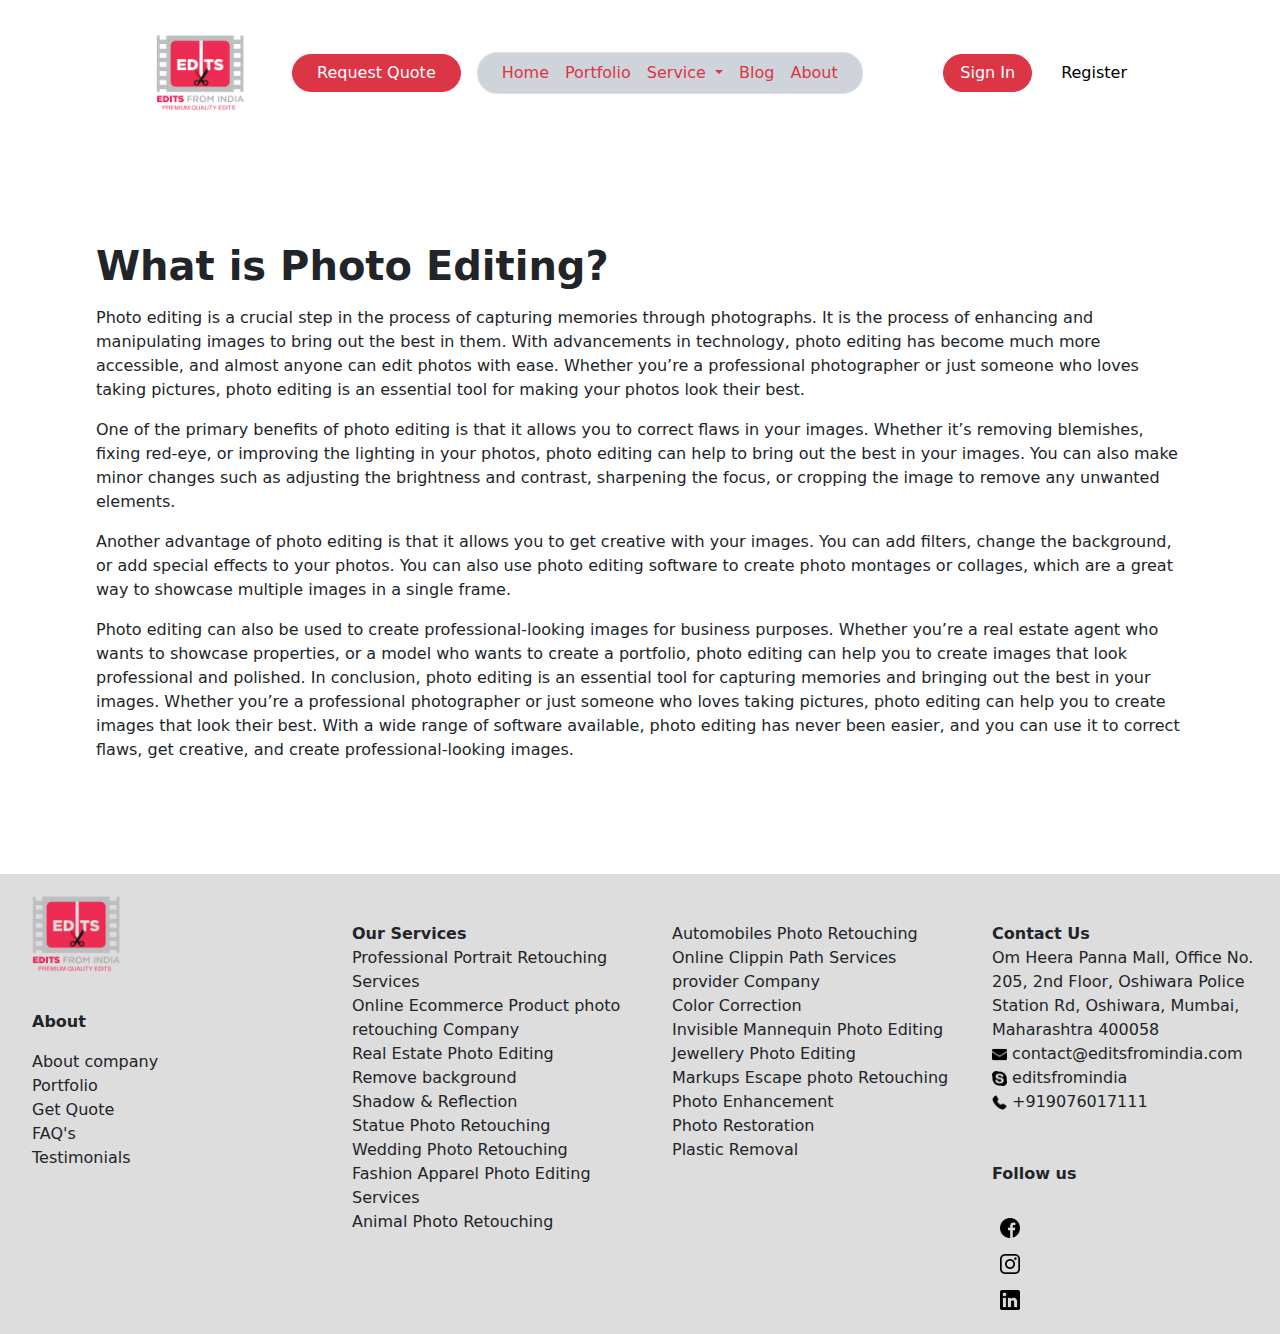
<file: readinthreeminone.html>
<!DOCTYPE html>
<html lang="en">

<head>
    <meta charset="UTF-8">
    <meta http-equiv="X-UA-Compatible" content="IE=edge">
    <meta name="viewport" content="width=device-width, initial-scale=1.0">
    <title>Edits From India</title>
    <link rel="icon" type="image/x-icon" href="/images/logo-63d78c0345985.png">
    <link rel="stylesheet" href="https://cdn.jsdelivr.net/npm/bootstrap@5.3.0-alpha1/dist/css/bootstrap.min.css">
    <link rel="stylesheet" href="style.css">
    <script src="https://cdn.jsdelivr.net/npm/bootstrap@5.3.0-alpha1/dist/js/bootstrap.bundle.min.js"></script>
    <link rel="stylesheet" href="/carousel.css">
    <script src="https://cdnjs.cloudflare.com/ajax/libs/jquery/3.6.3/jquery.min.js"></script>
</head>

<body>

    <!-- navbar start  -->
    <header>
        <nav class="navbar navbar-expand-lg navbar-margin">
            <div class="container-fluid">
                <img src="images/logo-63d78c0345985.png" alt="" class="navbar-brand logo-image" href="#" />
                <a class="btn btn-outline-danger bg-danger rounded-pill text-white px-4 mx-3 header-button"
                    href="register.html" type="submit">Request
                    Quote</a>
                <button class="navbar-toggler" type="button" data-bs-toggle="collapse"
                    data-bs-target="#navbarSupportedContent" aria-controls="navbarSupportedContent"
                    aria-expanded="false" aria-label="Toggle navigation">
                    <span class="navbar-toggler-icon"></span>
                </button>

                <div class="collapse navbar-collapse" id="navbarSupportedContent">
                    <ul class="navbar-nav me-auto mb-2 mb-lg-0 border bg-dark-subtle px-3 navbar-color-set">
                        <li class="nav-item">
                            <a class="nav-link text-danger active" aria-current="page" href="index.html">Home</a>
                        </li>
                        <li class="nav-item">
                            <a class="nav-link text-danger" href="portfolio.html">Portfolio</a>
                        </li>
                        <li class="nav-item dropdown">
                            <a class="nav-link text-danger dropdown-toggle" href="#" role="button"
                                data-bs-toggle="dropdown" aria-expanded="false">
                                Service
                            </a>
                            <ul class="dropdown-menu">
                                <li><a class="dropdown-item  drop-down-menu" href="photo editing.html">Photo
                                        Editing</a>
                                </li>
                                <li><a class="dropdown-item  drop-down-menu" href="videoediting.html">Video
                                        Editing
                                        action</a></li>
                                <li><a class="dropdown-item  drop-down-menu" href="albumeditingservice.html">Album
                                        Designing (Flip Book)</a>
                                </li>

                            </ul>
                        </li>
                        <li class="nav-item">
                            <a class="nav-link text-danger" href="Blog.html">Blog</a>
                        </li>
                        <li class="nav-item">
                            <a class="nav-link text-danger" href="about.html">About</a>
                        </li>
                    </ul>
                    <form class="d-flex" role="search">

                        <a class="btn btn-outline-danger rounded-pill bg-danger text-white px-3 mx-3" type="submit"
                            href="signin.html">Sign
                            In</a>
                        <a class="btn text-black" href="register.html" type="submit">Register</a>
                    </form>
                </div>
            </div>
        </nav>
    </header>
    <!-- navbar end -->
    <!-- cover photo  -->
    <section class="m-5 p-5">
        <h1 class="fw-bold">What is Photo Editing?</h1>
        <p class="my-3">
            Photo editing is a crucial step in the process of capturing memories through photographs. It is the process
            of enhancing and manipulating images to bring out the best in them. With advancements in technology, photo
            editing has become much more accessible, and almost anyone can edit photos with ease. Whether you’re a
            professional photographer or just someone who loves taking pictures, photo editing is an essential tool for
            making your photos look their best.
        </p>
        <p class="my-3">
            One of the primary benefits of photo editing is that it allows you to correct flaws in your images. Whether
            it’s removing blemishes, fixing red-eye, or improving the lighting in your photos, photo editing can help to
            bring out the best in your images. You can also make minor changes such as adjusting the brightness and
            contrast, sharpening the focus, or cropping the image to remove any unwanted elements.
        </p>
        <p class="my-3">
            Another advantage of photo editing is that it allows you to get creative with your images. You can add
            filters, change the background, or add special effects to your photos. You can also use photo editing
            software to create photo montages or collages, which are a great way to showcase multiple images in a single
            frame.
        </p>
        <p class="my-3">
            Photo editing can also be used to create professional-looking images for business purposes. Whether you’re a
            real estate agent who wants to showcase properties, or a model who wants to create a portfolio, photo
            editing can help you to create images that look professional and polished. In conclusion, photo editing is
            an essential tool for capturing memories and bringing out the best in your images. Whether you’re a
            professional photographer or just someone who loves taking pictures, photo editing can help you to create
            images that look their best. With a wide range of software available, photo editing has never been easier,
            and you can use it to correct flaws, get creative, and create professional-looking images.
        </p>
    </section>




    <!-- footer  -->
    <section class="footer d-lg-flex">
        <div class="w-100">
            <div class="w-50 mx-3">
                <img src="/images/logo-63d78c0345985.png" class="w-75" alt="">
            </div>
            <ul class="list">
                <li class="fw-bold my-3">About</li>
                <li>About company</li>
                <li>Portfolio</li>
                <li>Get Quote</li>
                <li>FAQ's</li>
                <li>Testimonials</li>
            </ul>
        </div>
        <div class="w-100">
            <ul class="list mt-5">
                <li class="fw-bold">Our Services</li>
                <li>Professional Portrait Retouching Services</li>
                <li>Online Ecommerce Product photo retouching Company</li>
                <li>Real Estate Photo Editing</li>
                <li>Remove background</li>
                <li>Shadow & Reflection</li>
                <li>Statue Photo Retouching</li>
                <li>Wedding Photo Retouching</li>
                <li>Fashion Apparel Photo Editing Services</li>
                <li>Animal Photo Retouching</li>
            </ul>
        </div>
        <div class="w-100">
            <ul class="list mt-5">
                <li></li>
                <li>Automobiles Photo Retouching</li>
                <li>Online Clippin Path Services provider Company</li>
                <li>Color Correction</li>
                <li>Invisible Mannequin Photo Editing</li>
                <li>Jewellery Photo Editing</li>
                <li>Markups Escape photo Retouching</li>
                <li>Photo Enhancement</li>
                <li>Photo Restoration</li>
                <li>Plastic Removal</li>
            </ul>
        </div>
        <div class="w-100">
            <ul class="list mt-5">
                <li class="fw-bold">Contact Us</li>
                <li>Om Heera Panna Mall, Office No. 205, 2nd Floor, Oshiwara Police Station Rd, Oshiwara, Mumbai,
                    Maharashtra 400058</li>
                <li> <span>
                        <img src="/images/email.png" class="icon" alt="">
                    </span> contact@editsfromindia.com</li>
                <li> <span>
                        <img src="/images/skype.png" class="icon" alt="">
                    </span> editsfromindia</li>
                <li> <span>
                        <img src="/images/phone-call.png" class="icon" alt="">
                    </span> +919076017111</li>
                <li class="fw-bold mt-5">Follow us</li><br>
                <div>
                    <img src="/images/facebook.png" class="icons m-2" alt="">
                </div>
                <div>
                    <img src="/images/instagram.png" class="icons m-2" alt="">
                </div>
                <div>
                    <img src="/images/linkedin-logo.png" class="icons m-2" alt="">
                </div>

            </ul>
        </div>
    </section>
    <!-- footer  -->

    <script src=" https://cdn.jsdelivr.net/npm/@popperjs/core@2.11.6/dist/umd/popper.min.js"
        integrity="sha384-oBqDVmMz9ATKxIep9tiCxS/Z9fNfEXiDAYTujMAeBAsjFuCZSmKbSSUnQlmh/jp3"
        crossorigin="anonymous"></script>
    <script src="./index.js"></script>
</body>

</html>
</file>
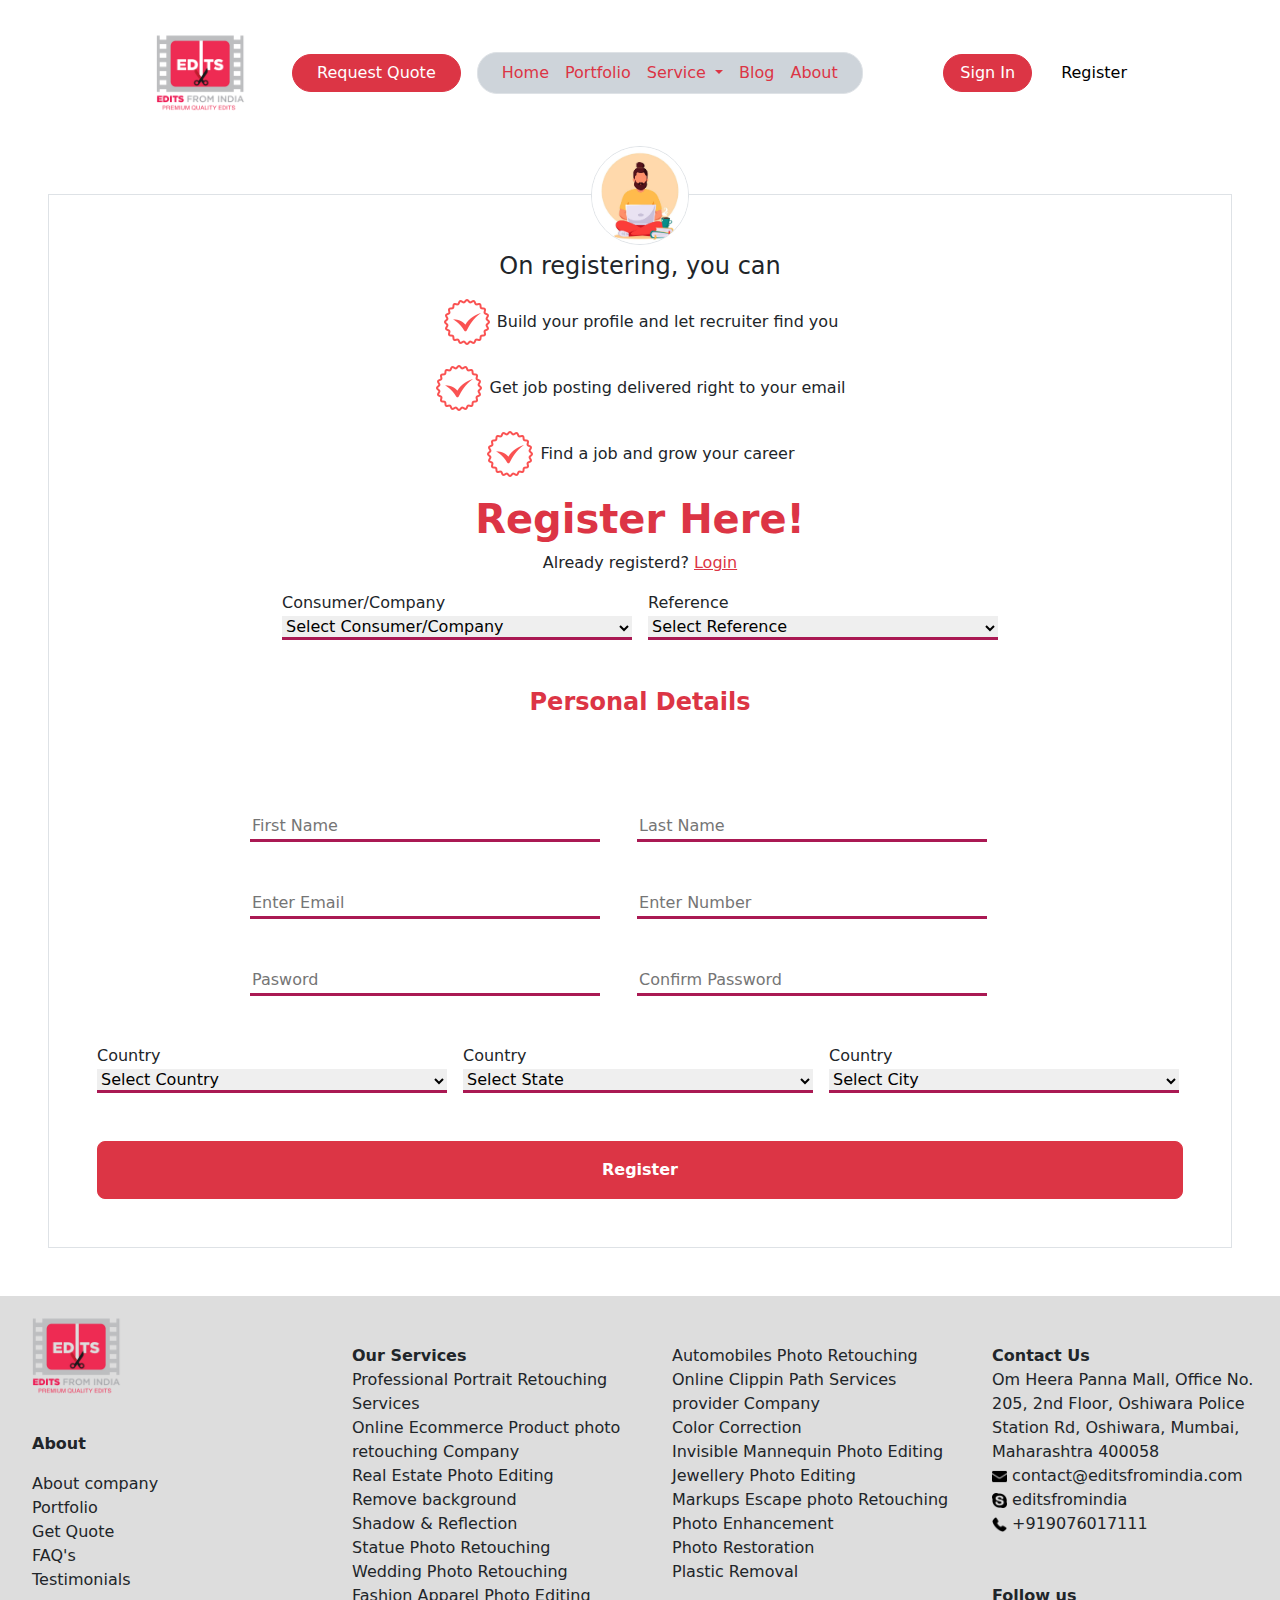
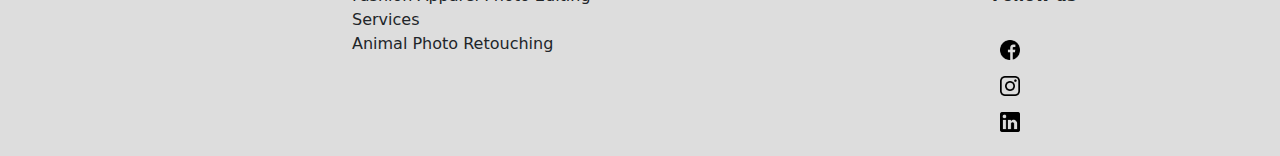
<file: register.html>
<!DOCTYPE html>
<html lang="en">

<head>
    <meta charset="UTF-8">
    <meta http-equiv="X-UA-Compatible" content="IE=edge">
    <meta name="viewport" content="width=device-width, initial-scale=1.0">
    <title>Edits From India</title>
    <link rel="icon" type="image/x-icon" href="/images/logo-63d78c0345985.png">
    <link rel="stylesheet" href="https://cdn.jsdelivr.net/npm/bootstrap@5.3.0-alpha1/dist/css/bootstrap.min.css">
    <link rel="stylesheet" href="style.css">
    <script src="https://cdn.jsdelivr.net/npm/bootstrap@5.3.0-alpha1/dist/js/bootstrap.bundle.min.js"></script>
    <link rel="stylesheet" href="/carousel.css">
    <script src="https://cdnjs.cloudflare.com/ajax/libs/jquery/3.6.3/jquery.min.js"></script>

</head>

<body>

    <!-- navbar start  -->
    <header>
        <nav class="navbar navbar-expand-lg navbar-margin">
            <div class="container-fluid">
                <img src="images/logo-63d78c0345985.png" alt="" class="navbar-brand logo-image" href="#" />
                <a class="btn btn-outline-danger bg-danger rounded-pill text-white px-4 mx-3 header-button"
                    href="register.html" type="submit">Request
                    Quote</a>
                <button class="navbar-toggler" type="button" data-bs-toggle="collapse"
                    data-bs-target="#navbarSupportedContent" aria-controls="navbarSupportedContent"
                    aria-expanded="false" aria-label="Toggle navigation">
                    <span class="navbar-toggler-icon"></span>
                </button>

                <div class="collapse navbar-collapse" id="navbarSupportedContent">
                    <ul class="navbar-nav me-auto mb-2 mb-lg-0 border bg-dark-subtle px-3 navbar-color-set">
                        <li class="nav-item">
                            <a class="nav-link text-danger active" aria-current="page" href="index.html">Home</a>
                        </li>
                        <li class="nav-item">
                            <a class="nav-link text-danger" href="portfolio.html">Portfolio</a>
                        </li>
                        <li class="nav-item dropdown">
                            <a class="nav-link text-danger dropdown-toggle" href="#" role="button"
                                data-bs-toggle="dropdown" aria-expanded="false">
                                Service
                            </a>
                            <ul class="dropdown-menu">
                                <li><a class="dropdown-item  drop-down-menu" href="photo editing.html">Photo
                                        Editing</a>
                                </li>
                                <li><a class="dropdown-item  drop-down-menu" href="videoediting.html">Video
                                        Editing
                                        action</a></li>
                                <li><a class="dropdown-item  drop-down-menu" href="albumeditingservice.html">Album
                                        Designing (Flip Book)</a>
                                </li>

                            </ul>
                        </li>
                        <li class="nav-item">
                            <a class="nav-link text-danger" href="Blog.html">Blog</a>
                        </li>
                        <li class="nav-item">
                            <a class="nav-link text-danger" href="about.html">About</a>
                        </li>
                    </ul>
                    <form class="d-flex" role="search">

                        <a class="btn btn-outline-danger rounded-pill bg-danger text-white px-3 mx-3" type="submit"
                            href="signin.html">Sign
                            In</a>
                        <a class="btn text-black" href="register.html" type="submit">Register</a>
                    </form>
                </div>
            </div>
        </nav>
    </header>
    <!-- navbar end -->

    <div class="bg-secondary-subtle m-5">
        <section class="bg-white border border-1 mt-5">
            <div>
                <div class="containerss">
                    <h6 class="titless d-flex justify-content-center align-items-center"><span
                            class="border rounded-circle icon-image-size"><img src="/images/icon/card-image.jpg"
                                class="w-100 rounded-circle" alt=""></span></h6>
                </div>
                <div class="mt-5">

                    <h4 class="mt-5 text-center">On registering, you can</h4>
                    <p class="text-center my-3"><span><img src="/images/icon/icons8-instagram-check-mark-50.png"
                                class="" alt=""></span>
                        Build your profile and let recruiter find you</p>
                    <p class="text-center"><span><img src="/images/icon/icons8-instagram-check-mark-50.png" class=""
                                alt=""></span>
                        Get job posting delivered right to your email</p>
                    <p class="text-center my-3"><span><img src="/images/icon/icons8-instagram-check-mark-50.png"
                                class="" alt=""></span>
                        Find a job and grow your career</p>

                    <h2 class="fs-1 fw-bold text-danger text-center">Register Here!</h2>
                    <p class="text-center">Already registerd? <span><a href="signin.html"
                                class="text-danger">Login</a></span>
                    </p>
                </div>
                <form>
                    <div class="d-flex justify-content-center align-items-center">
                        <div>
                            <div class="d-flex gap-3 mx-5">
                                <div>
                                    <label for=" language">Consumer/Company</label> <br>
                                    <select class="input-filed" name="language" id="language">
                                        <option value="javascript">Consumer</option>
                                        <option value="python">Company</option>

                                        <option value="java" selected disabled>Select Consumer/Company</option>
                                    </select>
                                </div>
                                <div>
                                    <label for="language">
                                        Reference</label> <br>
                                    <select class="input-filed" name="language" id="language">
                                        <option value="javascript">PhotoGrapher</option>
                                        <option value="python">Videographer</option>
                                        <option value="python">Twitter</option>
                                        <option value="python">Linkedin</option>
                                        <option value="python">Instagram</option>

                                        <option value="java" selected disabled>Select Reference</option>
                                    </select>
                                </div>
                            </div>
                            <div>
                                <h4 class="text-center text-danger fw-bold my-5">Personal Details</h4>
                                <div>
                                    <input type="name" placeholder="First Name" class="input-filed mx-3 mt-5">
                                    <input type="name" placeholder="Last Name" class="input-filed mx-3 mt-5">
                                </div>
                                <div>
                                    <input type="email" placeholder="Enter Email" class="input-filed mx-3 mt-5">
                                    <input type="number" placeholder="Enter Number" class="input-filed mx-3 mt-5">
                                </div>
                                <div>
                                    <input type="password" placeholder="Pasword" class="input-filed mx-3 mt-5">
                                    <input type="password" placeholder="Confirm Password" class="input-filed mx-3 mt-5">
                                </div>

                            </div>

                        </div>
                    </div>
                    <div class="mb-5 mt-5 d-lg-flex gap-3 ms-5">
                        <div>
                            <label for="language">
                                Country</label> <br>
                            <select class="input-filed" name="language" id="language">
                                <option value="javascript">India</option>
                                <option value="python">Bangladesh</option>
                                <option value="python">UK</option>
                                <option value="python">Us</option>
                                <option value="python">Ireland</option>

                                <option value="java" selected disabled>Select Country</option>
                            </select>
                        </div>
                        <div>
                            <label for="language">
                                Country</label> <br>
                            <select class="input-filed" name="language" id="language">


                                <option value="java" selected disabled>Select State</option>
                            </select>
                        </div>
                        <div>
                            <label for="language">
                                Country</label> <br>
                            <select class="input-filed" name="language" id="language">


                                <option value="java" selected disabled>Select City</option>
                            </select>
                        </div><br>

                    </div>
                    <div class="mb-5 d-flex justify-content-between align-items-center ">
                        <button
                            class="px-5 py-3 w-100 mx-5 border border-danger bg-danger text-white fw-bold rounded-3">
                            Register</button>
                    </div>
                </form>

            </div>

        </section>

    </div>


    <!-- footer  -->
    <section class="footer d-lg-flex">
        <div class="w-100">
            <div class="w-50 mx-3">
                <img src="/images/logo-63d78c0345985.png" class="w-75" alt="">
            </div>
            <ul class="list">
                <li class="fw-bold my-3">About</li>
                <li>About company</li>
                <li>Portfolio</li>
                <li>Get Quote</li>
                <li>FAQ's</li>
                <li>Testimonials</li>
            </ul>
        </div>
        <div class="w-100">
            <ul class="list mt-5">
                <li class="fw-bold">Our Services</li>
                <li>Professional Portrait Retouching Services</li>
                <li>Online Ecommerce Product photo retouching Company</li>
                <li>Real Estate Photo Editing</li>
                <li>Remove background</li>
                <li>Shadow & Reflection</li>
                <li>Statue Photo Retouching</li>
                <li>Wedding Photo Retouching</li>
                <li>Fashion Apparel Photo Editing Services</li>
                <li>Animal Photo Retouching</li>
            </ul>
        </div>
        <div class="w-100">
            <ul class="list mt-5">
                <li></li>
                <li>Automobiles Photo Retouching</li>
                <li>Online Clippin Path Services provider Company</li>
                <li>Color Correction</li>
                <li>Invisible Mannequin Photo Editing</li>
                <li>Jewellery Photo Editing</li>
                <li>Markups Escape photo Retouching</li>
                <li>Photo Enhancement</li>
                <li>Photo Restoration</li>
                <li>Plastic Removal</li>
            </ul>
        </div>
        <div class="w-100">
            <ul class="list mt-5">
                <li class="fw-bold">Contact Us</li>
                <li>Om Heera Panna Mall, Office No. 205, 2nd Floor, Oshiwara Police Station Rd, Oshiwara, Mumbai,
                    Maharashtra 400058</li>
                <li> <span>
                        <img src="/images/email.png" class="icon" alt="">
                    </span> contact@editsfromindia.com</li>
                <li> <span>
                        <img src="/images/skype.png" class="icon" alt="">
                    </span> editsfromindia</li>
                <li> <span>
                        <img src="/images/phone-call.png" class="icon" alt="">
                    </span> +919076017111</li>
                <li class="fw-bold mt-5">Follow us</li><br>
                <div>
                    <img src="/images/facebook.png" class="icons m-2" alt="">
                </div>
                <div>
                    <img src="/images/instagram.png" class="icons m-2" alt="">
                </div>
                <div>
                    <img src="/images/linkedin-logo.png" class="icons m-2" alt="">
                </div>

            </ul>
        </div>
    </section>
    <!-- footer  -->

    <script src=" https://cdn.jsdelivr.net/npm/@popperjs/core@2.11.6/dist/umd/popper.min.js"
        integrity="sha384-oBqDVmMz9ATKxIep9tiCxS/Z9fNfEXiDAYTujMAeBAsjFuCZSmKbSSUnQlmh/jp3"
        crossorigin="anonymous"></script>
    <script src="./index.js"></script>
</body>

</html>
</file>
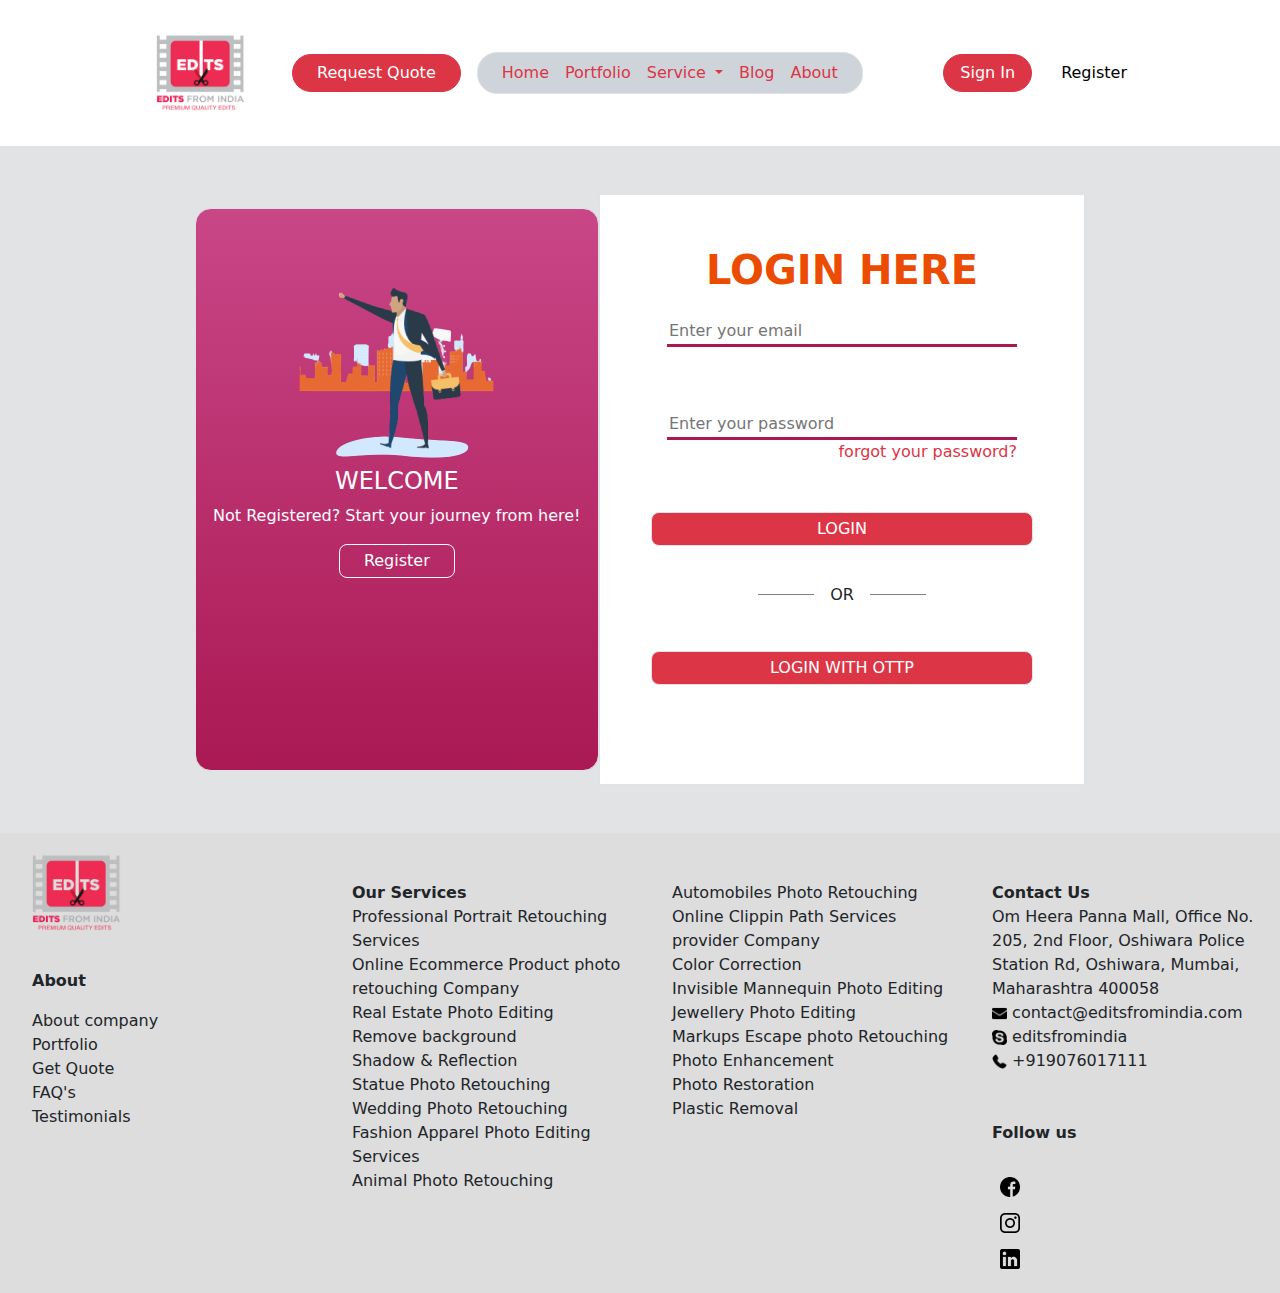
<file: signin.html>
<!DOCTYPE html>
<html lang="en">

<head>
    <meta charset="UTF-8">
    <meta http-equiv="X-UA-Compatible" content="IE=edge">
    <meta name="viewport" content="width=device-width, initial-scale=1.0">
    <title>Edits From India</title>
    <link rel="icon" type="image/x-icon" href="/images/logo-63d78c0345985.png">
    <link rel="stylesheet" href="https://cdn.jsdelivr.net/npm/bootstrap@5.3.0-alpha1/dist/css/bootstrap.min.css">
    <link rel="stylesheet" href="style.css">
    <script src="https://cdn.jsdelivr.net/npm/bootstrap@5.3.0-alpha1/dist/js/bootstrap.bundle.min.js"></script>
    <link rel="stylesheet" href="/carousel.css">
    <script src="https://cdnjs.cloudflare.com/ajax/libs/jquery/3.6.3/jquery.min.js"></script>
</head>

<body>

    <!-- navbar start  -->
    <header>
        <nav class="navbar navbar-expand-lg navbar-margin">
            <div class="container-fluid">
                <img src="images/logo-63d78c0345985.png" alt="" class="navbar-brand logo-image" href="#" />
                <a class="btn btn-outline-danger bg-danger rounded-pill text-white px-4 mx-3 header-button"
                    href="register.html" type="submit">Request
                    Quote</a>
                <button class="navbar-toggler" type="button" data-bs-toggle="collapse"
                    data-bs-target="#navbarSupportedContent" aria-controls="navbarSupportedContent"
                    aria-expanded="false" aria-label="Toggle navigation">
                    <span class="navbar-toggler-icon"></span>
                </button>

                <div class="collapse navbar-collapse" id="navbarSupportedContent">
                    <ul class="navbar-nav me-auto mb-2 mb-lg-0 border bg-dark-subtle px-3 navbar-color-set">
                        <li class="nav-item">
                            <a class="nav-link text-danger active" aria-current="page" href="index.html">Home</a>
                        </li>
                        <li class="nav-item">
                            <a class="nav-link text-danger" href="portfolio.html">Portfolio</a>
                        </li>
                        <li class="nav-item dropdown">
                            <a class="nav-link text-danger dropdown-toggle" href="#" role="button"
                                data-bs-toggle="dropdown" aria-expanded="false">
                                Service
                            </a>
                            <ul class="dropdown-menu">
                                <li><a class="dropdown-item  drop-down-menu" href="photo editing.html">Photo
                                        Editing</a>
                                </li>
                                <li><a class="dropdown-item  drop-down-menu" href="videoediting.html">Video
                                        Editing
                                        action</a></li>
                                <li><a class="dropdown-item  drop-down-menu" href="albumeditingservice.html">Album
                                        Designing (Flip Book)</a>
                                </li>

                            </ul>
                        </li>
                        <li class="nav-item">
                            <a class="nav-link text-danger" href="Blog.html">Blog</a>
                        </li>
                        <li class="nav-item">
                            <a class="nav-link text-danger" href="about.html">About</a>
                        </li>
                    </ul>
                    <form class="d-flex" role="search">

                        <a class="btn btn-outline-danger rounded-pill bg-danger text-white px-3 mx-3" type="submit"
                            href="signin.html">Sign
                            In</a>
                        <a class="btn text-black" href="register.html" type="submit">Register</a>
                    </form>
                </div>
            </div>
        </nav>
    </header>
    <!-- navbar end -->

    <section class="d-flex  w-100 align-items-center justify-content-center bg-secondary-subtle">
        <div
            class="100 ms-5 mb-5 mt-5 d-flex justify-content-center align-items-center color-set border border-1 rounded-4">
            <div>
                <div class="d-flex justify-content-center align-items-center">
                    <img src="/images/signin/login-image.png" class="w-50" alt="">
                </div>
                <h4 class="text-white text-center">WELCOME</h4>
                <p class="text-white text-center">Not Registered? Start your journey from here!</p>
                <div class="d-flex align-items-center justify-content-center">
                    <a href="register.html"
                        class="border border-1 border-white text-white text-center px-4 py-1 rounded-3 register">Register</a>
                </div>
            </div>
        </div>
        <div class="100 me-5 mb-5 mt-5 border border-1 login-set bg-white">
            <form>
                <h4 class="text-center login-color fw-bold fs-1">LOGIN HERE</h4>
                <input type="email" placeholder="Enter your email" class="input-filed mx-3 my-3"><br>
                <input type="password" placeholder="Enter your password" class="input-filed mx-3 mt-5">
                <div class="d-flex justify-content-end ">
                    <a href="loginwithotp.html" class="text-danger forgot-pass me-3">forgot your password?</a>
                </div>
                <div class="d-flex justify-content-center align-items-center my-5">
                    <a href=""
                        class="button-design text-center border bg-danger text-white w-100 px-4 py-1 rounded-3 fs-6 ">LOGIN</a>
                </div>
                <div class="containers-design">
                    <h6 class="titles-design"><span class="p-3">OR</span></h6>
                </div>
                <div class="d-flex justify-content-center align-items-center my-5">
                    <a href="loginwithotp.html"
                        class="button-design text-center w-100 border bg-danger text-white  px-4 py-1 rounded-3 fs-6">LOGIN
                        WITH OTTP</a>
                </div>
            </form>
        </div>
    </section>


    <!-- footer  -->
    <section class="footer d-lg-flex">
        <div class="w-100">
            <div class="w-50 mx-3">
                <img src="/images/logo-63d78c0345985.png" class="w-75" alt="">
            </div>
            <ul class="list">
                <li class="fw-bold my-3">About</li>
                <li>About company</li>
                <li>Portfolio</li>
                <li>Get Quote</li>
                <li>FAQ's</li>
                <li>Testimonials</li>
            </ul>
        </div>
        <div class="w-100">
            <ul class="list mt-5">
                <li class="fw-bold">Our Services</li>
                <li>Professional Portrait Retouching Services</li>
                <li>Online Ecommerce Product photo retouching Company</li>
                <li>Real Estate Photo Editing</li>
                <li>Remove background</li>
                <li>Shadow & Reflection</li>
                <li>Statue Photo Retouching</li>
                <li>Wedding Photo Retouching</li>
                <li>Fashion Apparel Photo Editing Services</li>
                <li>Animal Photo Retouching</li>
            </ul>
        </div>
        <div class="w-100">
            <ul class="list mt-5">
                <li></li>
                <li>Automobiles Photo Retouching</li>
                <li>Online Clippin Path Services provider Company</li>
                <li>Color Correction</li>
                <li>Invisible Mannequin Photo Editing</li>
                <li>Jewellery Photo Editing</li>
                <li>Markups Escape photo Retouching</li>
                <li>Photo Enhancement</li>
                <li>Photo Restoration</li>
                <li>Plastic Removal</li>
            </ul>
        </div>
        <div class="w-100">
            <ul class="list mt-5">
                <li class="fw-bold">Contact Us</li>
                <li>Om Heera Panna Mall, Office No. 205, 2nd Floor, Oshiwara Police Station Rd, Oshiwara, Mumbai,
                    Maharashtra 400058</li>
                <li> <span>
                        <img src="/images/email.png" class="icon" alt="">
                    </span> contact@editsfromindia.com</li>
                <li> <span>
                        <img src="/images/skype.png" class="icon" alt="">
                    </span> editsfromindia</li>
                <li> <span>
                        <img src="/images/phone-call.png" class="icon" alt="">
                    </span> +919076017111</li>
                <li class="fw-bold mt-5">Follow us</li><br>
                <div>
                    <img src="/images/facebook.png" class="icons m-2" alt="">
                </div>
                <div>
                    <img src="/images/instagram.png" class="icons m-2" alt="">
                </div>
                <div>
                    <img src="/images/linkedin-logo.png" class="icons m-2" alt="">
                </div>

            </ul>
        </div>
    </section>
    <!-- footer  -->

    <script src=" https://cdn.jsdelivr.net/npm/@popperjs/core@2.11.6/dist/umd/popper.min.js"
        integrity="sha384-oBqDVmMz9ATKxIep9tiCxS/Z9fNfEXiDAYTujMAeBAsjFuCZSmKbSSUnQlmh/jp3"
        crossorigin="anonymous"></script>
    <script src="./index.js"></script>
</body>

</html>
</file>
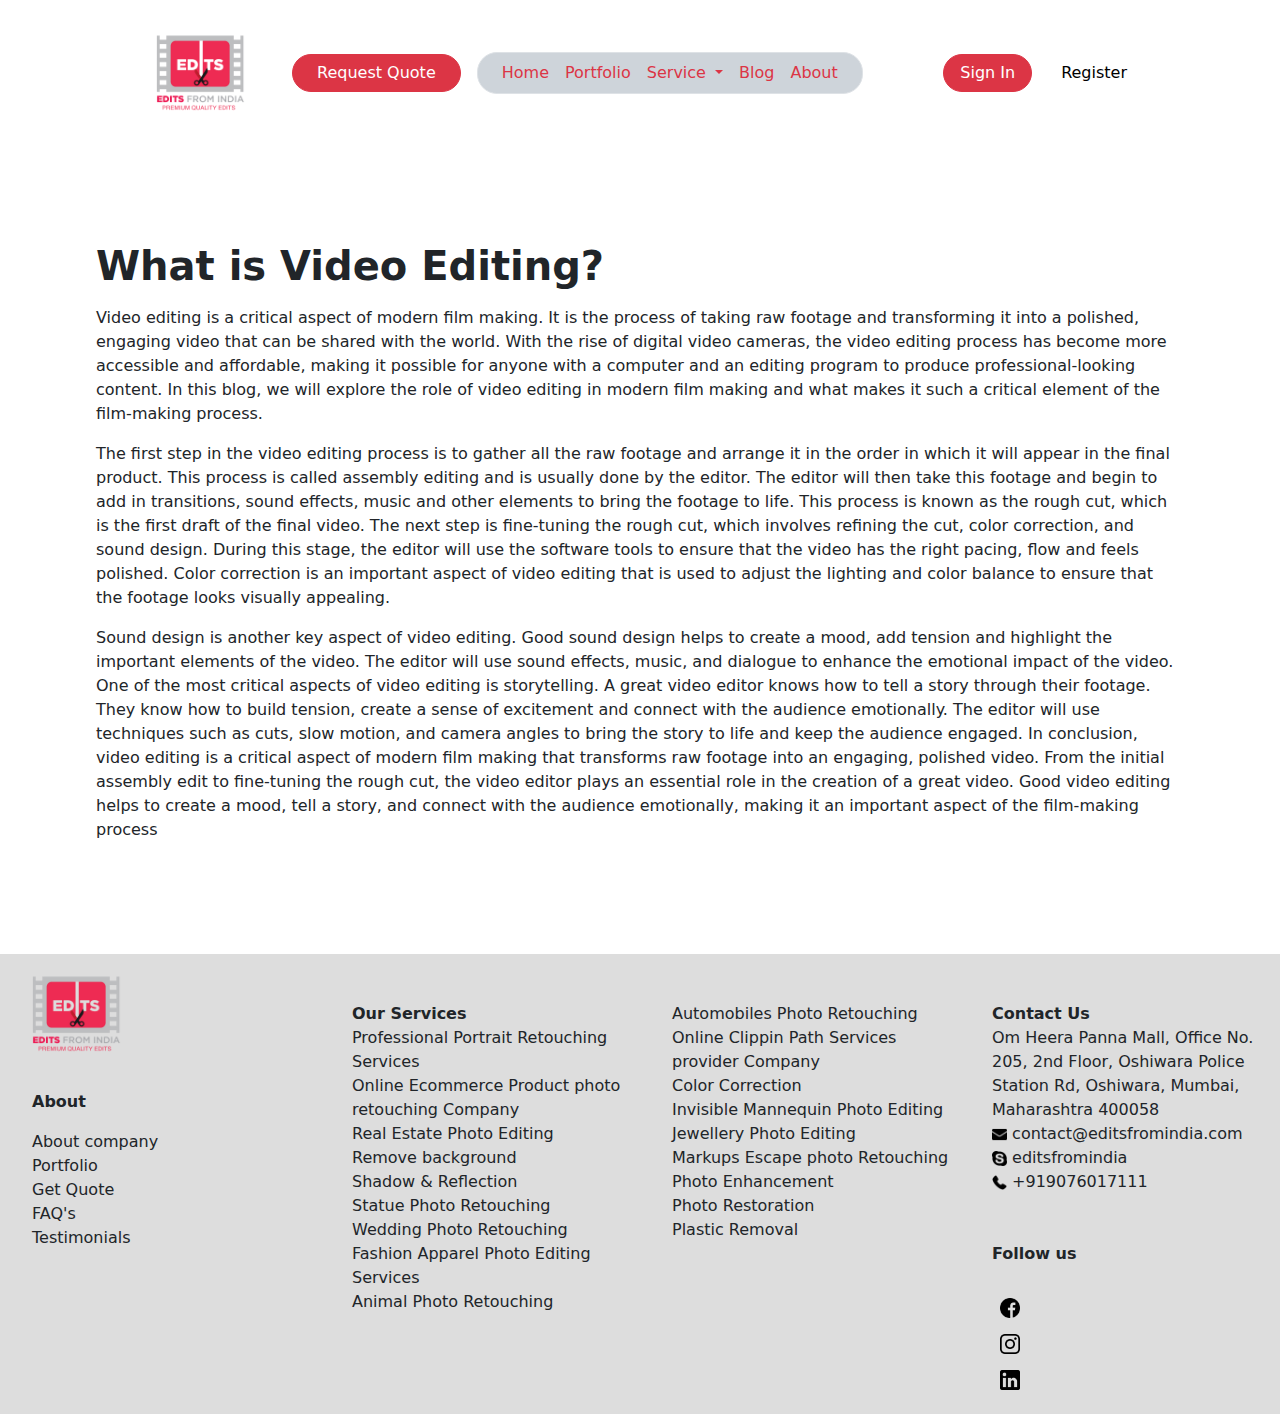
<file: videoeditingpasage.html>
<!DOCTYPE html>
<html lang="en">

<head>
    <meta charset="UTF-8">
    <meta http-equiv="X-UA-Compatible" content="IE=edge">
    <meta name="viewport" content="width=device-width, initial-scale=1.0">
    <title>Edits From India</title>
    <link rel="icon" type="image/x-icon" href="/images/logo-63d78c0345985.png">
    <link rel="stylesheet" href="https://cdn.jsdelivr.net/npm/bootstrap@5.3.0-alpha1/dist/css/bootstrap.min.css">
    <link rel="stylesheet" href="style.css">
    <script src="https://cdn.jsdelivr.net/npm/bootstrap@5.3.0-alpha1/dist/js/bootstrap.bundle.min.js"></script>
    <link rel="stylesheet" href="/carousel.css">
    <script src="https://cdnjs.cloudflare.com/ajax/libs/jquery/3.6.3/jquery.min.js"></script>
</head>

<body>

    <!-- navbar start  -->
    <header>
        <nav class="navbar navbar-expand-lg navbar-margin">
            <div class="container-fluid">
                <img src="images/logo-63d78c0345985.png" alt="" class="navbar-brand logo-image" href="#" />
                <a class="btn btn-outline-danger bg-danger rounded-pill text-white px-4 mx-3 header-button"
                    href="register.html" type="submit">Request
                    Quote</a>
                <button class="navbar-toggler" type="button" data-bs-toggle="collapse"
                    data-bs-target="#navbarSupportedContent" aria-controls="navbarSupportedContent"
                    aria-expanded="false" aria-label="Toggle navigation">
                    <span class="navbar-toggler-icon"></span>
                </button>

                <div class="collapse navbar-collapse" id="navbarSupportedContent">
                    <ul class="navbar-nav me-auto mb-2 mb-lg-0 border bg-dark-subtle px-3 navbar-color-set">
                        <li class="nav-item">
                            <a class="nav-link text-danger active" aria-current="page" href="index.html">Home</a>
                        </li>
                        <li class="nav-item">
                            <a class="nav-link text-danger" href="portfolio.html">Portfolio</a>
                        </li>
                        <li class="nav-item dropdown">
                            <a class="nav-link text-danger dropdown-toggle" href="#" role="button"
                                data-bs-toggle="dropdown" aria-expanded="false">
                                Service
                            </a>
                            <ul class="dropdown-menu">
                                <li><a class="dropdown-item  drop-down-menu" href="photo editing.html">Photo
                                        Editing</a>
                                </li>
                                <li><a class="dropdown-item  drop-down-menu" href="videoediting.html">Video
                                        Editing
                                        action</a></li>
                                <li><a class="dropdown-item  drop-down-menu" href="albumeditingservice.html">Album
                                        Designing (Flip Book)</a>
                                </li>

                            </ul>
                        </li>
                        <li class="nav-item">
                            <a class="nav-link text-danger" href="Blog.html">Blog</a>
                        </li>
                        <li class="nav-item">
                            <a class="nav-link text-danger" href="about.html">About</a>
                        </li>
                    </ul>
                    <form class="d-flex" role="search">

                        <a class="btn btn-outline-danger rounded-pill bg-danger text-white px-3 mx-3" type="submit"
                            href="signin.html">Sign
                            In</a>
                        <a class="btn text-black" href="register.html" type="submit">Register</a>
                    </form>
                </div>
            </div>
        </nav>
    </header>
    <!-- navbar end -->
    <!-- cover photo  -->
    <section class="m-5 p-5">
        <h1 class="fw-bold">What is Video Editing?</h1>
        <p class="my-3">
            Video editing is a critical aspect of modern film making. It is the process of taking raw footage and
            transforming it into a polished, engaging video that can be shared with the world. With the rise of digital
            video cameras, the video editing process has become more accessible and affordable, making it possible for
            anyone with a computer and an editing program to produce professional-looking content. In this blog, we will
            explore the role of video editing in modern film making and what makes it such a critical element of the
            film-making process.
        </p>
        <p class="my-3">
            The first step in the video editing process is to gather all the raw footage and arrange it in the order in
            which it will appear in the final product. This process is called assembly editing and is usually done by
            the editor. The editor will then take this footage and begin to add in transitions, sound effects, music and
            other elements to bring the footage to life. This process is known as the rough cut, which is the first
            draft of the final video. The next step is fine-tuning the rough cut, which involves refining the cut, color
            correction, and sound design. During this stage, the editor will use the software tools to ensure that the
            video has the right pacing, flow and feels polished. Color correction is an important aspect of video
            editing that is used to adjust the lighting and color balance to ensure that the footage looks visually
            appealing.
        </p>
        <p class="my-3">
            Sound design is another key aspect of video editing. Good sound design helps to create a mood, add tension
            and highlight the important elements of the video. The editor will use sound effects, music, and dialogue to
            enhance the emotional impact of the video. One of the most critical aspects of video editing is
            storytelling. A great video editor knows how to tell a story through their footage. They know how to build
            tension, create a sense of excitement and connect with the audience emotionally. The editor will use
            techniques such as cuts, slow motion, and camera angles to bring the story to life and keep the audience
            engaged. In conclusion, video editing is a critical aspect of modern film making that transforms raw footage
            into an engaging, polished video. From the initial assembly edit to fine-tuning the rough cut, the video
            editor plays an essential role in the creation of a great video. Good video editing helps to create a mood,
            tell a story, and connect with the audience emotionally, making it an important aspect of the film-making
            process
        </p>

    </section>




    <!-- footer  -->
    <section class="footer d-lg-flex">
        <div class="w-100">
            <div class="w-50 mx-3">
                <img src="/images/logo-63d78c0345985.png" class="w-75" alt="">
            </div>
            <ul class="list">
                <li class="fw-bold my-3">About</li>
                <li>About company</li>
                <li>Portfolio</li>
                <li>Get Quote</li>
                <li>FAQ's</li>
                <li>Testimonials</li>
            </ul>
        </div>
        <div class="w-100">
            <ul class="list mt-5">
                <li class="fw-bold">Our Services</li>
                <li>Professional Portrait Retouching Services</li>
                <li>Online Ecommerce Product photo retouching Company</li>
                <li>Real Estate Photo Editing</li>
                <li>Remove background</li>
                <li>Shadow & Reflection</li>
                <li>Statue Photo Retouching</li>
                <li>Wedding Photo Retouching</li>
                <li>Fashion Apparel Photo Editing Services</li>
                <li>Animal Photo Retouching</li>
            </ul>
        </div>
        <div class="w-100">
            <ul class="list mt-5">
                <li></li>
                <li>Automobiles Photo Retouching</li>
                <li>Online Clippin Path Services provider Company</li>
                <li>Color Correction</li>
                <li>Invisible Mannequin Photo Editing</li>
                <li>Jewellery Photo Editing</li>
                <li>Markups Escape photo Retouching</li>
                <li>Photo Enhancement</li>
                <li>Photo Restoration</li>
                <li>Plastic Removal</li>
            </ul>
        </div>
        <div class="w-100">
            <ul class="list mt-5">
                <li class="fw-bold">Contact Us</li>
                <li>Om Heera Panna Mall, Office No. 205, 2nd Floor, Oshiwara Police Station Rd, Oshiwara, Mumbai,
                    Maharashtra 400058</li>
                <li> <span>
                        <img src="/images/email.png" class="icon" alt="">
                    </span> contact@editsfromindia.com</li>
                <li> <span>
                        <img src="/images/skype.png" class="icon" alt="">
                    </span> editsfromindia</li>
                <li> <span>
                        <img src="/images/phone-call.png" class="icon" alt="">
                    </span> +919076017111</li>
                <li class="fw-bold mt-5">Follow us</li><br>
                <div>
                    <img src="/images/facebook.png" class="icons m-2" alt="">
                </div>
                <div>
                    <img src="/images/instagram.png" class="icons m-2" alt="">
                </div>
                <div>
                    <img src="/images/linkedin-logo.png" class="icons m-2" alt="">
                </div>

            </ul>
        </div>
    </section>
    <!-- footer  -->

    <script src=" https://cdn.jsdelivr.net/npm/@popperjs/core@2.11.6/dist/umd/popper.min.js"
        integrity="sha384-oBqDVmMz9ATKxIep9tiCxS/Z9fNfEXiDAYTujMAeBAsjFuCZSmKbSSUnQlmh/jp3"
        crossorigin="anonymous"></script>
    <script src="./index.js"></script>
</body>

</html>
</file>
<file: style.css>
.image-set {
    background-image: url("/images/photoediting/covers.png");
    background-size: 70%;
    height: 100%;
    right: 0;
    min-height: 100%;
    width: 100%;
    overflow: hidden;
    background-repeat: no-repeat;
    background-position: right;


}


/* header start  */
.logo-image {
    width: 12%;
}

.navbar-margin {
    margin: 0 10%;
}

.drop-down-menu:hover {
    background-color: rgb(222, 214, 214);
}

@media only screen and (max-width: 700px) {
    .header-button {
        visibility: hidden;
    }
}

/* header end  */
/* banner start  */
.button-image {
    width: 6%;
}

/* banner end */
/* 2nd step  */
.paragraph {
    text-align: justify;
}

/* slider 1 */
.color-set {
    background-color: rgba(214, 137, 164, 0.768);
}

.paragraphtwo {
    text-align: justify;
}

.text-size {
    font-size: 12px;
    color: darkgray;
}

/* why choose us  */
.background-picture {
    background-image: url("/images/istockphoto-1369748264-612x612.jpg");
    max-width: 100%;
    background-size: cover;
}

.hover-effect:hover {
    background-image: linear-gradient(rgb(220, 37, 37), rgb(176, 43, 98));
    color: white;
}

.hover-text:hover {
    color: #fff;
}

.imgg {
    width: 80px;
}

.imggs {
    width: 60px;
}

.imgg:hover {
    width: 85px;
}

/* border writing horizontal lines */
.containers {
    height: 10vh;
    display: flex;
    align-items: center;
    justify-content: center;
}

.titles {
    display: grid;
    grid-template-columns: repeat(3, 1fr);
    align-items: center;
}

.titles::before,
.titles::after {
    content: "";
    height: 1px;
    background-color: rgb(132, 124, 124);
    display: block;
}

.containerss {
    height: 1vh;
    display: flex;
    align-items: center;
    justify-content: center;
}

.titless {
    display: grid;
    grid-template-columns: repeat(3, 1fr);
    align-items: center;
}

.titless::before,
.titless::after {
    content: "";
    height: 1px;
    display: block;
}

.form-box {
    width: 400px;
    height: 40px;
    padding-right: 50px;
    font-size: 20px;
    border-top-left-radius: 20px;
    border-bottom-left-radius: 20px;

}

.subscribe-box {
    margin-left: -25px;
    height: 40px;
    width: 130px;
    font-size: 20px;
    border-top-right-radius: 20px;
    border-bottom-right-radius: 20px;
    background-color: rgb(187, 28, 44);
    border: 0;
    color: #fff;
}

.list {
    list-style: none;
}

.icons {
    width: 20px;
}

.icon {
    width: 15px;
}

.footer {
    background-color: rgba(200, 200, 200, 0.615);
}

/* signin page  */
.color-set {
    background-image: linear-gradient(rgb(201, 70, 135), rgb(170, 25, 83));
    padding-top: 5%;
    padding-bottom: 15%;
}

.input-filed {
    width: 350px;
    border-top: none;
    border-left: none;
    border-right: none;
    border-bottom: 3px solid rgb(170, 25, 83);
}

.forgot-pass {
    text-decoration: none;
}

.login-color {
    color: rgb(236, 76, 2);
}

.register {
    text-decoration: none;
}

.button-design {
    text-decoration: none;
}


.containers-design {
    height: 1vh;
    display: flex;
    align-items: center;
    justify-content: center;
}

.titles-design {
    display: grid;
    grid-template-columns: repeat(3, 1fr);
    align-items: center;
}

.titles-design::before,
.titles-design::after {
    content: "";
    display: block;
    background-color: rgb(132, 124, 124);
    height: 1px;
}

.login-set {
    padding: 4%;
}

/* blog page  */
.background-image {
    background-image: url("/images/Blog/blog-header.png");
    height: 500px;
    width: 100%;
    background-size: cover;
}

/* about page  */
.about-image {

    background-size: cover;
    padding: 10%;
    background: linear-gradient(to top, #e34e89ba, #cd1f48cc), url("/images/Blog/aboutus-header.png") no-repeat top center;
}

.signintext {
    text-decoration: none;
}

.head-text {
    font-size: 50px;
}

.one {
    text-align: justify;
}

/* register page  */
.icon-image-size {
    width: 10%;
}

/* photo editing page  */
.align-set {
    text-decoration: none;
}

/* portfolio 
 */

.button-pink {
    background-color: pink;
}

/* responsive start  */
@media only screen and (max-width: 600px) {
    .image-set {
        background-image: none;
    }

    .set-image {
        width: 100%;
    }

    .iframe-size-correction {
        width: 150px;
        height: 100px;
    }

    .image-size-photo-editing {
        width: 100%
    }

    .align-set {
        padding: 0px;
    }

    .input-filed {
        width: 100px;
        margin-left: -39px;
    }

}

@media only screen and (min-width: 800px) {
    .navbar-color-set {
        border-radius: 20px;
    }

    .blog-text {
        width: 50%;
    }


}

@media only screen and (min-width: 1200px) {
    .set-image {
        width: 25%;
    }

    .starting {
        margin-left: 3%;
    }

    .navbar-color-set {
        border-radius: 20px;
    }

    .third-one {
        width: 50%;
    }

    .image-size {
        width: 50%;
    }

    .blog-text {
        width: 50%;
    }

}
</file>
<file: carousel.css>
.carousel-inner {
    padding: 1em;
}

.card {
    margin: 0 0.5em;
    box-shadow: 2px 6px 8px 0 rgba(22, 22, 26, 0.18);
    border: none;

}

.image {
    border-top-left-radius: 15%;
    border-top-right-radius: 15%;
}

.carousel-control-prev,
.carousel-control-next {
    background-color: #e1e1e1;
    width: 7vh;
    height: 6vh;
    border-radius: 50%;
    top: 50%;
    transform: translateY(-50%);
}

@media (min-width: 768px) {
    .carousel-item {
        margin-right: 0;
        flex: 0 0 33.333333%;
        display: block;
    }

    .carousel-inner {
        display: flex;
    }
}

.card .img-wrapper {
    max-width: 100%;
    height: 8em;
    display: flex;
    justify-content: center;
    align-items: center;
}

.card .img-wrappers {
    max-width: 100%;
    height: 5em;
    display: flex;
    justify-content: center;
    align-items: center;
}

.card .img-wrapperss {
    max-width: 100%;
    height: 3em;
    display: flex;
    justify-content: center;
    align-items: center;
}

.card img {
    max-height: 100%;
}

@media (max-width: 767px) {
    .card .img-wrapper {
        height: 17em;
    }
}
</file>
